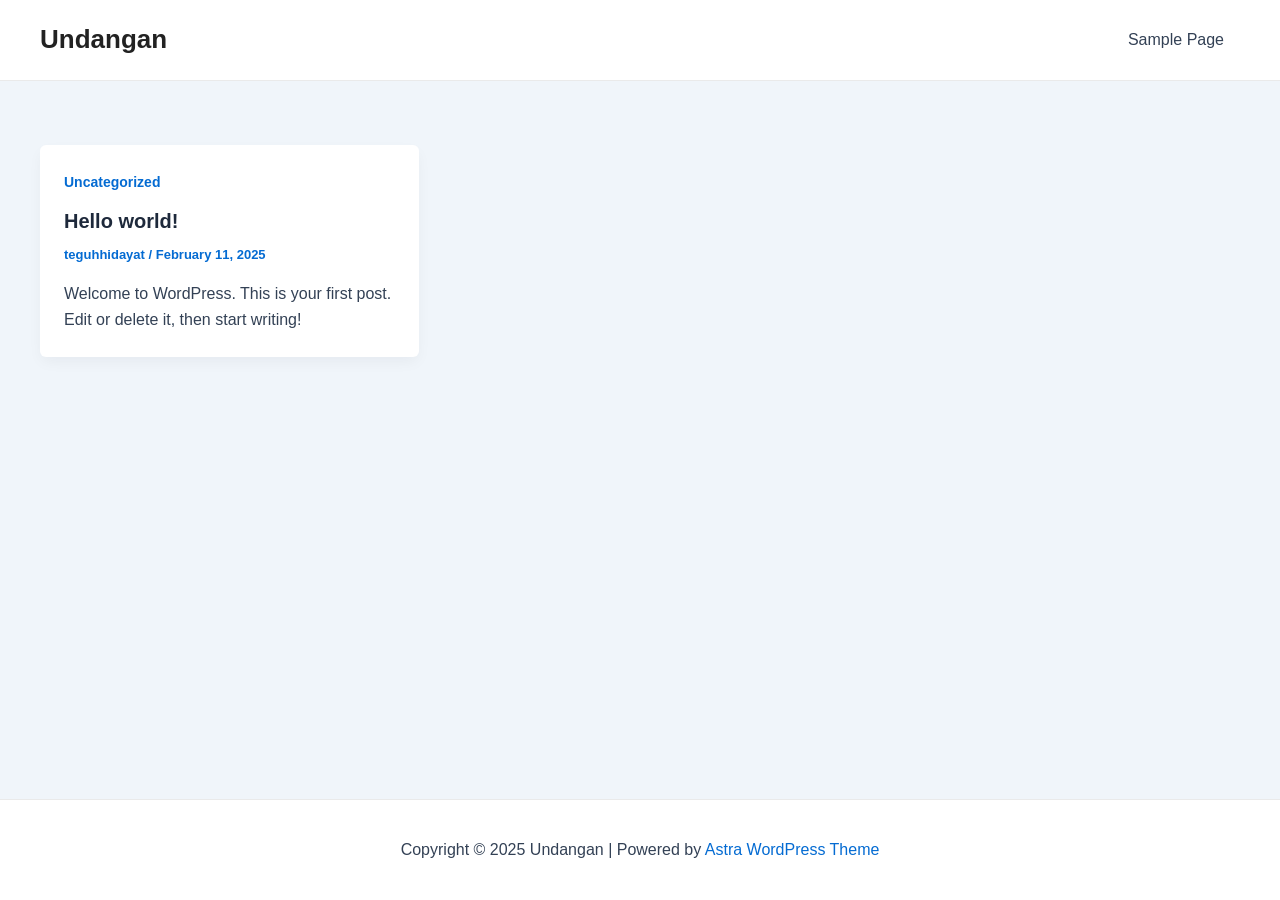
<file: index.html>
<!DOCTYPE html>
<html lang="en-US">
<head>
<meta charset="UTF-8">
<meta name="viewport" content="width=device-width, initial-scale=1">
	<link rel="profile" href="https://gmpg.org/xfn/11"> 
	<title>Undangan</title>
<meta name="robots" content="max-image-preview:large">
	<style>img:is([sizes="auto" i], [sizes^="auto," i]) { contain-intrinsic-size: 3000px 1500px }</style>
	<link rel="alternate" type="application/rss+xml" title="Undangan &raquo; Feed" href="https://teguhhhhh.github.io/undangan.github.io/feed/">
<link rel="alternate" type="application/rss+xml" title="Undangan &raquo; Comments Feed" href="https://teguhhhhh.github.io/undangan.github.io/comments/feed/">
<script>
window._wpemojiSettings = {"baseUrl":"https:\/\/s.w.org\/images\/core\/emoji\/15.0.3\/72x72\/","ext":".png","svgUrl":"https:\/\/s.w.org\/images\/core\/emoji\/15.0.3\/svg\/","svgExt":".svg","source":{"concatemoji":"https:\/\/teguhhhhh.github.io\/undangan.github.io\/wp-includes\/js\/wp-emoji-release.min.js?ver=6.7.1"}};
/*! This file is auto-generated */
!function(i,n){var o,s,e;function c(e){try{var t={supportTests:e,timestamp:(new Date).valueOf()};sessionStorage.setItem(o,JSON.stringify(t))}catch(e){}}function p(e,t,n){e.clearRect(0,0,e.canvas.width,e.canvas.height),e.fillText(t,0,0);var t=new Uint32Array(e.getImageData(0,0,e.canvas.width,e.canvas.height).data),r=(e.clearRect(0,0,e.canvas.width,e.canvas.height),e.fillText(n,0,0),new Uint32Array(e.getImageData(0,0,e.canvas.width,e.canvas.height).data));return t.every(function(e,t){return e===r[t]})}function u(e,t,n){switch(t){case"flag":return n(e,"🏳️‍⚧️","🏳️​⚧️")?!1:!n(e,"🇺🇳","🇺​🇳")&&!n(e,"🏴󠁧󠁢󠁥󠁮󠁧󠁿","🏴​󠁧​󠁢​󠁥​󠁮​󠁧​󠁿");case"emoji":return!n(e,"🐦‍⬛","🐦​⬛")}return!1}function f(e,t,n){var r="undefined"!=typeof WorkerGlobalScope&&self instanceof WorkerGlobalScope?new OffscreenCanvas(300,150):i.createElement("canvas"),a=r.getContext("2d",{willReadFrequently:!0}),o=(a.textBaseline="top",a.font="600 32px Arial",{});return e.forEach(function(e){o[e]=t(a,e,n)}),o}function t(e){var t=i.createElement("script");t.src=e,t.defer=!0,i.head.appendChild(t)}"undefined"!=typeof Promise&&(o="wpEmojiSettingsSupports",s=["flag","emoji"],n.supports={everything:!0,everythingExceptFlag:!0},e=new Promise(function(e){i.addEventListener("DOMContentLoaded",e,{once:!0})}),new Promise(function(t){var n=function(){try{var e=JSON.parse(sessionStorage.getItem(o));if("object"==typeof e&&"number"==typeof e.timestamp&&(new Date).valueOf()<e.timestamp+604800&&"object"==typeof e.supportTests)return e.supportTests}catch(e){}return null}();if(!n){if("undefined"!=typeof Worker&&"undefined"!=typeof OffscreenCanvas&&"undefined"!=typeof URL&&URL.createObjectURL&&"undefined"!=typeof Blob)try{var e="postMessage("+f.toString()+"("+[JSON.stringify(s),u.toString(),p.toString()].join(",")+"));",r=new Blob([e],{type:"text/javascript"}),a=new Worker(URL.createObjectURL(r),{name:"wpTestEmojiSupports"});return void(a.onmessage=function(e){c(n=e.data),a.terminate(),t(n)})}catch(e){}c(n=f(s,u,p))}t(n)}).then(function(e){for(var t in e)n.supports[t]=e[t],n.supports.everything=n.supports.everything&&n.supports[t],"flag"!==t&&(n.supports.everythingExceptFlag=n.supports.everythingExceptFlag&&n.supports[t]);n.supports.everythingExceptFlag=n.supports.everythingExceptFlag&&!n.supports.flag,n.DOMReady=!1,n.readyCallback=function(){n.DOMReady=!0}}).then(function(){return e}).then(function(){var e;n.supports.everything||(n.readyCallback(),(e=n.source||{}).concatemoji?t(e.concatemoji):e.wpemoji&&e.twemoji&&(t(e.twemoji),t(e.wpemoji)))}))}((window,document),window._wpemojiSettings);
</script>
<link rel="stylesheet" id="astra-theme-css-css" href="https://teguhhhhh.github.io/undangan.github.io/wp-content/themes/astra/assets/css/minified/main.min.css?ver=4.8.11" media="all">
<style id="astra-theme-css-inline-css">:root{--ast-post-nav-space:0;--ast-container-default-xlg-padding:2.5em;--ast-container-default-lg-padding:2.5em;--ast-container-default-slg-padding:2em;--ast-container-default-md-padding:2.5em;--ast-container-default-sm-padding:2.5em;--ast-container-default-xs-padding:2.4em;--ast-container-default-xxs-padding:1.8em;--ast-code-block-background:#ECEFF3;--ast-comment-inputs-background:#F9FAFB;--ast-normal-container-width:1200px;--ast-narrow-container-width:750px;--ast-blog-title-font-weight:600;--ast-blog-meta-weight:600;--ast-global-color-primary:var(--ast-global-color-4);--ast-global-color-secondary:var(--ast-global-color-5);--ast-global-color-alternate-background:var(--ast-global-color-6);--ast-global-color-subtle-background:var(--ast-global-color-7);}html{font-size:100%;}a{color:var(--ast-global-color-0);}a:hover,a:focus{color:var(--ast-global-color-1);}body,button,input,select,textarea,.ast-button,.ast-custom-button{font-family:-apple-system,BlinkMacSystemFont,Segoe UI,Roboto,Oxygen-Sans,Ubuntu,Cantarell,Helvetica Neue,sans-serif;font-weight:400;font-size:16px;font-size:1rem;line-height:var(--ast-body-line-height,1.65);}blockquote{color:var(--ast-global-color-3);}h1,.entry-content h1,h2,.entry-content h2,h3,.entry-content h3,h4,.entry-content h4,h5,.entry-content h5,h6,.entry-content h6,.site-title,.site-title a{font-weight:600;}.site-title{font-size:26px;font-size:1.625rem;display:block;}.site-header .site-description{font-size:15px;font-size:0.9375rem;display:none;}.entry-title{font-size:20px;font-size:1.25rem;}.ast-blog-single-element.ast-taxonomy-container a{font-size:14px;font-size:0.875rem;}.ast-blog-meta-container{font-size:13px;font-size:0.8125rem;}.archive .ast-article-post .ast-article-inner,.blog .ast-article-post .ast-article-inner,.archive .ast-article-post .ast-article-inner:hover,.blog .ast-article-post .ast-article-inner:hover{border-top-left-radius:6px;border-top-right-radius:6px;border-bottom-right-radius:6px;border-bottom-left-radius:6px;overflow:hidden;}h1,.entry-content h1{font-size:36px;font-size:2.25rem;font-weight:600;line-height:1.4em;}h2,.entry-content h2{font-size:30px;font-size:1.875rem;font-weight:600;line-height:1.3em;}h3,.entry-content h3{font-size:24px;font-size:1.5rem;font-weight:600;line-height:1.3em;}h4,.entry-content h4{font-size:20px;font-size:1.25rem;line-height:1.2em;font-weight:600;}h5,.entry-content h5{font-size:18px;font-size:1.125rem;line-height:1.2em;font-weight:600;}h6,.entry-content h6{font-size:16px;font-size:1rem;line-height:1.25em;font-weight:600;}::selection{background-color:var(--ast-global-color-0);color:#ffffff;}body,h1,.entry-title a,.entry-content h1,h2,.entry-content h2,h3,.entry-content h3,h4,.entry-content h4,h5,.entry-content h5,h6,.entry-content h6{color:var(--ast-global-color-3);}.tagcloud a:hover,.tagcloud a:focus,.tagcloud a.current-item{color:#ffffff;border-color:var(--ast-global-color-0);background-color:var(--ast-global-color-0);}input:focus,input[type="text"]:focus,input[type="email"]:focus,input[type="url"]:focus,input[type="password"]:focus,input[type="reset"]:focus,input[type="search"]:focus,textarea:focus{border-color:var(--ast-global-color-0);}input[type="radio"]:checked,input[type=reset],input[type="checkbox"]:checked,input[type="checkbox"]:hover:checked,input[type="checkbox"]:focus:checked,input[type=range]::-webkit-slider-thumb{border-color:var(--ast-global-color-0);background-color:var(--ast-global-color-0);box-shadow:none;}.site-footer a:hover + .post-count,.site-footer a:focus + .post-count{background:var(--ast-global-color-0);border-color:var(--ast-global-color-0);}.single .nav-links .nav-previous,.single .nav-links .nav-next{color:var(--ast-global-color-0);}.entry-meta,.entry-meta *{line-height:1.45;color:var(--ast-global-color-0);font-weight:600;}.entry-meta a:not(.ast-button):hover,.entry-meta a:not(.ast-button):hover *,.entry-meta a:not(.ast-button):focus,.entry-meta a:not(.ast-button):focus *,.page-links > .page-link,.page-links .page-link:hover,.post-navigation a:hover{color:var(--ast-global-color-1);}#cat option,.secondary .calendar_wrap thead a,.secondary .calendar_wrap thead a:visited{color:var(--ast-global-color-0);}.secondary .calendar_wrap #today,.ast-progress-val span{background:var(--ast-global-color-0);}.secondary a:hover + .post-count,.secondary a:focus + .post-count{background:var(--ast-global-color-0);border-color:var(--ast-global-color-0);}.calendar_wrap #today > a{color:#ffffff;}.page-links .page-link,.single .post-navigation a{color:var(--ast-global-color-3);}.ast-search-menu-icon .search-form button.search-submit{padding:0 4px;}.ast-search-menu-icon form.search-form{padding-right:0;}.ast-search-menu-icon.slide-search input.search-field{width:0;}.ast-header-search .ast-search-menu-icon.ast-dropdown-active .search-form,.ast-header-search .ast-search-menu-icon.ast-dropdown-active .search-field:focus{transition:all 0.2s;}.search-form input.search-field:focus{outline:none;}.ast-search-menu-icon .search-form button.search-submit:focus,.ast-theme-transparent-header .ast-header-search .ast-dropdown-active .ast-icon,.ast-theme-transparent-header .ast-inline-search .search-field:focus .ast-icon{color:var(--ast-global-color-1);}.ast-header-search .slide-search .search-form{border:2px solid var(--ast-global-color-0);}.ast-header-search .slide-search .search-field{background-color:#fff;}.ast-archive-title{color:var(--ast-global-color-2);}.widget-title{font-size:22px;font-size:1.375rem;color:var(--ast-global-color-2);}.ast-single-post .entry-content a,.ast-comment-content a:not(.ast-comment-edit-reply-wrap a){text-decoration:underline;}.ast-single-post .elementor-button-wrapper .elementor-button,.ast-single-post .entry-content .uagb-tab a,.ast-single-post .entry-content .uagb-ifb-cta a,.ast-single-post .entry-content .uabb-module-content a,.ast-single-post .entry-content .uagb-post-grid a,.ast-single-post .entry-content .uagb-timeline a,.ast-single-post .entry-content .uagb-toc__wrap a,.ast-single-post .entry-content .uagb-taxomony-box a,.ast-single-post .entry-content .woocommerce a,.entry-content .wp-block-latest-posts > li > a,.ast-single-post .entry-content .wp-block-file__button,li.ast-post-filter-single,.ast-single-post .ast-comment-content .comment-reply-link,.ast-single-post .ast-comment-content .comment-edit-link{text-decoration:none;}.ast-search-menu-icon.slide-search a:focus-visible:focus-visible,.astra-search-icon:focus-visible,#close:focus-visible,a:focus-visible,.ast-menu-toggle:focus-visible,.site .skip-link:focus-visible,.wp-block-loginout input:focus-visible,.wp-block-search.wp-block-search__button-inside .wp-block-search__inside-wrapper,.ast-header-navigation-arrow:focus-visible,.woocommerce .wc-proceed-to-checkout > .checkout-button:focus-visible,.woocommerce .woocommerce-MyAccount-navigation ul li a:focus-visible,.ast-orders-table__row .ast-orders-table__cell:focus-visible,.woocommerce .woocommerce-order-details .order-again > .button:focus-visible,.woocommerce .woocommerce-message a.button.wc-forward:focus-visible,.woocommerce #minus_qty:focus-visible,.woocommerce #plus_qty:focus-visible,a#ast-apply-coupon:focus-visible,.woocommerce .woocommerce-info a:focus-visible,.woocommerce .astra-shop-summary-wrap a:focus-visible,.woocommerce a.wc-forward:focus-visible,#ast-apply-coupon:focus-visible,.woocommerce-js .woocommerce-mini-cart-item a.remove:focus-visible,#close:focus-visible,.button.search-submit:focus-visible,#search_submit:focus,.normal-search:focus-visible,.ast-header-account-wrap:focus-visible,.woocommerce .ast-on-card-button.ast-quick-view-trigger:focus{outline-style:dotted;outline-color:inherit;outline-width:thin;}input:focus,input[type="text"]:focus,input[type="email"]:focus,input[type="url"]:focus,input[type="password"]:focus,input[type="reset"]:focus,input[type="search"]:focus,input[type="number"]:focus,textarea:focus,.wp-block-search__input:focus,[data-section="section-header-mobile-trigger"] .ast-button-wrap .ast-mobile-menu-trigger-minimal:focus,.ast-mobile-popup-drawer.active .menu-toggle-close:focus,.woocommerce-ordering select.orderby:focus,#ast-scroll-top:focus,#coupon_code:focus,.woocommerce-page #comment:focus,.woocommerce #reviews #respond input#submit:focus,.woocommerce a.add_to_cart_button:focus,.woocommerce .button.single_add_to_cart_button:focus,.woocommerce .woocommerce-cart-form button:focus,.woocommerce .woocommerce-cart-form__cart-item .quantity .qty:focus,.woocommerce .woocommerce-billing-fields .woocommerce-billing-fields__field-wrapper .woocommerce-input-wrapper > .input-text:focus,.woocommerce #order_comments:focus,.woocommerce #place_order:focus,.woocommerce .woocommerce-address-fields .woocommerce-address-fields__field-wrapper .woocommerce-input-wrapper > .input-text:focus,.woocommerce .woocommerce-MyAccount-content form button:focus,.woocommerce .woocommerce-MyAccount-content .woocommerce-EditAccountForm .woocommerce-form-row .woocommerce-Input.input-text:focus,.woocommerce .ast-woocommerce-container .woocommerce-pagination ul.page-numbers li a:focus,body #content .woocommerce form .form-row .select2-container--default .select2-selection--single:focus,#ast-coupon-code:focus,.woocommerce.woocommerce-js .quantity input[type=number]:focus,.woocommerce-js .woocommerce-mini-cart-item .quantity input[type=number]:focus,.woocommerce p#ast-coupon-trigger:focus{border-style:dotted;border-color:inherit;border-width:thin;}input{outline:none;}.ast-logo-title-inline .site-logo-img{padding-right:1em;}body .ast-oembed-container *{position:absolute;top:0;width:100%;height:100%;left:0;}body .wp-block-embed-pocket-casts .ast-oembed-container *{position:unset;}.ast-single-post-featured-section + article {margin-top: 2em;}.site-content .ast-single-post-featured-section img {width: 100%;overflow: hidden;object-fit: cover;}.ast-separate-container .site-content .ast-single-post-featured-section + article {margin-top: -80px;z-index: 9;position: relative;border-radius: 4px;}@media (min-width: 922px) {.ast-no-sidebar .site-content .ast-article-image-container--wide {margin-left: -120px;margin-right: -120px;max-width: unset;width: unset;}.ast-left-sidebar .site-content .ast-article-image-container--wide,.ast-right-sidebar .site-content .ast-article-image-container--wide {margin-left: -10px;margin-right: -10px;}.site-content .ast-article-image-container--full {margin-left: calc( -50vw + 50%);margin-right: calc( -50vw + 50%);max-width: 100vw;width: 100vw;}.ast-left-sidebar .site-content .ast-article-image-container--full,.ast-right-sidebar .site-content .ast-article-image-container--full {margin-left: -10px;margin-right: -10px;max-width: inherit;width: auto;}}.site > .ast-single-related-posts-container {margin-top: 0;}@media (min-width: 922px) {.ast-desktop .ast-container--narrow {max-width: var(--ast-narrow-container-width);margin: 0 auto;}}input[type="text"],input[type="number"],input[type="email"],input[type="url"],input[type="password"],input[type="search"],input[type=reset],input[type=tel],input[type=date],select,textarea{font-size:16px;font-style:normal;font-weight:400;line-height:24px;width:100%;padding:12px 16px;border-radius:4px;box-shadow:0px 1px 2px 0px rgba(0,0,0,0.05);color:var(--ast-form-input-text,#475569);}input[type="text"],input[type="number"],input[type="email"],input[type="url"],input[type="password"],input[type="search"],input[type=reset],input[type=tel],input[type=date],select{height:40px;}input[type="date"]{border-width:1px;border-style:solid;border-color:var(--ast-border-color);}input[type="text"]:focus,input[type="number"]:focus,input[type="email"]:focus,input[type="url"]:focus,input[type="password"]:focus,input[type="search"]:focus,input[type=reset]:focus,input[type="tel"]:focus,input[type="date"]:focus,select:focus,textarea:focus{border-color:#046BD2;box-shadow:none;outline:none;color:var(--ast-form-input-focus-text,#475569);}label,legend{color:#111827;font-size:14px;font-style:normal;font-weight:500;line-height:20px;}select{padding:6px 10px;}fieldset{padding:30px;border-radius:4px;}button,.ast-button,.button,input[type="button"],input[type="reset"],input[type="submit"]{border-radius:4px;box-shadow:0px 1px 2px 0px rgba(0,0,0,0.05);}:root{--ast-comment-inputs-background:#FFF;}::placeholder{color:var(--ast-form-field-color,#9CA3AF);}::-ms-input-placeholder{color:var(--ast-form-field-color,#9CA3AF);}@media (max-width:921.9px){#ast-desktop-header{display:none;}}@media (min-width:922px){#ast-mobile-header{display:none;}}.wp-block-buttons.aligncenter{justify-content:center;}.wp-block-button.is-style-outline .wp-block-button__link{border-color:var(--ast-global-color-0);}div.wp-block-button.is-style-outline > .wp-block-button__link:not(.has-text-color),div.wp-block-button.wp-block-button__link.is-style-outline:not(.has-text-color){color:var(--ast-global-color-0);}.wp-block-button.is-style-outline .wp-block-button__link:hover,.wp-block-buttons .wp-block-button.is-style-outline .wp-block-button__link:focus,.wp-block-buttons .wp-block-button.is-style-outline > .wp-block-button__link:not(.has-text-color):hover,.wp-block-buttons .wp-block-button.wp-block-button__link.is-style-outline:not(.has-text-color):hover{color:#ffffff;background-color:var(--ast-global-color-1);border-color:var(--ast-global-color-1);}.post-page-numbers.current .page-link,.ast-pagination .page-numbers.current{color:#ffffff;border-color:var(--ast-global-color-0);background-color:var(--ast-global-color-0);}.wp-block-buttons .wp-block-button.is-style-outline .wp-block-button__link.wp-element-button,.ast-outline-button,.wp-block-uagb-buttons-child .uagb-buttons-repeater.ast-outline-button{border-color:var(--ast-global-color-0);border-top-width:2px;border-right-width:2px;border-bottom-width:2px;border-left-width:2px;font-family:inherit;font-weight:500;font-size:16px;font-size:1rem;line-height:1em;padding-top:13px;padding-right:30px;padding-bottom:13px;padding-left:30px;}.wp-block-buttons .wp-block-button.is-style-outline > .wp-block-button__link:not(.has-text-color),.wp-block-buttons .wp-block-button.wp-block-button__link.is-style-outline:not(.has-text-color),.ast-outline-button{color:var(--ast-global-color-0);}.wp-block-button.is-style-outline .wp-block-button__link:hover,.wp-block-buttons .wp-block-button.is-style-outline .wp-block-button__link:focus,.wp-block-buttons .wp-block-button.is-style-outline > .wp-block-button__link:not(.has-text-color):hover,.wp-block-buttons .wp-block-button.wp-block-button__link.is-style-outline:not(.has-text-color):hover,.ast-outline-button:hover,.ast-outline-button:focus,.wp-block-uagb-buttons-child .uagb-buttons-repeater.ast-outline-button:hover,.wp-block-uagb-buttons-child .uagb-buttons-repeater.ast-outline-button:focus{color:#ffffff;background-color:var(--ast-global-color-1);border-color:var(--ast-global-color-1);}.ast-single-post .entry-content a.ast-outline-button,.ast-single-post .entry-content .is-style-outline>.wp-block-button__link{text-decoration:none;}.wp-block-button .wp-block-button__link.wp-element-button.is-style-outline:not(.has-background),.wp-block-button.is-style-outline>.wp-block-button__link.wp-element-button:not(.has-background),.ast-outline-button{background-color:transparent;}.uagb-buttons-repeater.ast-outline-button{border-radius:9999px;}@media (max-width:921px){.wp-block-buttons .wp-block-button.is-style-outline .wp-block-button__link.wp-element-button,.ast-outline-button,.wp-block-uagb-buttons-child .uagb-buttons-repeater.ast-outline-button{padding-top:12px;padding-right:28px;padding-bottom:12px;padding-left:28px;}}@media (max-width:544px){.wp-block-buttons .wp-block-button.is-style-outline .wp-block-button__link.wp-element-button,.ast-outline-button,.wp-block-uagb-buttons-child .uagb-buttons-repeater.ast-outline-button{padding-top:10px;padding-right:24px;padding-bottom:10px;padding-left:24px;}}.entry-content[data-ast-blocks-layout] > figure{margin-bottom:1em;}h1.widget-title{font-weight:600;}h2.widget-title{font-weight:600;}h3.widget-title{font-weight:600;}#page{display:flex;flex-direction:column;min-height:100vh;}.ast-404-layout-1 h1.page-title{color:var(--ast-global-color-2);}.single .post-navigation a{line-height:1em;height:inherit;}.error-404 .page-sub-title{font-size:1.5rem;font-weight:inherit;}.search .site-content .content-area .search-form{margin-bottom:0;}#page .site-content{flex-grow:1;}.widget{margin-bottom:1.25em;}#secondary li{line-height:1.5em;}#secondary .wp-block-group h2{margin-bottom:0.7em;}#secondary h2{font-size:1.7rem;}.ast-separate-container .ast-article-post,.ast-separate-container .ast-article-single,.ast-separate-container .comment-respond{padding:3em;}.ast-separate-container .ast-article-single .ast-article-single{padding:0;}.ast-article-single .wp-block-post-template-is-layout-grid{padding-left:0;}.ast-separate-container .comments-title,.ast-narrow-container .comments-title{padding:1.5em 2em;}.ast-page-builder-template .comment-form-textarea,.ast-comment-formwrap .ast-grid-common-col{padding:0;}.ast-comment-formwrap{padding:0;display:inline-flex;column-gap:20px;width:100%;margin-left:0;margin-right:0;}.comments-area textarea#comment:focus,.comments-area textarea#comment:active,.comments-area .ast-comment-formwrap input[type="text"]:focus,.comments-area .ast-comment-formwrap input[type="text"]:active {box-shadow:none;outline:none;}.archive.ast-page-builder-template .entry-header{margin-top:2em;}.ast-page-builder-template .ast-comment-formwrap{width:100%;}.entry-title{margin-bottom:0.6em;}.ast-archive-description p{font-size:inherit;font-weight:inherit;line-height:inherit;}.ast-separate-container .ast-comment-list li.depth-1,.hentry{margin-bottom:1.5em;}.site-content section.ast-archive-description{margin-bottom:2em;}@media (min-width:921px){.ast-left-sidebar.ast-page-builder-template #secondary,.archive.ast-right-sidebar.ast-page-builder-template .site-main{padding-left:20px;padding-right:20px;}}@media (max-width:544px){.ast-comment-formwrap.ast-row{column-gap:10px;display:inline-block;}#ast-commentform .ast-grid-common-col{position:relative;width:100%;}}@media (min-width:1201px){.ast-separate-container .ast-article-post,.ast-separate-container .ast-article-single,.ast-separate-container .ast-author-box,.ast-separate-container .ast-404-layout-1,.ast-separate-container .no-results{padding:3em;}}@media (max-width:921px){.ast-separate-container #primary,.ast-separate-container #secondary{padding:1.5em 0;}#primary,#secondary{padding:1.5em 0;margin:0;}.ast-left-sidebar #content > .ast-container{display:flex;flex-direction:column-reverse;width:100%;}}@media (min-width:922px){.ast-separate-container.ast-right-sidebar #primary,.ast-separate-container.ast-left-sidebar #primary{border:0;}.search-no-results.ast-separate-container #primary{margin-bottom:4em;}}.wp-block-button .wp-block-button__link{color:#ffffff;}.wp-block-button .wp-block-button__link:hover,.wp-block-button .wp-block-button__link:focus{color:#ffffff;background-color:var(--ast-global-color-1);border-color:var(--ast-global-color-1);}.elementor-widget-heading h1.elementor-heading-title{line-height:1.4em;}.elementor-widget-heading h2.elementor-heading-title{line-height:1.3em;}.elementor-widget-heading h3.elementor-heading-title{line-height:1.3em;}.elementor-widget-heading h4.elementor-heading-title{line-height:1.2em;}.elementor-widget-heading h5.elementor-heading-title{line-height:1.2em;}.elementor-widget-heading h6.elementor-heading-title{line-height:1.25em;}.wp-block-button .wp-block-button__link,.wp-block-search .wp-block-search__button,body .wp-block-file .wp-block-file__button{border-color:var(--ast-global-color-0);background-color:var(--ast-global-color-0);color:#ffffff;font-family:inherit;font-weight:500;line-height:1em;font-size:16px;font-size:1rem;padding-top:15px;padding-right:30px;padding-bottom:15px;padding-left:30px;}.ast-single-post .entry-content .wp-block-button .wp-block-button__link,.ast-single-post .entry-content .wp-block-search .wp-block-search__button,body .entry-content .wp-block-file .wp-block-file__button{text-decoration:none;}@media (max-width:921px){.wp-block-button .wp-block-button__link,.wp-block-search .wp-block-search__button,body .wp-block-file .wp-block-file__button{padding-top:14px;padding-right:28px;padding-bottom:14px;padding-left:28px;}}@media (max-width:544px){.wp-block-button .wp-block-button__link,.wp-block-search .wp-block-search__button,body .wp-block-file .wp-block-file__button{padding-top:12px;padding-right:24px;padding-bottom:12px;padding-left:24px;}}.menu-toggle,button,.ast-button,.ast-custom-button,.button,input#submit,input[type="button"],input[type="submit"],input[type="reset"],#comments .submit,.search .search-submit,form[CLASS*="wp-block-search__"].wp-block-search .wp-block-search__inside-wrapper .wp-block-search__button,body .wp-block-file .wp-block-file__button,.search .search-submit,.woocommerce-js a.button,.woocommerce button.button,.woocommerce .woocommerce-message a.button,.woocommerce #respond input#submit.alt,.woocommerce input.button.alt,.woocommerce input.button,.woocommerce input.button:disabled,.woocommerce input.button:disabled[disabled],.woocommerce input.button:disabled:hover,.woocommerce input.button:disabled[disabled]:hover,.woocommerce #respond input#submit,.woocommerce button.button.alt.disabled,.wc-block-grid__products .wc-block-grid__product .wp-block-button__link,.wc-block-grid__product-onsale,[CLASS*="wc-block"] button,.woocommerce-js .astra-cart-drawer .astra-cart-drawer-content .woocommerce-mini-cart__buttons .button:not(.checkout):not(.ast-continue-shopping),.woocommerce-js .astra-cart-drawer .astra-cart-drawer-content .woocommerce-mini-cart__buttons a.checkout,.woocommerce button.button.alt.disabled.wc-variation-selection-needed,[CLASS*="wc-block"] .wc-block-components-button{border-style:solid;border-top-width:0;border-right-width:0;border-left-width:0;border-bottom-width:0;color:#ffffff;border-color:var(--ast-global-color-0);background-color:var(--ast-global-color-0);padding-top:15px;padding-right:30px;padding-bottom:15px;padding-left:30px;font-family:inherit;font-weight:500;font-size:16px;font-size:1rem;line-height:1em;}button:focus,.menu-toggle:hover,button:hover,.ast-button:hover,.ast-custom-button:hover .button:hover,.ast-custom-button:hover ,input[type=reset]:hover,input[type=reset]:focus,input#submit:hover,input#submit:focus,input[type="button"]:hover,input[type="button"]:focus,input[type="submit"]:hover,input[type="submit"]:focus,form[CLASS*="wp-block-search__"].wp-block-search .wp-block-search__inside-wrapper .wp-block-search__button:hover,form[CLASS*="wp-block-search__"].wp-block-search .wp-block-search__inside-wrapper .wp-block-search__button:focus,body .wp-block-file .wp-block-file__button:hover,body .wp-block-file .wp-block-file__button:focus,.woocommerce-js a.button:hover,.woocommerce button.button:hover,.woocommerce .woocommerce-message a.button:hover,.woocommerce #respond input#submit:hover,.woocommerce #respond input#submit.alt:hover,.woocommerce input.button.alt:hover,.woocommerce input.button:hover,.woocommerce button.button.alt.disabled:hover,.wc-block-grid__products .wc-block-grid__product .wp-block-button__link:hover,[CLASS*="wc-block"] button:hover,.woocommerce-js .astra-cart-drawer .astra-cart-drawer-content .woocommerce-mini-cart__buttons .button:not(.checkout):not(.ast-continue-shopping):hover,.woocommerce-js .astra-cart-drawer .astra-cart-drawer-content .woocommerce-mini-cart__buttons a.checkout:hover,.woocommerce button.button.alt.disabled.wc-variation-selection-needed:hover,[CLASS*="wc-block"] .wc-block-components-button:hover,[CLASS*="wc-block"] .wc-block-components-button:focus{color:#ffffff;background-color:var(--ast-global-color-1);border-color:var(--ast-global-color-1);}form[CLASS*="wp-block-search__"].wp-block-search .wp-block-search__inside-wrapper .wp-block-search__button.has-icon{padding-top:calc(15px - 3px);padding-right:calc(30px - 3px);padding-bottom:calc(15px - 3px);padding-left:calc(30px - 3px);}@media (max-width:921px){.menu-toggle,button,.ast-button,.ast-custom-button,.button,input#submit,input[type="button"],input[type="submit"],input[type="reset"],#comments .submit,.search .search-submit,form[CLASS*="wp-block-search__"].wp-block-search .wp-block-search__inside-wrapper .wp-block-search__button,body .wp-block-file .wp-block-file__button,.search .search-submit,.woocommerce-js a.button,.woocommerce button.button,.woocommerce .woocommerce-message a.button,.woocommerce #respond input#submit.alt,.woocommerce input.button.alt,.woocommerce input.button,.woocommerce input.button:disabled,.woocommerce input.button:disabled[disabled],.woocommerce input.button:disabled:hover,.woocommerce input.button:disabled[disabled]:hover,.woocommerce #respond input#submit,.woocommerce button.button.alt.disabled,.wc-block-grid__products .wc-block-grid__product .wp-block-button__link,.wc-block-grid__product-onsale,[CLASS*="wc-block"] button,.woocommerce-js .astra-cart-drawer .astra-cart-drawer-content .woocommerce-mini-cart__buttons .button:not(.checkout):not(.ast-continue-shopping),.woocommerce-js .astra-cart-drawer .astra-cart-drawer-content .woocommerce-mini-cart__buttons a.checkout,.woocommerce button.button.alt.disabled.wc-variation-selection-needed,[CLASS*="wc-block"] .wc-block-components-button{padding-top:14px;padding-right:28px;padding-bottom:14px;padding-left:28px;}}@media (max-width:544px){.menu-toggle,button,.ast-button,.ast-custom-button,.button,input#submit,input[type="button"],input[type="submit"],input[type="reset"],#comments .submit,.search .search-submit,form[CLASS*="wp-block-search__"].wp-block-search .wp-block-search__inside-wrapper .wp-block-search__button,body .wp-block-file .wp-block-file__button,.search .search-submit,.woocommerce-js a.button,.woocommerce button.button,.woocommerce .woocommerce-message a.button,.woocommerce #respond input#submit.alt,.woocommerce input.button.alt,.woocommerce input.button,.woocommerce input.button:disabled,.woocommerce input.button:disabled[disabled],.woocommerce input.button:disabled:hover,.woocommerce input.button:disabled[disabled]:hover,.woocommerce #respond input#submit,.woocommerce button.button.alt.disabled,.wc-block-grid__products .wc-block-grid__product .wp-block-button__link,.wc-block-grid__product-onsale,[CLASS*="wc-block"] button,.woocommerce-js .astra-cart-drawer .astra-cart-drawer-content .woocommerce-mini-cart__buttons .button:not(.checkout):not(.ast-continue-shopping),.woocommerce-js .astra-cart-drawer .astra-cart-drawer-content .woocommerce-mini-cart__buttons a.checkout,.woocommerce button.button.alt.disabled.wc-variation-selection-needed,[CLASS*="wc-block"] .wc-block-components-button{padding-top:12px;padding-right:24px;padding-bottom:12px;padding-left:24px;}}@media (max-width:921px){.ast-mobile-header-stack .main-header-bar .ast-search-menu-icon{display:inline-block;}.ast-header-break-point.ast-header-custom-item-outside .ast-mobile-header-stack .main-header-bar .ast-search-icon{margin:0;}.ast-comment-avatar-wrap img{max-width:2.5em;}.ast-comment-meta{padding:0 1.8888em 1.3333em;}}@media (min-width:544px){.ast-container{max-width:100%;}}@media (max-width:544px){.ast-separate-container .ast-article-post,.ast-separate-container .ast-article-single,.ast-separate-container .comments-title,.ast-separate-container .ast-archive-description{padding:1.5em 1em;}.ast-separate-container #content .ast-container{padding-left:0.54em;padding-right:0.54em;}.ast-separate-container .ast-comment-list .bypostauthor{padding:.5em;}.ast-search-menu-icon.ast-dropdown-active .search-field{width:170px;}} #ast-mobile-header .ast-site-header-cart-li a{pointer-events:none;}.ast-separate-container{background-color:var(--ast-global-color-5);}@media (max-width:921px){.site-title{display:block;}.site-header .site-description{display:none;}h1,.entry-content h1{font-size:30px;font-size:1.875rem;}h2,.entry-content h2{font-size:25px;font-size:1.5625rem;}h3,.entry-content h3{font-size:20px;font-size:1.25rem;}}@media (max-width:544px){.site-title{display:block;}.site-header .site-description{display:none;}h1,.entry-content h1{font-size:30px;font-size:1.875rem;}h2,.entry-content h2{font-size:25px;font-size:1.5625rem;}h3,.entry-content h3{font-size:20px;font-size:1.25rem;}}@media (max-width:921px){html{font-size:91.2%;}}@media (max-width:544px){html{font-size:91.2%;}}@media (min-width:922px){.ast-container{max-width:1240px;}}@media (min-width:922px){.site-content .ast-container{display:flex;}}@media (max-width:921px){.site-content .ast-container{flex-direction:column;}}.ast-blog-layout-4-grid .ast-article-post{width:33.33%;margin-bottom:2em;border-bottom:0;background-color:transparent;}.ast-blog-layout-4-grid .ast-article-inner .wp-post-image{width:100%;}.ast-article-inner{padding:1.5em;}.ast-blog-layout-4-grid .ast-row{display:flex;flex-wrap:wrap;flex-flow:row wrap;align-items:stretch;}.ast-separate-container .ast-blog-layout-4-grid .ast-article-post{padding:0 1em 0;}.ast-separate-container.ast-desktop .ast-blog-layout-4-grid .ast-row{margin-left:-1em;margin-right:-1em;}.ast-blog-layout-4-grid .ast-article-inner{box-shadow:0px 6px 15px -2px rgba(16,24,40,0.05);}.ast-separate-container .ast-blog-layout-4-grid .ast-article-inner,.ast-plain-container .ast-blog-layout-4-grid .ast-article-inner{height:100%;}.ast-row .blog-layout-4 .post-content,.blog-layout-4 .post-thumb{padding-left:0;padding-right:0;}.ast-article-post.remove-featured-img-padding .blog-layout-4 .post-content .ast-blog-featured-section:first-child .post-thumb-img-content{margin-top:-1.5em;}.ast-article-post.remove-featured-img-padding .blog-layout-4 .post-content .ast-blog-featured-section .post-thumb-img-content{margin-left:-1.5em;margin-right:-1.5em;}@media (max-width:921px){.ast-blog-layout-4-grid .ast-article-post{width:100%;}}.ast-blog-layout-6-grid .ast-blog-featured-section:before {content: "";}.ast-article-post .post-thumb-img-content img{aspect-ratio:16/9;width:100%;}.ast-article-post .post-thumb-img-content{overflow:hidden;}.ast-article-post .post-thumb-img-content img{transform:scale(1);transition:transform .5s ease;}.ast-article-post:hover .post-thumb-img-content img{transform:scale(1.1);}.cat-links.badge a,.tags-links.badge a {padding: 4px 8px;border-radius: 3px;font-weight: 400;}.cat-links.underline a,.tags-links.underline a{text-decoration: underline;}@media (min-width:922px){.main-header-menu .sub-menu .menu-item.ast-left-align-sub-menu:hover > .sub-menu,.main-header-menu .sub-menu .menu-item.ast-left-align-sub-menu.focus > .sub-menu{margin-left:-0px;}}.entry-content li > p{margin-bottom:0;}.site .comments-area{padding-bottom:2em;margin-top:2em;}.wp-block-file {display: flex;align-items: center;flex-wrap: wrap;justify-content: space-between;}.wp-block-pullquote {border: none;}.wp-block-pullquote blockquote::before {content: "\201D";font-family: "Helvetica",sans-serif;display: flex;transform: rotate( 180deg );font-size: 6rem;font-style: normal;line-height: 1;font-weight: bold;align-items: center;justify-content: center;}.has-text-align-right > blockquote::before {justify-content: flex-start;}.has-text-align-left > blockquote::before {justify-content: flex-end;}figure.wp-block-pullquote.is-style-solid-color blockquote {max-width: 100%;text-align: inherit;}:root {--wp--custom--ast-default-block-top-padding: 3em;--wp--custom--ast-default-block-right-padding: 3em;--wp--custom--ast-default-block-bottom-padding: 3em;--wp--custom--ast-default-block-left-padding: 3em;--wp--custom--ast-container-width: 1200px;--wp--custom--ast-content-width-size: 1200px;--wp--custom--ast-wide-width-size: calc(1200px + var(--wp--custom--ast-default-block-left-padding) + var(--wp--custom--ast-default-block-right-padding));--ast-scrollbar-width: 0;}.ast-narrow-container {--wp--custom--ast-content-width-size: 750px;--wp--custom--ast-wide-width-size: 750px;}@media(max-width: 921px) {:root {--wp--custom--ast-default-block-top-padding: 3em;--wp--custom--ast-default-block-right-padding: 2em;--wp--custom--ast-default-block-bottom-padding: 3em;--wp--custom--ast-default-block-left-padding: 2em;}}@media(max-width: 544px) {:root {--wp--custom--ast-default-block-top-padding: 3em;--wp--custom--ast-default-block-right-padding: 1.5em;--wp--custom--ast-default-block-bottom-padding: 3em;--wp--custom--ast-default-block-left-padding: 1.5em;}}.entry-content > .wp-block-group,.entry-content > .wp-block-cover,.entry-content > .wp-block-columns {padding-top: var(--wp--custom--ast-default-block-top-padding);padding-right: var(--wp--custom--ast-default-block-right-padding);padding-bottom: var(--wp--custom--ast-default-block-bottom-padding);padding-left: var(--wp--custom--ast-default-block-left-padding);}.ast-plain-container.ast-no-sidebar .entry-content > .alignfull,.ast-page-builder-template .ast-no-sidebar .entry-content > .alignfull {margin-left: calc( -50vw + 50% + var( --ast-scrollbar-width ) / 2 );margin-right: calc( -50vw + 50% + var( --ast-scrollbar-width ) / 2 );max-width: calc( 100vw - var( --ast-scrollbar-width ) );width: calc( 100vw - var( --ast-scrollbar-width ) );}.ast-plain-container.ast-no-sidebar .entry-content .alignfull .alignfull,.ast-page-builder-template.ast-no-sidebar .entry-content .alignfull .alignfull,.ast-plain-container.ast-no-sidebar .entry-content .alignfull .alignwide,.ast-page-builder-template.ast-no-sidebar .entry-content .alignfull .alignwide,.ast-plain-container.ast-no-sidebar .entry-content .alignwide .alignfull,.ast-page-builder-template.ast-no-sidebar .entry-content .alignwide .alignfull,.ast-plain-container.ast-no-sidebar .entry-content .alignwide .alignwide,.ast-page-builder-template.ast-no-sidebar .entry-content .alignwide .alignwide,.ast-plain-container.ast-no-sidebar .entry-content .wp-block-column .alignfull,.ast-page-builder-template.ast-no-sidebar .entry-content .wp-block-column .alignfull,.ast-plain-container.ast-no-sidebar .entry-content .wp-block-column .alignwide,.ast-page-builder-template.ast-no-sidebar .entry-content .wp-block-column .alignwide {margin-left: auto;margin-right: auto;width: 100%;}[data-ast-blocks-layout] .wp-block-separator:not(.is-style-dots) {height: 0;}[data-ast-blocks-layout] .wp-block-separator {margin: 20px auto;}[data-ast-blocks-layout] .wp-block-separator:not(.is-style-wide):not(.is-style-dots) {max-width: 100px;}[data-ast-blocks-layout] .wp-block-separator.has-background {padding: 0;}.entry-content[data-ast-blocks-layout] > * {max-width: var(--wp--custom--ast-content-width-size);margin-left: auto;margin-right: auto;}.entry-content[data-ast-blocks-layout] > .alignwide {max-width: var(--wp--custom--ast-wide-width-size);}.entry-content[data-ast-blocks-layout] .alignfull {max-width: none;}.entry-content .wp-block-columns {margin-bottom: 0;}blockquote {margin: 1.5em;border-color: rgba(0,0,0,0.05);}.wp-block-quote:not(.has-text-align-right):not(.has-text-align-center) {border-left: 5px solid rgba(0,0,0,0.05);}.has-text-align-right > blockquote,blockquote.has-text-align-right {border-right: 5px solid rgba(0,0,0,0.05);}.has-text-align-left > blockquote,blockquote.has-text-align-left {border-left: 5px solid rgba(0,0,0,0.05);}.wp-block-site-tagline,.wp-block-latest-posts .read-more {margin-top: 15px;}.wp-block-loginout p label {display: block;}.wp-block-loginout p:not(.login-remember):not(.login-submit) input {width: 100%;}.wp-block-loginout input:focus {border-color: transparent;}.wp-block-loginout input:focus {outline: thin dotted;}.entry-content .wp-block-media-text .wp-block-media-text__content {padding: 0 0 0 8%;}.entry-content .wp-block-media-text.has-media-on-the-right .wp-block-media-text__content {padding: 0 8% 0 0;}.entry-content .wp-block-media-text.has-background .wp-block-media-text__content {padding: 8%;}.entry-content .wp-block-cover:not([class*="background-color"]):not(.has-text-color.has-link-color) .wp-block-cover__inner-container,.entry-content .wp-block-cover:not([class*="background-color"]) .wp-block-cover-image-text,.entry-content .wp-block-cover:not([class*="background-color"]) .wp-block-cover-text,.entry-content .wp-block-cover-image:not([class*="background-color"]) .wp-block-cover__inner-container,.entry-content .wp-block-cover-image:not([class*="background-color"]) .wp-block-cover-image-text,.entry-content .wp-block-cover-image:not([class*="background-color"]) .wp-block-cover-text {color: var(--ast-global-color-primary,var(--ast-global-color-5));}.wp-block-loginout .login-remember input {width: 1.1rem;height: 1.1rem;margin: 0 5px 4px 0;vertical-align: middle;}.wp-block-latest-posts > li > *:first-child,.wp-block-latest-posts:not(.is-grid) > li:first-child {margin-top: 0;}.entry-content > .wp-block-buttons,.entry-content > .wp-block-uagb-buttons {margin-bottom: 1.5em;}.wp-block-search__inside-wrapper .wp-block-search__input {padding: 0 10px;color: var(--ast-global-color-3);background: var(--ast-global-color-primary,var(--ast-global-color-5));border-color: var(--ast-border-color);}.wp-block-latest-posts .read-more {margin-bottom: 1.5em;}.wp-block-search__no-button .wp-block-search__inside-wrapper .wp-block-search__input {padding-top: 5px;padding-bottom: 5px;}.wp-block-latest-posts .wp-block-latest-posts__post-date,.wp-block-latest-posts .wp-block-latest-posts__post-author {font-size: 1rem;}.wp-block-latest-posts > li > *,.wp-block-latest-posts:not(.is-grid) > li {margin-top: 12px;margin-bottom: 12px;}.ast-page-builder-template .entry-content[data-ast-blocks-layout] > *,.ast-page-builder-template .entry-content[data-ast-blocks-layout] > .alignfull:not(.wp-block-group):not(.uagb-is-root-container) > * {max-width: none;}.ast-page-builder-template .entry-content[data-ast-blocks-layout] > .alignwide:not(.uagb-is-root-container) > * {max-width: var(--wp--custom--ast-wide-width-size);}.ast-page-builder-template .entry-content[data-ast-blocks-layout] > .inherit-container-width > *,.ast-page-builder-template .entry-content[data-ast-blocks-layout] > *:not(.wp-block-group):not(.uagb-is-root-container) > *,.entry-content[data-ast-blocks-layout] > .wp-block-cover .wp-block-cover__inner-container {max-width: none ;margin-left: auto;margin-right: auto;}.entry-content[data-ast-blocks-layout] .wp-block-cover:not(.alignleft):not(.alignright) {width: auto;}@media(max-width: 1200px) {.ast-separate-container .entry-content > .alignfull,.ast-separate-container .entry-content[data-ast-blocks-layout] > .alignwide,.ast-plain-container .entry-content[data-ast-blocks-layout] > .alignwide,.ast-plain-container .entry-content .alignfull {margin-left: calc(-1 * min(var(--ast-container-default-xlg-padding),20px)) ;margin-right: calc(-1 * min(var(--ast-container-default-xlg-padding),20px));}}@media(min-width: 1201px) {.ast-separate-container .entry-content > .alignfull {margin-left: calc(-1 * var(--ast-container-default-xlg-padding) );margin-right: calc(-1 * var(--ast-container-default-xlg-padding) );}.ast-separate-container .entry-content[data-ast-blocks-layout] > .alignwide,.ast-plain-container .entry-content[data-ast-blocks-layout] > .alignwide {margin-left: auto;margin-right: auto;}}@media(min-width: 921px) {.ast-separate-container .entry-content .wp-block-group.alignwide:not(.inherit-container-width) > :where(:not(.alignleft):not(.alignright)),.ast-plain-container .entry-content .wp-block-group.alignwide:not(.inherit-container-width) > :where(:not(.alignleft):not(.alignright)) {max-width: calc( var(--wp--custom--ast-content-width-size) + 80px );}.ast-plain-container.ast-right-sidebar .entry-content[data-ast-blocks-layout] .alignfull,.ast-plain-container.ast-left-sidebar .entry-content[data-ast-blocks-layout] .alignfull {margin-left: -60px;margin-right: -60px;}}@media(min-width: 544px) {.entry-content > .alignleft {margin-right: 20px;}.entry-content > .alignright {margin-left: 20px;}}@media (max-width:544px){.wp-block-columns .wp-block-column:not(:last-child){margin-bottom:20px;}.wp-block-latest-posts{margin:0;}}@media( max-width: 600px ) {.entry-content .wp-block-media-text .wp-block-media-text__content,.entry-content .wp-block-media-text.has-media-on-the-right .wp-block-media-text__content {padding: 8% 0 0;}.entry-content .wp-block-media-text.has-background .wp-block-media-text__content {padding: 8%;}}.ast-page-builder-template .entry-header {padding-left: 0;}.ast-narrow-container .site-content .wp-block-uagb-image--align-full .wp-block-uagb-image__figure {max-width: 100%;margin-left: auto;margin-right: auto;}.entry-content ul,.entry-content ol {padding: revert;margin: revert;padding-left: 20px;}:root .has-ast-global-color-0-color{color:var(--ast-global-color-0);}:root .has-ast-global-color-0-background-color{background-color:var(--ast-global-color-0);}:root .wp-block-button .has-ast-global-color-0-color{color:var(--ast-global-color-0);}:root .wp-block-button .has-ast-global-color-0-background-color{background-color:var(--ast-global-color-0);}:root .has-ast-global-color-1-color{color:var(--ast-global-color-1);}:root .has-ast-global-color-1-background-color{background-color:var(--ast-global-color-1);}:root .wp-block-button .has-ast-global-color-1-color{color:var(--ast-global-color-1);}:root .wp-block-button .has-ast-global-color-1-background-color{background-color:var(--ast-global-color-1);}:root .has-ast-global-color-2-color{color:var(--ast-global-color-2);}:root .has-ast-global-color-2-background-color{background-color:var(--ast-global-color-2);}:root .wp-block-button .has-ast-global-color-2-color{color:var(--ast-global-color-2);}:root .wp-block-button .has-ast-global-color-2-background-color{background-color:var(--ast-global-color-2);}:root .has-ast-global-color-3-color{color:var(--ast-global-color-3);}:root .has-ast-global-color-3-background-color{background-color:var(--ast-global-color-3);}:root .wp-block-button .has-ast-global-color-3-color{color:var(--ast-global-color-3);}:root .wp-block-button .has-ast-global-color-3-background-color{background-color:var(--ast-global-color-3);}:root .has-ast-global-color-4-color{color:var(--ast-global-color-4);}:root .has-ast-global-color-4-background-color{background-color:var(--ast-global-color-4);}:root .wp-block-button .has-ast-global-color-4-color{color:var(--ast-global-color-4);}:root .wp-block-button .has-ast-global-color-4-background-color{background-color:var(--ast-global-color-4);}:root .has-ast-global-color-5-color{color:var(--ast-global-color-5);}:root .has-ast-global-color-5-background-color{background-color:var(--ast-global-color-5);}:root .wp-block-button .has-ast-global-color-5-color{color:var(--ast-global-color-5);}:root .wp-block-button .has-ast-global-color-5-background-color{background-color:var(--ast-global-color-5);}:root .has-ast-global-color-6-color{color:var(--ast-global-color-6);}:root .has-ast-global-color-6-background-color{background-color:var(--ast-global-color-6);}:root .wp-block-button .has-ast-global-color-6-color{color:var(--ast-global-color-6);}:root .wp-block-button .has-ast-global-color-6-background-color{background-color:var(--ast-global-color-6);}:root .has-ast-global-color-7-color{color:var(--ast-global-color-7);}:root .has-ast-global-color-7-background-color{background-color:var(--ast-global-color-7);}:root .wp-block-button .has-ast-global-color-7-color{color:var(--ast-global-color-7);}:root .wp-block-button .has-ast-global-color-7-background-color{background-color:var(--ast-global-color-7);}:root .has-ast-global-color-8-color{color:var(--ast-global-color-8);}:root .has-ast-global-color-8-background-color{background-color:var(--ast-global-color-8);}:root .wp-block-button .has-ast-global-color-8-color{color:var(--ast-global-color-8);}:root .wp-block-button .has-ast-global-color-8-background-color{background-color:var(--ast-global-color-8);}:root{--ast-global-color-0:#046bd2;--ast-global-color-1:#045cb4;--ast-global-color-2:#1e293b;--ast-global-color-3:#334155;--ast-global-color-4:#FFFFFF;--ast-global-color-5:#F0F5FA;--ast-global-color-6:#111111;--ast-global-color-7:#D1D5DB;--ast-global-color-8:#111111;}:root {--ast-border-color : var(--ast-global-color-7);}.ast-archive-entry-banner {-js-display: flex;display: flex;flex-direction: column;justify-content: center;text-align: center;position: relative;background: #eeeeee;}.ast-archive-entry-banner[data-banner-width-type="custom"] {margin: 0 auto;width: 100%;}.ast-archive-entry-banner[data-banner-layout="layout-1"] {background: inherit;padding: 20px 0;text-align: left;}body.archive .ast-archive-description{max-width:1200px;width:100%;text-align:left;padding-top:3em;padding-right:3em;padding-bottom:3em;padding-left:3em;}body.archive .ast-archive-description .ast-archive-title,body.archive .ast-archive-description .ast-archive-title *{font-weight:600;font-size:32px;font-size:2rem;}body.archive .ast-archive-description > *:not(:last-child){margin-bottom:10px;}@media (max-width:921px){body.archive .ast-archive-description{text-align:left;}}@media (max-width:544px){body.archive .ast-archive-description{text-align:left;}}.ast-breadcrumbs .trail-browse,.ast-breadcrumbs .trail-items,.ast-breadcrumbs .trail-items li{display:inline-block;margin:0;padding:0;border:none;background:inherit;text-indent:0;text-decoration:none;}.ast-breadcrumbs .trail-browse{font-size:inherit;font-style:inherit;font-weight:inherit;color:inherit;}.ast-breadcrumbs .trail-items{list-style:none;}.trail-items li::after{padding:0 0.3em;content:"\00bb";}.trail-items li:last-of-type::after{display:none;}h1,.entry-content h1,h2,.entry-content h2,h3,.entry-content h3,h4,.entry-content h4,h5,.entry-content h5,h6,.entry-content h6{color:var(--ast-global-color-2);}.entry-title a{color:var(--ast-global-color-2);}@media (max-width:921px){.ast-builder-grid-row-container.ast-builder-grid-row-tablet-3-firstrow .ast-builder-grid-row > *:first-child,.ast-builder-grid-row-container.ast-builder-grid-row-tablet-3-lastrow .ast-builder-grid-row > *:last-child{grid-column:1 / -1;}}@media (max-width:544px){.ast-builder-grid-row-container.ast-builder-grid-row-mobile-3-firstrow .ast-builder-grid-row > *:first-child,.ast-builder-grid-row-container.ast-builder-grid-row-mobile-3-lastrow .ast-builder-grid-row > *:last-child{grid-column:1 / -1;}}.ast-builder-layout-element[data-section="title_tagline"]{display:flex;}@media (max-width:921px){.ast-header-break-point .ast-builder-layout-element[data-section="title_tagline"]{display:flex;}}@media (max-width:544px){.ast-header-break-point .ast-builder-layout-element[data-section="title_tagline"]{display:flex;}}.ast-builder-menu-1{font-family:inherit;font-weight:inherit;}.ast-builder-menu-1 .menu-item > .menu-link{color:var(--ast-global-color-3);}.ast-builder-menu-1 .menu-item > .ast-menu-toggle{color:var(--ast-global-color-3);}.ast-builder-menu-1 .menu-item:hover > .menu-link,.ast-builder-menu-1 .inline-on-mobile .menu-item:hover > .ast-menu-toggle{color:var(--ast-global-color-1);}.ast-builder-menu-1 .menu-item:hover > .ast-menu-toggle{color:var(--ast-global-color-1);}.ast-builder-menu-1 .menu-item.current-menu-item > .menu-link,.ast-builder-menu-1 .inline-on-mobile .menu-item.current-menu-item > .ast-menu-toggle,.ast-builder-menu-1 .current-menu-ancestor > .menu-link{color:var(--ast-global-color-1);}.ast-builder-menu-1 .menu-item.current-menu-item > .ast-menu-toggle{color:var(--ast-global-color-1);}.ast-builder-menu-1 .sub-menu,.ast-builder-menu-1 .inline-on-mobile .sub-menu{border-top-width:2px;border-bottom-width:0px;border-right-width:0px;border-left-width:0px;border-color:var(--ast-global-color-0);border-style:solid;}.ast-builder-menu-1 .sub-menu .sub-menu{top:-2px;}.ast-builder-menu-1 .main-header-menu > .menu-item > .sub-menu,.ast-builder-menu-1 .main-header-menu > .menu-item > .astra-full-megamenu-wrapper{margin-top:0px;}.ast-desktop .ast-builder-menu-1 .main-header-menu > .menu-item > .sub-menu:before,.ast-desktop .ast-builder-menu-1 .main-header-menu > .menu-item > .astra-full-megamenu-wrapper:before{height:calc( 0px + 2px + 5px );}.ast-desktop .ast-builder-menu-1 .menu-item .sub-menu .menu-link{border-style:none;}@media (max-width:921px){.ast-header-break-point .ast-builder-menu-1 .menu-item.menu-item-has-children > .ast-menu-toggle{top:0;}.ast-builder-menu-1 .inline-on-mobile .menu-item.menu-item-has-children > .ast-menu-toggle{right:-15px;}.ast-builder-menu-1 .menu-item-has-children > .menu-link:after{content:unset;}.ast-builder-menu-1 .main-header-menu > .menu-item > .sub-menu,.ast-builder-menu-1 .main-header-menu > .menu-item > .astra-full-megamenu-wrapper{margin-top:0;}}@media (max-width:544px){.ast-header-break-point .ast-builder-menu-1 .menu-item.menu-item-has-children > .ast-menu-toggle{top:0;}.ast-builder-menu-1 .main-header-menu > .menu-item > .sub-menu,.ast-builder-menu-1 .main-header-menu > .menu-item > .astra-full-megamenu-wrapper{margin-top:0;}}.ast-builder-menu-1{display:flex;}@media (max-width:921px){.ast-header-break-point .ast-builder-menu-1{display:flex;}}@media (max-width:544px){.ast-header-break-point .ast-builder-menu-1{display:flex;}}.site-below-footer-wrap{padding-top:20px;padding-bottom:20px;}.site-below-footer-wrap[data-section="section-below-footer-builder"]{background-color:var(--ast-global-color-4);min-height:60px;border-style:solid;border-width:0px;border-top-width:1px;border-top-color:#eaeaea;}.site-below-footer-wrap[data-section="section-below-footer-builder"] .ast-builder-grid-row{max-width:1200px;min-height:60px;margin-left:auto;margin-right:auto;}.site-below-footer-wrap[data-section="section-below-footer-builder"] .ast-builder-grid-row,.site-below-footer-wrap[data-section="section-below-footer-builder"] .site-footer-section{align-items:center;}.site-below-footer-wrap[data-section="section-below-footer-builder"].ast-footer-row-inline .site-footer-section{display:flex;margin-bottom:0;}.ast-builder-grid-row-full .ast-builder-grid-row{grid-template-columns:1fr;}@media (max-width:921px){.site-below-footer-wrap[data-section="section-below-footer-builder"].ast-footer-row-tablet-inline .site-footer-section{display:flex;margin-bottom:0;}.site-below-footer-wrap[data-section="section-below-footer-builder"].ast-footer-row-tablet-stack .site-footer-section{display:block;margin-bottom:10px;}.ast-builder-grid-row-container.ast-builder-grid-row-tablet-full .ast-builder-grid-row{grid-template-columns:1fr;}}@media (max-width:544px){.site-below-footer-wrap[data-section="section-below-footer-builder"].ast-footer-row-mobile-inline .site-footer-section{display:flex;margin-bottom:0;}.site-below-footer-wrap[data-section="section-below-footer-builder"].ast-footer-row-mobile-stack .site-footer-section{display:block;margin-bottom:10px;}.ast-builder-grid-row-container.ast-builder-grid-row-mobile-full .ast-builder-grid-row{grid-template-columns:1fr;}}.site-below-footer-wrap[data-section="section-below-footer-builder"]{display:grid;}@media (max-width:921px){.ast-header-break-point .site-below-footer-wrap[data-section="section-below-footer-builder"]{display:grid;}}@media (max-width:544px){.ast-header-break-point .site-below-footer-wrap[data-section="section-below-footer-builder"]{display:grid;}}.ast-footer-copyright{text-align:center;}.ast-footer-copyright {color:var(--ast-global-color-3);}@media (max-width:921px){.ast-footer-copyright{text-align:center;}}@media (max-width:544px){.ast-footer-copyright{text-align:center;}}.ast-footer-copyright {font-size:16px;font-size:1rem;}.ast-footer-copyright.ast-builder-layout-element{display:flex;}@media (max-width:921px){.ast-header-break-point .ast-footer-copyright.ast-builder-layout-element{display:flex;}}@media (max-width:544px){.ast-header-break-point .ast-footer-copyright.ast-builder-layout-element{display:flex;}}.footer-widget-area.widget-area.site-footer-focus-item{width:auto;}.ast-footer-row-inline .footer-widget-area.widget-area.site-footer-focus-item{width:100%;}.elementor-posts-container [CLASS*="ast-width-"]{width:100%;}.elementor-template-full-width .ast-container{display:block;}.elementor-screen-only,.screen-reader-text,.screen-reader-text span,.ui-helper-hidden-accessible{top:0 !important;}@media (max-width:544px){.elementor-element .elementor-wc-products .woocommerce[class*="columns-"] ul.products li.product{width:auto;margin:0;}.elementor-element .woocommerce .woocommerce-result-count{float:none;}}.ast-header-break-point .main-header-bar{border-bottom-width:1px;}@media (min-width:922px){.main-header-bar{border-bottom-width:1px;}}.main-header-menu .menu-item, #astra-footer-menu .menu-item, .main-header-bar .ast-masthead-custom-menu-items{-js-display:flex;display:flex;-webkit-box-pack:center;-webkit-justify-content:center;-moz-box-pack:center;-ms-flex-pack:center;justify-content:center;-webkit-box-orient:vertical;-webkit-box-direction:normal;-webkit-flex-direction:column;-moz-box-orient:vertical;-moz-box-direction:normal;-ms-flex-direction:column;flex-direction:column;}.main-header-menu > .menu-item > .menu-link, #astra-footer-menu > .menu-item > .menu-link{height:100%;-webkit-box-align:center;-webkit-align-items:center;-moz-box-align:center;-ms-flex-align:center;align-items:center;-js-display:flex;display:flex;}.ast-header-break-point .main-navigation ul .menu-item .menu-link .icon-arrow:first-of-type svg{top:.2em;margin-top:0px;margin-left:0px;width:.65em;transform:translate(0, -2px) rotateZ(270deg);}.ast-mobile-popup-content .ast-submenu-expanded > .ast-menu-toggle{transform:rotateX(180deg);overflow-y:auto;}@media (min-width:922px){.ast-builder-menu .main-navigation > ul > li:last-child a{margin-right:0;}}.ast-separate-container .ast-article-inner{background-color:var(--ast-global-color-4);}@media (max-width:921px){.ast-separate-container .ast-article-inner{background-color:var(--ast-global-color-4);}}@media (max-width:544px){.ast-separate-container .ast-article-inner{background-color:var(--ast-global-color-4);}}.ast-separate-container .ast-article-single:not(.ast-related-post), .woocommerce.ast-separate-container .ast-woocommerce-container, .ast-separate-container .error-404, .ast-separate-container .no-results, .single.ast-separate-container .site-main .ast-author-meta, .ast-separate-container .related-posts-title-wrapper,.ast-separate-container .comments-count-wrapper, .ast-box-layout.ast-plain-container .site-content,.ast-padded-layout.ast-plain-container .site-content, .ast-separate-container .ast-archive-description, .ast-separate-container .comments-area{background-color:var(--ast-global-color-4);}@media (max-width:921px){.ast-separate-container .ast-article-single:not(.ast-related-post), .woocommerce.ast-separate-container .ast-woocommerce-container, .ast-separate-container .error-404, .ast-separate-container .no-results, .single.ast-separate-container .site-main .ast-author-meta, .ast-separate-container .related-posts-title-wrapper,.ast-separate-container .comments-count-wrapper, .ast-box-layout.ast-plain-container .site-content,.ast-padded-layout.ast-plain-container .site-content, .ast-separate-container .ast-archive-description{background-color:var(--ast-global-color-4);}}@media (max-width:544px){.ast-separate-container .ast-article-single:not(.ast-related-post), .woocommerce.ast-separate-container .ast-woocommerce-container, .ast-separate-container .error-404, .ast-separate-container .no-results, .single.ast-separate-container .site-main .ast-author-meta, .ast-separate-container .related-posts-title-wrapper,.ast-separate-container .comments-count-wrapper, .ast-box-layout.ast-plain-container .site-content,.ast-padded-layout.ast-plain-container .site-content, .ast-separate-container .ast-archive-description{background-color:var(--ast-global-color-4);}}.ast-separate-container.ast-two-container #secondary .widget{background-color:var(--ast-global-color-4);}@media (max-width:921px){.ast-separate-container.ast-two-container #secondary .widget{background-color:var(--ast-global-color-4);}}@media (max-width:544px){.ast-separate-container.ast-two-container #secondary .widget{background-color:var(--ast-global-color-4);}}.ast-plain-container, .ast-page-builder-template{background-color:var(--ast-global-color-4);}@media (max-width:921px){.ast-plain-container, .ast-page-builder-template{background-color:var(--ast-global-color-4);}}@media (max-width:544px){.ast-plain-container, .ast-page-builder-template{background-color:var(--ast-global-color-4);}}
		#ast-scroll-top {
			display: none;
			position: fixed;
			text-align: center;
			cursor: pointer;
			z-index: 99;
			width: 2.1em;
			height: 2.1em;
			line-height: 2.1;
			color: #ffffff;
			border-radius: 2px;
			content: "";
			outline: inherit;
		}
		@media (min-width: 769px) {
			#ast-scroll-top {
				content: "769";
			}
		}
		#ast-scroll-top .ast-icon.icon-arrow svg {
			margin-left: 0px;
			vertical-align: middle;
			transform: translate(0, -20%) rotate(180deg);
			width: 1.6em;
		}
		.ast-scroll-to-top-right {
			right: 30px;
			bottom: 30px;
		}
		.ast-scroll-to-top-left {
			left: 30px;
			bottom: 30px;
		}
	#ast-scroll-top{background-color:var(--ast-global-color-0);font-size:15px;}@media (max-width:921px){#ast-scroll-top .ast-icon.icon-arrow svg{width:1em;}}.ast-mobile-header-content > *,.ast-desktop-header-content > * {padding: 10px 0;height: auto;}.ast-mobile-header-content > *:first-child,.ast-desktop-header-content > *:first-child {padding-top: 10px;}.ast-mobile-header-content > .ast-builder-menu,.ast-desktop-header-content > .ast-builder-menu {padding-top: 0;}.ast-mobile-header-content > *:last-child,.ast-desktop-header-content > *:last-child {padding-bottom: 0;}.ast-mobile-header-content .ast-search-menu-icon.ast-inline-search label,.ast-desktop-header-content .ast-search-menu-icon.ast-inline-search label {width: 100%;}.ast-desktop-header-content .main-header-bar-navigation .ast-submenu-expanded > .ast-menu-toggle::before {transform: rotateX(180deg);}#ast-desktop-header .ast-desktop-header-content,.ast-mobile-header-content .ast-search-icon,.ast-desktop-header-content .ast-search-icon,.ast-mobile-header-wrap .ast-mobile-header-content,.ast-main-header-nav-open.ast-popup-nav-open .ast-mobile-header-wrap .ast-mobile-header-content,.ast-main-header-nav-open.ast-popup-nav-open .ast-desktop-header-content {display: none;}.ast-main-header-nav-open.ast-header-break-point #ast-desktop-header .ast-desktop-header-content,.ast-main-header-nav-open.ast-header-break-point .ast-mobile-header-wrap .ast-mobile-header-content {display: block;}.ast-desktop .ast-desktop-header-content .astra-menu-animation-slide-up > .menu-item > .sub-menu,.ast-desktop .ast-desktop-header-content .astra-menu-animation-slide-up > .menu-item .menu-item > .sub-menu,.ast-desktop .ast-desktop-header-content .astra-menu-animation-slide-down > .menu-item > .sub-menu,.ast-desktop .ast-desktop-header-content .astra-menu-animation-slide-down > .menu-item .menu-item > .sub-menu,.ast-desktop .ast-desktop-header-content .astra-menu-animation-fade > .menu-item > .sub-menu,.ast-desktop .ast-desktop-header-content .astra-menu-animation-fade > .menu-item .menu-item > .sub-menu {opacity: 1;visibility: visible;}.ast-hfb-header.ast-default-menu-enable.ast-header-break-point .ast-mobile-header-wrap .ast-mobile-header-content .main-header-bar-navigation {width: unset;margin: unset;}.ast-mobile-header-content.content-align-flex-end .main-header-bar-navigation .menu-item-has-children > .ast-menu-toggle,.ast-desktop-header-content.content-align-flex-end .main-header-bar-navigation .menu-item-has-children > .ast-menu-toggle {left: calc( 20px - 0.907em);right: auto;}.ast-mobile-header-content .ast-search-menu-icon,.ast-mobile-header-content .ast-search-menu-icon.slide-search,.ast-desktop-header-content .ast-search-menu-icon,.ast-desktop-header-content .ast-search-menu-icon.slide-search {width: 100%;position: relative;display: block;right: auto;transform: none;}.ast-mobile-header-content .ast-search-menu-icon.slide-search .search-form,.ast-mobile-header-content .ast-search-menu-icon .search-form,.ast-desktop-header-content .ast-search-menu-icon.slide-search .search-form,.ast-desktop-header-content .ast-search-menu-icon .search-form {right: 0;visibility: visible;opacity: 1;position: relative;top: auto;transform: none;padding: 0;display: block;overflow: hidden;}.ast-mobile-header-content .ast-search-menu-icon.ast-inline-search .search-field,.ast-mobile-header-content .ast-search-menu-icon .search-field,.ast-desktop-header-content .ast-search-menu-icon.ast-inline-search .search-field,.ast-desktop-header-content .ast-search-menu-icon .search-field {width: 100%;padding-right: 5.5em;}.ast-mobile-header-content .ast-search-menu-icon .search-submit,.ast-desktop-header-content .ast-search-menu-icon .search-submit {display: block;position: absolute;height: 100%;top: 0;right: 0;padding: 0 1em;border-radius: 0;}.ast-hfb-header.ast-default-menu-enable.ast-header-break-point .ast-mobile-header-wrap .ast-mobile-header-content .main-header-bar-navigation ul .sub-menu .menu-link {padding-left: 30px;}.ast-hfb-header.ast-default-menu-enable.ast-header-break-point .ast-mobile-header-wrap .ast-mobile-header-content .main-header-bar-navigation .sub-menu .menu-item .menu-item .menu-link {padding-left: 40px;}.ast-mobile-popup-drawer.active .ast-mobile-popup-inner{background-color:#ffffff;;}.ast-mobile-header-wrap .ast-mobile-header-content, .ast-desktop-header-content{background-color:#ffffff;;}.ast-mobile-popup-content > *, .ast-mobile-header-content > *, .ast-desktop-popup-content > *, .ast-desktop-header-content > *{padding-top:0px;padding-bottom:0px;}.content-align-flex-start .ast-builder-layout-element{justify-content:flex-start;}.content-align-flex-start .main-header-menu{text-align:left;}.ast-desktop-header-content, .ast-mobile-header-content{position:absolute;width:100%;}.ast-mobile-popup-drawer.active .menu-toggle-close{color:#3a3a3a;}.ast-mobile-header-wrap .ast-primary-header-bar,.ast-primary-header-bar .site-primary-header-wrap{min-height:80px;}.ast-desktop .ast-primary-header-bar .main-header-menu > .menu-item{line-height:80px;}.ast-header-break-point #masthead .ast-mobile-header-wrap .ast-primary-header-bar,.ast-header-break-point #masthead .ast-mobile-header-wrap .ast-below-header-bar,.ast-header-break-point #masthead .ast-mobile-header-wrap .ast-above-header-bar{padding-left:20px;padding-right:20px;}.ast-header-break-point .ast-primary-header-bar{border-bottom-width:1px;border-bottom-color:#eaeaea;border-bottom-style:solid;}@media (min-width:922px){.ast-primary-header-bar{border-bottom-width:1px;border-bottom-color:#eaeaea;border-bottom-style:solid;}}.ast-primary-header-bar{background-color:#ffffff;}.ast-primary-header-bar{display:block;}@media (max-width:921px){.ast-header-break-point .ast-primary-header-bar{display:grid;}}@media (max-width:544px){.ast-header-break-point .ast-primary-header-bar{display:grid;}}[data-section="section-header-mobile-trigger"] .ast-button-wrap .ast-mobile-menu-trigger-minimal{color:var(--ast-global-color-0);border:none;background:transparent;}[data-section="section-header-mobile-trigger"] .ast-button-wrap .mobile-menu-toggle-icon .ast-mobile-svg{width:20px;height:20px;fill:var(--ast-global-color-0);}[data-section="section-header-mobile-trigger"] .ast-button-wrap .mobile-menu-wrap .mobile-menu{color:var(--ast-global-color-0);}.ast-builder-menu-mobile .main-navigation .main-header-menu .menu-item > .menu-link{color:var(--ast-global-color-3);}.ast-builder-menu-mobile .main-navigation .main-header-menu .menu-item > .ast-menu-toggle{color:var(--ast-global-color-3);}.ast-builder-menu-mobile .main-navigation .main-header-menu .menu-item:hover > .menu-link, .ast-builder-menu-mobile .main-navigation .inline-on-mobile .menu-item:hover > .ast-menu-toggle{color:var(--ast-global-color-1);}.ast-builder-menu-mobile .menu-item:hover > .menu-link, .ast-builder-menu-mobile .main-navigation .inline-on-mobile .menu-item:hover > .ast-menu-toggle{color:var(--ast-global-color-1);}.ast-builder-menu-mobile .main-navigation .menu-item:hover > .ast-menu-toggle{color:var(--ast-global-color-1);}.ast-builder-menu-mobile .main-navigation .menu-item.current-menu-item > .menu-link, .ast-builder-menu-mobile .main-navigation .inline-on-mobile .menu-item.current-menu-item > .ast-menu-toggle, .ast-builder-menu-mobile .main-navigation .menu-item.current-menu-ancestor > .menu-link, .ast-builder-menu-mobile .main-navigation .menu-item.current-menu-ancestor > .ast-menu-toggle{color:var(--ast-global-color-1);}.ast-builder-menu-mobile .main-navigation .menu-item.current-menu-item > .ast-menu-toggle{color:var(--ast-global-color-1);}.ast-builder-menu-mobile .main-navigation .menu-item.menu-item-has-children > .ast-menu-toggle{top:0;}.ast-builder-menu-mobile .main-navigation .menu-item-has-children > .menu-link:after{content:unset;}.ast-hfb-header .ast-builder-menu-mobile .main-header-menu, .ast-hfb-header .ast-builder-menu-mobile .main-navigation .menu-item .menu-link, .ast-hfb-header .ast-builder-menu-mobile .main-navigation .menu-item .sub-menu .menu-link{border-style:none;}.ast-builder-menu-mobile .main-navigation .menu-item.menu-item-has-children > .ast-menu-toggle{top:0;}@media (max-width:921px){.ast-builder-menu-mobile .main-navigation .main-header-menu .menu-item > .menu-link{color:var(--ast-global-color-3);}.ast-builder-menu-mobile .main-navigation .main-header-menu .menu-item > .ast-menu-toggle{color:var(--ast-global-color-3);}.ast-builder-menu-mobile .main-navigation .main-header-menu .menu-item:hover > .menu-link, .ast-builder-menu-mobile .main-navigation .inline-on-mobile .menu-item:hover > .ast-menu-toggle{color:var(--ast-global-color-1);background:var(--ast-global-color-5);}.ast-builder-menu-mobile .main-navigation .menu-item:hover > .ast-menu-toggle{color:var(--ast-global-color-1);}.ast-builder-menu-mobile .main-navigation .menu-item.current-menu-item > .menu-link, .ast-builder-menu-mobile .main-navigation .inline-on-mobile .menu-item.current-menu-item > .ast-menu-toggle, .ast-builder-menu-mobile .main-navigation .menu-item.current-menu-ancestor > .menu-link, .ast-builder-menu-mobile .main-navigation .menu-item.current-menu-ancestor > .ast-menu-toggle{color:var(--ast-global-color-1);background:var(--ast-global-color-5);}.ast-builder-menu-mobile .main-navigation .menu-item.current-menu-item > .ast-menu-toggle{color:var(--ast-global-color-1);}.ast-builder-menu-mobile .main-navigation .menu-item.menu-item-has-children > .ast-menu-toggle{top:0;}.ast-builder-menu-mobile .main-navigation .menu-item-has-children > .menu-link:after{content:unset;}.ast-builder-menu-mobile .main-navigation .main-header-menu , .ast-builder-menu-mobile .main-navigation .main-header-menu .menu-link, .ast-builder-menu-mobile .main-navigation .main-header-menu .sub-menu{background-color:var(--ast-global-color-4);}}@media (max-width:544px){.ast-builder-menu-mobile .main-navigation .menu-item.menu-item-has-children > .ast-menu-toggle{top:0;}}.ast-builder-menu-mobile .main-navigation{display:block;}@media (max-width:921px){.ast-header-break-point .ast-builder-menu-mobile .main-navigation{display:block;}}@media (max-width:544px){.ast-header-break-point .ast-builder-menu-mobile .main-navigation{display:block;}}:root{--e-global-color-astglobalcolor0:#046bd2;--e-global-color-astglobalcolor1:#045cb4;--e-global-color-astglobalcolor2:#1e293b;--e-global-color-astglobalcolor3:#334155;--e-global-color-astglobalcolor4:#FFFFFF;--e-global-color-astglobalcolor5:#F0F5FA;--e-global-color-astglobalcolor6:#111111;--e-global-color-astglobalcolor7:#D1D5DB;--e-global-color-astglobalcolor8:#111111;}.comment-reply-title{font-size:20px;font-size:1.25rem;}.ast-comment-meta{line-height:1.666666667;color:var(--ast-global-color-0);font-size:13px;font-size:0.8125rem;}.ast-comment-list #cancel-comment-reply-link{font-size:16px;font-size:1rem;}.comments-title {padding: 1em 0 0;}.comments-title {word-wrap: break-word;font-weight: 600; padding-bottom: 1em;}.ast-comment-list {margin: 0;word-wrap: break-word;padding-bottom: 0;list-style: none;}.ast-comment-list li {list-style: none;}.ast-comment-list .ast-comment-edit-reply-wrap {-js-display: flex;display: flex;justify-content: flex-end;}.ast-comment-list .comment-awaiting-moderation {margin-bottom: 0;}.ast-comment {padding: 0 ;}.ast-comment-info img {border-radius: 50%;}.ast-comment-cite-wrap cite {font-style: normal;}.comment-reply-title {font-weight: 600;line-height: 1.65;}.ast-comment-meta {margin-bottom: 0.5em;}.comments-area .comment-form-comment {width: 100%;border: none;margin: 0;padding: 0;}.comments-area .comment-notes,.comments-area .comment-textarea,.comments-area .form-allowed-tags {margin-bottom: 1.5em;}.comments-area .form-submit {margin-bottom: 0;}.comments-area textarea#comment,.comments-area .ast-comment-formwrap input[type="text"] {width: 100%;border-radius: 0;vertical-align: middle;margin-bottom: 10px;}.comments-area .no-comments {margin-top: 0.5em;margin-bottom: 0.5em;}.comments-area p.logged-in-as {margin-bottom: 1em;}.ast-separate-container .ast-comment-list {padding-bottom: 0;}.ast-separate-container .ast-comment-list li.depth-1 .children li,.ast-narrow-container .ast-comment-list li.depth-1 .children li {padding-bottom: 0;padding-top: 0;margin-bottom: 0;}.ast-separate-container .ast-comment-list .comment-respond {padding-top: 0;padding-bottom: 1em;background-color: transparent;}.ast-comment-list .comment .comment-respond {padding-bottom: 2em;border-bottom: none;}.ast-separate-container .ast-comment-list .bypostauthor,.ast-narrow-container .ast-comment-list .bypostauthor {padding: 2em;margin-bottom: 1em;}.ast-separate-container .ast-comment-list .bypostauthor li,.ast-narrow-container .ast-comment-list .bypostauthor li {background: transparent;margin-bottom: 0;padding: 0 0 0 2em;}.comment-content a {word-wrap: break-word;}.comment-form-legend {margin-bottom: unset;padding: 0 0.5em;}.comment-reply-title {padding-top: 0;margin-bottom: 1em;}.ast-comment {padding-top: 2.5em;padding-bottom: 2.5em;border-top: 1px solid var(--ast-single-post-border,var(--ast-border-color));}.ast-separate-container .ast-comment-list .comment + .comment,.ast-narrow-container .ast-comment-list .comment + .comment {padding-top: 0;padding-bottom: 0;}.ast-separate-container .ast-comment-list li.depth-1,.ast-narrow-container .ast-comment-list li.depth-1 {padding-left: 2.5em;padding-right: 2.5em;}.ast-plain-container .ast-comment,.ast-page-builder-template .ast-comment {padding: 2em 0;}.page.ast-page-builder-template .comments-area {margin-top: 2em;}.ast-comment-list .children {margin-left: 2em;}@media (max-width: 992px) {.ast-comment-list .children {margin-left: 1em;}}.ast-comment-list #cancel-comment-reply-link {white-space: nowrap;font-size: 13px;font-weight: normal;margin-left: 1em;}.ast-comment-info {display: flex;position: relative;}.ast-comment-meta {justify-content: right;padding: 0 3.4em 1.60em;}.comments-area #wp-comment-cookies-consent {margin-right: 10px;}.ast-page-builder-template .comments-area {padding-left: 20px;padding-right: 20px;margin-top: 0;margin-bottom: 2em;}.ast-separate-container .ast-comment-list .bypostauthor .bypostauthor {background: transparent;margin-bottom: 0;padding-right: 0;padding-bottom: 0;padding-top: 0;}@media (min-width:922px){.ast-separate-container .ast-comment-list li .comment-respond{padding-left:2.66666em;padding-right:2.66666em;}}@media (max-width:544px){.ast-separate-container .ast-comment-list li.depth-1{margin-bottom:0;}.ast-separate-container .ast-comment-list .bypostauthor{padding:.5em;}.ast-separate-container .ast-comment-list .bypostauthor li{padding:0 0 0 .5em;}.ast-comment-list .children{margin-left:0.66666em;}}
				.ast-comment-cite-wrap cite {
					font-weight: 600;
					font-size: 1.2em;
				}
				.ast-comment-info img {
					box-shadow: 0 0 5px 0 rgba(0,0,0,.15);
					border: 1px solid var(--ast-single-post-border, var(--ast-border-color));
				}
				.ast-comment-info {
					margin-bottom: 1em;
				}
				.logged-in span.ast-reply-link {
					margin-right: 16px;
				}
				a.comment-edit-link, a.comment-reply-link {
					font-size: 13px;
					transition: all 0.2s;
				}
				header.ast-comment-meta {
					text-transform: inherit;
				}
				.ast-page-builder-template .ast-comment-list .children {
					margin-top: 0em;
				}
				.ast-page-builder-template .ast-comment-meta {
					padding: 0 22px;
				}
				.ast-comment-content.comment p {
					margin-bottom: 16px;
				}
				.ast-comment-list .ast-comment-edit-reply-wrap {
					justify-content: flex-start;
					align-items: center;
				}
				.comment-awaiting-moderation {
					margin-top: 20px;
				}
				.entry-content ul li, .entry-content ol li {
					margin-bottom: 10px;
				}
				.comment-respond {
					padding-top: 2em;
					padding-bottom: 2em;
				}
				.ast-comment-list + .comment-respond {
					border-top: 1px solid var(--ast-single-post-border, var(--ast-border-color));
					padding-bottom: 0;
				}
				.comment .comment-reply-title {
					display: flex;
					align-items: center;
					justify-content: space-between;
				}
				@media(min-width: 545px) {
					header.ast-comment-meta {
						display: flex;
						width: 100%;
						margin-bottom: 0;
						padding-bottom: 0;
						align-items: center;
					}
					a.comment-reply-link {
						padding: 1px 10px;
						display: block;
						border-radius: 3px;
						border: none;
					}
					.ast-separate-container .ast-comment-list li.depth-1, .ast-narrow-container .ast-comment-list li.depth-1 {
						margin-bottom: 0;
					}
					.ast-comment-time {
						display: flex;
						margin-left: auto;
						font-weight: 500;
					}
					section.ast-comment-content.comment {
						padding-left: 50px;
					}
					.ast-comment .comment-reply-link:hover {
						background: var(--ast-global-color-0);
						color: #fff;
					}
					.ast-comment .comment-edit-link:hover {
						text-decoration: underline;
					}
					svg.ast-reply-icon {
						fill: currentColor;
						margin-right: 5px;
						padding-top: 2px;
						transition: none;
					}
					.comment-reply-link:hover .ast-reply-icon {
						fill: #fff;
					}
				}
				@media(min-width: 921px) {
					.ast-comment-cite-wrap {
						margin-left: -7px;
					}
					section.ast-comment-content.comment {
						padding-left: 70px;
					}
				}
			@media (max-width:921px){.ast-comment-avatar-wrap img{max-width:2.5em;}.comments-area{margin-top:1.5em;}.ast-comment-meta{padding:0 1.8888em 1.3333em;}.ast-comment-avatar-wrap{margin-right:0.5em;}}</style>
<style id="wp-emoji-styles-inline-css">img.wp-smiley, img.emoji {
		display: inline !important;
		border: none !important;
		box-shadow: none !important;
		height: 1em !important;
		width: 1em !important;
		margin: 0 0.07em !important;
		vertical-align: -0.1em !important;
		background: none !important;
		padding: 0 !important;
	}</style>
<link rel="stylesheet" id="wp-block-library-css" href="https://teguhhhhh.github.io/undangan.github.io/wp-includes/css/dist/block-library/style.min.css?ver=6.7.1" media="all">
<style id="global-styles-inline-css">:root{--wp--preset--aspect-ratio--square: 1;--wp--preset--aspect-ratio--4-3: 4/3;--wp--preset--aspect-ratio--3-4: 3/4;--wp--preset--aspect-ratio--3-2: 3/2;--wp--preset--aspect-ratio--2-3: 2/3;--wp--preset--aspect-ratio--16-9: 16/9;--wp--preset--aspect-ratio--9-16: 9/16;--wp--preset--color--black: #000000;--wp--preset--color--cyan-bluish-gray: #abb8c3;--wp--preset--color--white: #ffffff;--wp--preset--color--pale-pink: #f78da7;--wp--preset--color--vivid-red: #cf2e2e;--wp--preset--color--luminous-vivid-orange: #ff6900;--wp--preset--color--luminous-vivid-amber: #fcb900;--wp--preset--color--light-green-cyan: #7bdcb5;--wp--preset--color--vivid-green-cyan: #00d084;--wp--preset--color--pale-cyan-blue: #8ed1fc;--wp--preset--color--vivid-cyan-blue: #0693e3;--wp--preset--color--vivid-purple: #9b51e0;--wp--preset--color--ast-global-color-0: var(--ast-global-color-0);--wp--preset--color--ast-global-color-1: var(--ast-global-color-1);--wp--preset--color--ast-global-color-2: var(--ast-global-color-2);--wp--preset--color--ast-global-color-3: var(--ast-global-color-3);--wp--preset--color--ast-global-color-4: var(--ast-global-color-4);--wp--preset--color--ast-global-color-5: var(--ast-global-color-5);--wp--preset--color--ast-global-color-6: var(--ast-global-color-6);--wp--preset--color--ast-global-color-7: var(--ast-global-color-7);--wp--preset--color--ast-global-color-8: var(--ast-global-color-8);--wp--preset--gradient--vivid-cyan-blue-to-vivid-purple: linear-gradient(135deg,rgba(6,147,227,1) 0%,rgb(155,81,224) 100%);--wp--preset--gradient--light-green-cyan-to-vivid-green-cyan: linear-gradient(135deg,rgb(122,220,180) 0%,rgb(0,208,130) 100%);--wp--preset--gradient--luminous-vivid-amber-to-luminous-vivid-orange: linear-gradient(135deg,rgba(252,185,0,1) 0%,rgba(255,105,0,1) 100%);--wp--preset--gradient--luminous-vivid-orange-to-vivid-red: linear-gradient(135deg,rgba(255,105,0,1) 0%,rgb(207,46,46) 100%);--wp--preset--gradient--very-light-gray-to-cyan-bluish-gray: linear-gradient(135deg,rgb(238,238,238) 0%,rgb(169,184,195) 100%);--wp--preset--gradient--cool-to-warm-spectrum: linear-gradient(135deg,rgb(74,234,220) 0%,rgb(151,120,209) 20%,rgb(207,42,186) 40%,rgb(238,44,130) 60%,rgb(251,105,98) 80%,rgb(254,248,76) 100%);--wp--preset--gradient--blush-light-purple: linear-gradient(135deg,rgb(255,206,236) 0%,rgb(152,150,240) 100%);--wp--preset--gradient--blush-bordeaux: linear-gradient(135deg,rgb(254,205,165) 0%,rgb(254,45,45) 50%,rgb(107,0,62) 100%);--wp--preset--gradient--luminous-dusk: linear-gradient(135deg,rgb(255,203,112) 0%,rgb(199,81,192) 50%,rgb(65,88,208) 100%);--wp--preset--gradient--pale-ocean: linear-gradient(135deg,rgb(255,245,203) 0%,rgb(182,227,212) 50%,rgb(51,167,181) 100%);--wp--preset--gradient--electric-grass: linear-gradient(135deg,rgb(202,248,128) 0%,rgb(113,206,126) 100%);--wp--preset--gradient--midnight: linear-gradient(135deg,rgb(2,3,129) 0%,rgb(40,116,252) 100%);--wp--preset--font-size--small: 13px;--wp--preset--font-size--medium: 20px;--wp--preset--font-size--large: 36px;--wp--preset--font-size--x-large: 42px;--wp--preset--spacing--20: 0.44rem;--wp--preset--spacing--30: 0.67rem;--wp--preset--spacing--40: 1rem;--wp--preset--spacing--50: 1.5rem;--wp--preset--spacing--60: 2.25rem;--wp--preset--spacing--70: 3.38rem;--wp--preset--spacing--80: 5.06rem;--wp--preset--shadow--natural: 6px 6px 9px rgba(0, 0, 0, 0.2);--wp--preset--shadow--deep: 12px 12px 50px rgba(0, 0, 0, 0.4);--wp--preset--shadow--sharp: 6px 6px 0px rgba(0, 0, 0, 0.2);--wp--preset--shadow--outlined: 6px 6px 0px -3px rgba(255, 255, 255, 1), 6px 6px rgba(0, 0, 0, 1);--wp--preset--shadow--crisp: 6px 6px 0px rgba(0, 0, 0, 1);}:root { --wp--style--global--content-size: var(--wp--custom--ast-content-width-size);--wp--style--global--wide-size: var(--wp--custom--ast-wide-width-size); }:where(body) { margin: 0; }.wp-site-blocks > .alignleft { float: left; margin-right: 2em; }.wp-site-blocks > .alignright { float: right; margin-left: 2em; }.wp-site-blocks > .aligncenter { justify-content: center; margin-left: auto; margin-right: auto; }:where(.wp-site-blocks) > * { margin-block-start: 24px; margin-block-end: 0; }:where(.wp-site-blocks) > :first-child { margin-block-start: 0; }:where(.wp-site-blocks) > :last-child { margin-block-end: 0; }:root { --wp--style--block-gap: 24px; }:root :where(.is-layout-flow) > :first-child{margin-block-start: 0;}:root :where(.is-layout-flow) > :last-child{margin-block-end: 0;}:root :where(.is-layout-flow) > *{margin-block-start: 24px;margin-block-end: 0;}:root :where(.is-layout-constrained) > :first-child{margin-block-start: 0;}:root :where(.is-layout-constrained) > :last-child{margin-block-end: 0;}:root :where(.is-layout-constrained) > *{margin-block-start: 24px;margin-block-end: 0;}:root :where(.is-layout-flex){gap: 24px;}:root :where(.is-layout-grid){gap: 24px;}.is-layout-flow > .alignleft{float: left;margin-inline-start: 0;margin-inline-end: 2em;}.is-layout-flow > .alignright{float: right;margin-inline-start: 2em;margin-inline-end: 0;}.is-layout-flow > .aligncenter{margin-left: auto !important;margin-right: auto !important;}.is-layout-constrained > .alignleft{float: left;margin-inline-start: 0;margin-inline-end: 2em;}.is-layout-constrained > .alignright{float: right;margin-inline-start: 2em;margin-inline-end: 0;}.is-layout-constrained > .aligncenter{margin-left: auto !important;margin-right: auto !important;}.is-layout-constrained > :where(:not(.alignleft):not(.alignright):not(.alignfull)){max-width: var(--wp--style--global--content-size);margin-left: auto !important;margin-right: auto !important;}.is-layout-constrained > .alignwide{max-width: var(--wp--style--global--wide-size);}body .is-layout-flex{display: flex;}.is-layout-flex{flex-wrap: wrap;align-items: center;}.is-layout-flex > :is(*, div){margin: 0;}body .is-layout-grid{display: grid;}.is-layout-grid > :is(*, div){margin: 0;}body{padding-top: 0px;padding-right: 0px;padding-bottom: 0px;padding-left: 0px;}a:where(:not(.wp-element-button)){text-decoration: none;}:root :where(.wp-element-button, .wp-block-button__link){background-color: #32373c;border-width: 0;color: #fff;font-family: inherit;font-size: inherit;line-height: inherit;padding: calc(0.667em + 2px) calc(1.333em + 2px);text-decoration: none;}.has-black-color{color: var(--wp--preset--color--black) !important;}.has-cyan-bluish-gray-color{color: var(--wp--preset--color--cyan-bluish-gray) !important;}.has-white-color{color: var(--wp--preset--color--white) !important;}.has-pale-pink-color{color: var(--wp--preset--color--pale-pink) !important;}.has-vivid-red-color{color: var(--wp--preset--color--vivid-red) !important;}.has-luminous-vivid-orange-color{color: var(--wp--preset--color--luminous-vivid-orange) !important;}.has-luminous-vivid-amber-color{color: var(--wp--preset--color--luminous-vivid-amber) !important;}.has-light-green-cyan-color{color: var(--wp--preset--color--light-green-cyan) !important;}.has-vivid-green-cyan-color{color: var(--wp--preset--color--vivid-green-cyan) !important;}.has-pale-cyan-blue-color{color: var(--wp--preset--color--pale-cyan-blue) !important;}.has-vivid-cyan-blue-color{color: var(--wp--preset--color--vivid-cyan-blue) !important;}.has-vivid-purple-color{color: var(--wp--preset--color--vivid-purple) !important;}.has-ast-global-color-0-color{color: var(--wp--preset--color--ast-global-color-0) !important;}.has-ast-global-color-1-color{color: var(--wp--preset--color--ast-global-color-1) !important;}.has-ast-global-color-2-color{color: var(--wp--preset--color--ast-global-color-2) !important;}.has-ast-global-color-3-color{color: var(--wp--preset--color--ast-global-color-3) !important;}.has-ast-global-color-4-color{color: var(--wp--preset--color--ast-global-color-4) !important;}.has-ast-global-color-5-color{color: var(--wp--preset--color--ast-global-color-5) !important;}.has-ast-global-color-6-color{color: var(--wp--preset--color--ast-global-color-6) !important;}.has-ast-global-color-7-color{color: var(--wp--preset--color--ast-global-color-7) !important;}.has-ast-global-color-8-color{color: var(--wp--preset--color--ast-global-color-8) !important;}.has-black-background-color{background-color: var(--wp--preset--color--black) !important;}.has-cyan-bluish-gray-background-color{background-color: var(--wp--preset--color--cyan-bluish-gray) !important;}.has-white-background-color{background-color: var(--wp--preset--color--white) !important;}.has-pale-pink-background-color{background-color: var(--wp--preset--color--pale-pink) !important;}.has-vivid-red-background-color{background-color: var(--wp--preset--color--vivid-red) !important;}.has-luminous-vivid-orange-background-color{background-color: var(--wp--preset--color--luminous-vivid-orange) !important;}.has-luminous-vivid-amber-background-color{background-color: var(--wp--preset--color--luminous-vivid-amber) !important;}.has-light-green-cyan-background-color{background-color: var(--wp--preset--color--light-green-cyan) !important;}.has-vivid-green-cyan-background-color{background-color: var(--wp--preset--color--vivid-green-cyan) !important;}.has-pale-cyan-blue-background-color{background-color: var(--wp--preset--color--pale-cyan-blue) !important;}.has-vivid-cyan-blue-background-color{background-color: var(--wp--preset--color--vivid-cyan-blue) !important;}.has-vivid-purple-background-color{background-color: var(--wp--preset--color--vivid-purple) !important;}.has-ast-global-color-0-background-color{background-color: var(--wp--preset--color--ast-global-color-0) !important;}.has-ast-global-color-1-background-color{background-color: var(--wp--preset--color--ast-global-color-1) !important;}.has-ast-global-color-2-background-color{background-color: var(--wp--preset--color--ast-global-color-2) !important;}.has-ast-global-color-3-background-color{background-color: var(--wp--preset--color--ast-global-color-3) !important;}.has-ast-global-color-4-background-color{background-color: var(--wp--preset--color--ast-global-color-4) !important;}.has-ast-global-color-5-background-color{background-color: var(--wp--preset--color--ast-global-color-5) !important;}.has-ast-global-color-6-background-color{background-color: var(--wp--preset--color--ast-global-color-6) !important;}.has-ast-global-color-7-background-color{background-color: var(--wp--preset--color--ast-global-color-7) !important;}.has-ast-global-color-8-background-color{background-color: var(--wp--preset--color--ast-global-color-8) !important;}.has-black-border-color{border-color: var(--wp--preset--color--black) !important;}.has-cyan-bluish-gray-border-color{border-color: var(--wp--preset--color--cyan-bluish-gray) !important;}.has-white-border-color{border-color: var(--wp--preset--color--white) !important;}.has-pale-pink-border-color{border-color: var(--wp--preset--color--pale-pink) !important;}.has-vivid-red-border-color{border-color: var(--wp--preset--color--vivid-red) !important;}.has-luminous-vivid-orange-border-color{border-color: var(--wp--preset--color--luminous-vivid-orange) !important;}.has-luminous-vivid-amber-border-color{border-color: var(--wp--preset--color--luminous-vivid-amber) !important;}.has-light-green-cyan-border-color{border-color: var(--wp--preset--color--light-green-cyan) !important;}.has-vivid-green-cyan-border-color{border-color: var(--wp--preset--color--vivid-green-cyan) !important;}.has-pale-cyan-blue-border-color{border-color: var(--wp--preset--color--pale-cyan-blue) !important;}.has-vivid-cyan-blue-border-color{border-color: var(--wp--preset--color--vivid-cyan-blue) !important;}.has-vivid-purple-border-color{border-color: var(--wp--preset--color--vivid-purple) !important;}.has-ast-global-color-0-border-color{border-color: var(--wp--preset--color--ast-global-color-0) !important;}.has-ast-global-color-1-border-color{border-color: var(--wp--preset--color--ast-global-color-1) !important;}.has-ast-global-color-2-border-color{border-color: var(--wp--preset--color--ast-global-color-2) !important;}.has-ast-global-color-3-border-color{border-color: var(--wp--preset--color--ast-global-color-3) !important;}.has-ast-global-color-4-border-color{border-color: var(--wp--preset--color--ast-global-color-4) !important;}.has-ast-global-color-5-border-color{border-color: var(--wp--preset--color--ast-global-color-5) !important;}.has-ast-global-color-6-border-color{border-color: var(--wp--preset--color--ast-global-color-6) !important;}.has-ast-global-color-7-border-color{border-color: var(--wp--preset--color--ast-global-color-7) !important;}.has-ast-global-color-8-border-color{border-color: var(--wp--preset--color--ast-global-color-8) !important;}.has-vivid-cyan-blue-to-vivid-purple-gradient-background{background: var(--wp--preset--gradient--vivid-cyan-blue-to-vivid-purple) !important;}.has-light-green-cyan-to-vivid-green-cyan-gradient-background{background: var(--wp--preset--gradient--light-green-cyan-to-vivid-green-cyan) !important;}.has-luminous-vivid-amber-to-luminous-vivid-orange-gradient-background{background: var(--wp--preset--gradient--luminous-vivid-amber-to-luminous-vivid-orange) !important;}.has-luminous-vivid-orange-to-vivid-red-gradient-background{background: var(--wp--preset--gradient--luminous-vivid-orange-to-vivid-red) !important;}.has-very-light-gray-to-cyan-bluish-gray-gradient-background{background: var(--wp--preset--gradient--very-light-gray-to-cyan-bluish-gray) !important;}.has-cool-to-warm-spectrum-gradient-background{background: var(--wp--preset--gradient--cool-to-warm-spectrum) !important;}.has-blush-light-purple-gradient-background{background: var(--wp--preset--gradient--blush-light-purple) !important;}.has-blush-bordeaux-gradient-background{background: var(--wp--preset--gradient--blush-bordeaux) !important;}.has-luminous-dusk-gradient-background{background: var(--wp--preset--gradient--luminous-dusk) !important;}.has-pale-ocean-gradient-background{background: var(--wp--preset--gradient--pale-ocean) !important;}.has-electric-grass-gradient-background{background: var(--wp--preset--gradient--electric-grass) !important;}.has-midnight-gradient-background{background: var(--wp--preset--gradient--midnight) !important;}.has-small-font-size{font-size: var(--wp--preset--font-size--small) !important;}.has-medium-font-size{font-size: var(--wp--preset--font-size--medium) !important;}.has-large-font-size{font-size: var(--wp--preset--font-size--large) !important;}.has-x-large-font-size{font-size: var(--wp--preset--font-size--x-large) !important;}
:root :where(.wp-block-pullquote){font-size: 1.5em;line-height: 1.6;}</style>
<!--[if IE]>
<script src="https://teguhhhhh.github.io/undangan.github.io/wp-content/themes/astra/assets/js/minified/flexibility.min.js?ver=4.8.11" id="astra-flexibility-js"></script>
<script id="astra-flexibility-js-after">
flexibility(document.documentElement);
</script>
<![endif]-->
<link rel="https://api.w.org/" href="https://teguhhhhh.github.io/undangan.github.io/wp-json/">
<link rel="EditURI" type="application/rsd+xml" title="RSD" href="https://teguhhhhh.github.io/undangan.github.io/xmlrpc.php?rsd">
<meta name="generator" content="WordPress 6.7.1">
<meta name="generator" content="Elementor 3.27.3; features: e_font_icon_svg, additional_custom_breakpoints, e_element_cache; settings: css_print_method-external, google_font-enabled, font_display-swap">
			<style>.e-con.e-parent:nth-of-type(n+4):not(.e-lazyloaded):not(.e-no-lazyload),
				.e-con.e-parent:nth-of-type(n+4):not(.e-lazyloaded):not(.e-no-lazyload) * {
					background-image: none !important;
				}
				@media screen and (max-height: 1024px) {
					.e-con.e-parent:nth-of-type(n+3):not(.e-lazyloaded):not(.e-no-lazyload),
					.e-con.e-parent:nth-of-type(n+3):not(.e-lazyloaded):not(.e-no-lazyload) * {
						background-image: none !important;
					}
				}
				@media screen and (max-height: 640px) {
					.e-con.e-parent:nth-of-type(n+2):not(.e-lazyloaded):not(.e-no-lazyload),
					.e-con.e-parent:nth-of-type(n+2):not(.e-lazyloaded):not(.e-no-lazyload) * {
						background-image: none !important;
					}
				}</style>
			</head>

<body itemtype="https://schema.org/Blog" itemscope="itemscope" class="home blog ast-desktop ast-separate-container ast-two-container ast-no-sidebar astra-4.8.11 ast-inherit-site-logo-transparent ast-hfb-header elementor-default elementor-kit-7">

<a class="skip-link screen-reader-text" href="#content" title="Skip to content">
		Skip to content</a>

<div class="hfeed site" id="page">
			<header class="site-header header-main-layout-1 ast-primary-menu-enabled ast-logo-title-inline ast-hide-custom-menu-mobile ast-builder-menu-toggle-icon ast-mobile-header-inline" id="masthead" itemtype="https://schema.org/WPHeader" itemscope="itemscope" itemid="#masthead">
			<div id="ast-desktop-header" data-toggle-type="dropdown">
		<div class="ast-main-header-wrap main-header-bar-wrap ">
		<div class="ast-primary-header-bar ast-primary-header main-header-bar site-header-focus-item" data-section="section-primary-header-builder">
						<div class="site-primary-header-wrap ast-builder-grid-row-container site-header-focus-item ast-container" data-section="section-primary-header-builder">
				<div class="ast-builder-grid-row ast-builder-grid-row-has-sides ast-builder-grid-row-no-center">
											<div class="site-header-primary-section-left site-header-section ast-flex site-header-section-left">
									<div class="ast-builder-layout-element ast-flex site-header-focus-item" data-section="title_tagline">
							<div class="site-branding ast-site-identity" itemtype="https://schema.org/Organization" itemscope="itemscope">
					<div class="ast-site-title-wrap">
						<span class="site-title" itemprop="name">
				<a href="https://teguhhhhh.github.io/undangan.github.io/" rel="home" itemprop="url">
					Undangan
				</a>
			</span>
						
				</div>				</div>
			<!-- .site-branding -->
					</div>
								</div>
																									<div class="site-header-primary-section-right site-header-section ast-flex ast-grid-right-section">
										<div class="ast-builder-menu-1 ast-builder-menu ast-flex ast-builder-menu-1-focus-item ast-builder-layout-element site-header-focus-item" data-section="section-hb-menu-1">
			<div class="ast-main-header-bar-alignment"><div class="main-header-bar-navigation ast-flex-1"><nav class="site-navigation ast-flex-grow-1 navigation-accessibility" id="primary-site-navigation" aria-label="Site Navigation" itemtype="https://schema.org/SiteNavigationElement" itemscope="itemscope"><div id="ast-hf-menu-1" class="main-navigation ast-inline-flex"><ul class="main-header-menu ast-menu-shadow ast-nav-menu ast-flex  submenu-with-border stack-on-mobile"><li class="page_item page-item-2 menu-item"><a href="https://teguhhhhh.github.io/undangan.github.io/sample-page/" class="menu-link">Sample Page</a></li></ul></div></nav></div></div>		</div>
									</div>
												</div>
					</div>
								</div>
			</div>
	</div> <!-- Main Header Bar Wrap -->
<div id="ast-mobile-header" class="ast-mobile-header-wrap " data-type="dropdown">
		<div class="ast-main-header-wrap main-header-bar-wrap">
		<div class="ast-primary-header-bar ast-primary-header main-header-bar site-primary-header-wrap site-header-focus-item ast-builder-grid-row-layout-default ast-builder-grid-row-tablet-layout-default ast-builder-grid-row-mobile-layout-default" data-section="section-primary-header-builder">
									<div class="ast-builder-grid-row ast-builder-grid-row-has-sides ast-builder-grid-row-no-center">
													<div class="site-header-primary-section-left site-header-section ast-flex site-header-section-left">
										<div class="ast-builder-layout-element ast-flex site-header-focus-item" data-section="title_tagline">
							<div class="site-branding ast-site-identity" itemtype="https://schema.org/Organization" itemscope="itemscope">
					<div class="ast-site-title-wrap">
						<span class="site-title" itemprop="name">
				<a href="https://teguhhhhh.github.io/undangan.github.io/" rel="home" itemprop="url">
					Undangan
				</a>
			</span>
						
				</div>				</div>
			<!-- .site-branding -->
					</div>
									</div>
																									<div class="site-header-primary-section-right site-header-section ast-flex ast-grid-right-section">
										<div class="ast-builder-layout-element ast-flex site-header-focus-item" data-section="section-header-mobile-trigger">
						<div class="ast-button-wrap">
				<button type="button" class="menu-toggle main-header-menu-toggle ast-mobile-menu-trigger-minimal" aria-expanded="false">
					<span class="screen-reader-text">Main Menu</span>
					<span class="mobile-menu-toggle-icon">
						<span aria-hidden="true" class="ahfb-svg-iconset ast-inline-flex svg-baseline"><svg class="ast-mobile-svg ast-menu-svg" fill="currentColor" version="1.1" xmlns="http://www.w3.org/2000/svg" width="24" height="24" viewbox="0 0 24 24"><path d="M3 13h18c0.552 0 1-0.448 1-1s-0.448-1-1-1h-18c-0.552 0-1 0.448-1 1s0.448 1 1 1zM3 7h18c0.552 0 1-0.448 1-1s-0.448-1-1-1h-18c-0.552 0-1 0.448-1 1s0.448 1 1 1zM3 19h18c0.552 0 1-0.448 1-1s-0.448-1-1-1h-18c-0.552 0-1 0.448-1 1s0.448 1 1 1z"></path></svg></span><span aria-hidden="true" class="ahfb-svg-iconset ast-inline-flex svg-baseline"><svg class="ast-mobile-svg ast-close-svg" fill="currentColor" version="1.1" xmlns="http://www.w3.org/2000/svg" width="24" height="24" viewbox="0 0 24 24"><path d="M5.293 6.707l5.293 5.293-5.293 5.293c-0.391 0.391-0.391 1.024 0 1.414s1.024 0.391 1.414 0l5.293-5.293 5.293 5.293c0.391 0.391 1.024 0.391 1.414 0s0.391-1.024 0-1.414l-5.293-5.293 5.293-5.293c0.391-0.391 0.391-1.024 0-1.414s-1.024-0.391-1.414 0l-5.293 5.293-5.293-5.293c-0.391-0.391-1.024-0.391-1.414 0s-0.391 1.024 0 1.414z"></path></svg></span>					</span>
									</button>
			</div>
					</div>
									</div>
											</div>
						</div>
	</div>
				<div class="ast-mobile-header-content content-align-flex-start ">
						<div class="ast-builder-menu-mobile ast-builder-menu ast-builder-menu-mobile-focus-item ast-builder-layout-element site-header-focus-item" data-section="section-header-mobile-menu">
			<div class="ast-main-header-bar-alignment"><div class="main-header-bar-navigation"><nav class="site-navigation ast-flex-grow-1 navigation-accessibility" id="ast-mobile-site-navigation" aria-label="Site Navigation" itemtype="https://schema.org/SiteNavigationElement" itemscope="itemscope"><div id="ast-hf-mobile-menu" class="main-navigation"><ul class="main-header-menu ast-nav-menu ast-flex  submenu-with-border astra-menu-animation-fade  stack-on-mobile"><li class="page_item page-item-2 menu-item"><a href="https://teguhhhhh.github.io/undangan.github.io/sample-page/" class="menu-link">Sample Page</a></li></ul></div></nav></div></div>		</div>
					</div>
			</div>
		</header><!-- #masthead -->
			<div id="content" class="site-content">
		<div class="ast-container">
			<div id="primary" class="content-area primary ast-grid-3 ast-blog-layout-4-grid">
					<main id="main" class="site-main">
				<div class="ast-row">
<article class="post-1 post type-post status-publish format-standard hentry category-uncategorized ast-grid-common-col ast-full-width ast-article-post remove-featured-img-padding" id="post-1" itemtype="https://schema.org/CreativeWork" itemscope="itemscope">
		<div class="ast-post-format- ast-no-thumb blog-layout-4 ast-article-inner">
	<div class="post-content ast-grid-common-col">
		<div class="ast-blog-featured-section post-thumb ast-blog-single-element"></div>
<span class="ast-blog-single-element ast-taxonomy-container cat-links default"><a href="https://teguhhhhh.github.io/undangan.github.io/category/uncategorized/" rel="category tag">Uncategorized</a></span><h2 class="entry-title ast-blog-single-element" itemprop="headline"><a href="https://teguhhhhh.github.io/undangan.github.io/2025/02/11/hello-world/" rel="bookmark">Hello world!</a></h2>		<header class="entry-header ast-blog-single-element ast-blog-meta-container">
			<div class="entry-meta">
<span class="posted-by vcard author" itemtype="https://schema.org/Person" itemscope="itemscope" itemprop="author">			<a title="View all posts by teguhhidayat" href="https://teguhhhhh.github.io/undangan.github.io/author/teguhhidayat/" rel="author" class="url fn n" itemprop="url">
				<span class="author-name" itemprop="name">
				teguhhidayat			</span>
			</a>
		</span>

		 / <span class="posted-on"><span class="published" itemprop="datePublished"> February 11, 2025 </span></span>
</div>		</header><!-- .entry-header -->
					<div class="ast-excerpt-container ast-blog-single-element">
				<p>Welcome to WordPress. This is your first post. Edit or delete it, then start writing!</p>
			</div>
				<div class="entry-content clear" itemprop="text">
					</div>
<!-- .entry-content .clear -->
	</div>
<!-- .post-content -->
</div> <!-- .blog-layout-4 -->
	</article><!-- #post-## -->
</div>			</main><!-- #main -->
				</div>
<!-- #primary -->
	</div> <!-- ast-container -->
	</div>
<!-- #content -->
<footer class="site-footer" id="colophon" itemtype="https://schema.org/WPFooter" itemscope="itemscope" itemid="#colophon">
			<div class="site-below-footer-wrap ast-builder-grid-row-container site-footer-focus-item ast-builder-grid-row-full ast-builder-grid-row-tablet-full ast-builder-grid-row-mobile-full ast-footer-row-stack ast-footer-row-tablet-stack ast-footer-row-mobile-stack" data-section="section-below-footer-builder">
	<div class="ast-builder-grid-row-container-inner">
					<div class="ast-builder-footer-grid-columns site-below-footer-inner-wrap ast-builder-grid-row">
											<div class="site-footer-below-section-1 site-footer-section site-footer-section-1">
								<div class="ast-builder-layout-element ast-flex site-footer-focus-item ast-footer-copyright" data-section="section-footer-builder">
				<div class="ast-footer-copyright">
<p>Copyright &copy; 2025 Undangan | Powered by <a href="https://wpastra.com/" rel="nofollow noopener" target="_blank">Astra WordPress Theme</a></p>
</div>			</div>
						</div>
										</div>
			</div>

</div>
	</footer><!-- #colophon -->
	</div>
<!-- #page -->

<div id="ast-scroll-top" tabindex="0" class="ast-scroll-top-icon ast-scroll-to-top-right" data-on-devices="both">
	<span class="ast-icon icon-arrow"><svg class="ast-arrow-svg" xmlns="http://www.w3.org/2000/svg" xmlns:xlink="http://www.w3.org/1999/xlink" version="1.1" x="0px" y="0px" width="26px" height="16.043px" viewbox="57 35.171 26 16.043" enable-background="new 57 35.171 26 16.043" xml:space="preserve">
                <path d="M57.5,38.193l12.5,12.5l12.5-12.5l-2.5-2.5l-10,10l-10-10L57.5,38.193z"></path>
                </svg></span>	<span class="screen-reader-text">Scroll to Top</span>
</div>
			<script>const lazyloadRunObserver = () => {
					const lazyloadBackgrounds = document.querySelectorAll( `.e-con.e-parent:not(.e-lazyloaded)` );
					const lazyloadBackgroundObserver = new IntersectionObserver( ( entries ) => {
						entries.forEach( ( entry ) => {
							if ( entry.isIntersecting ) {
								let lazyloadBackground = entry.target;
								if( lazyloadBackground ) {
									lazyloadBackground.classList.add( 'e-lazyloaded' );
								}
								lazyloadBackgroundObserver.unobserve( entry.target );
							}
						});
					}, { rootMargin: '200px 0px 200px 0px' } );
					lazyloadBackgrounds.forEach( ( lazyloadBackground ) => {
						lazyloadBackgroundObserver.observe( lazyloadBackground );
					} );
				};
				const events = [
					'DOMContentLoaded',
					'elementor/lazyload/observe',
				];
				events.forEach( ( event ) => {
					document.addEventListener( event, lazyloadRunObserver );
				} );</script>
			<script id="astra-theme-js-js-extra">var astra = {"break_point":"921","isRtl":"","is_scroll_to_id":"1","is_scroll_to_top":"1","is_header_footer_builder_active":"1","responsive_cart_click":"flyout"};</script>
<script src="https://teguhhhhh.github.io/undangan.github.io/wp-content/themes/astra/assets/js/minified/frontend.min.js?ver=4.8.11" id="astra-theme-js-js"></script>
			<script>/(trident|msie)/i.test(navigator.userAgent)&&document.getElementById&&window.addEventListener&&window.addEventListener("hashchange",function(){var t,e=location.hash.substring(1);/^[A-z0-9_-]+$/.test(e)&&(t=document.getElementById(e))&&(/^(?:a|select|input|button|textarea)$/i.test(t.tagName)||(t.tabIndex=-1),t.focus())},!1);</script>
				</body>
</html>
</file>
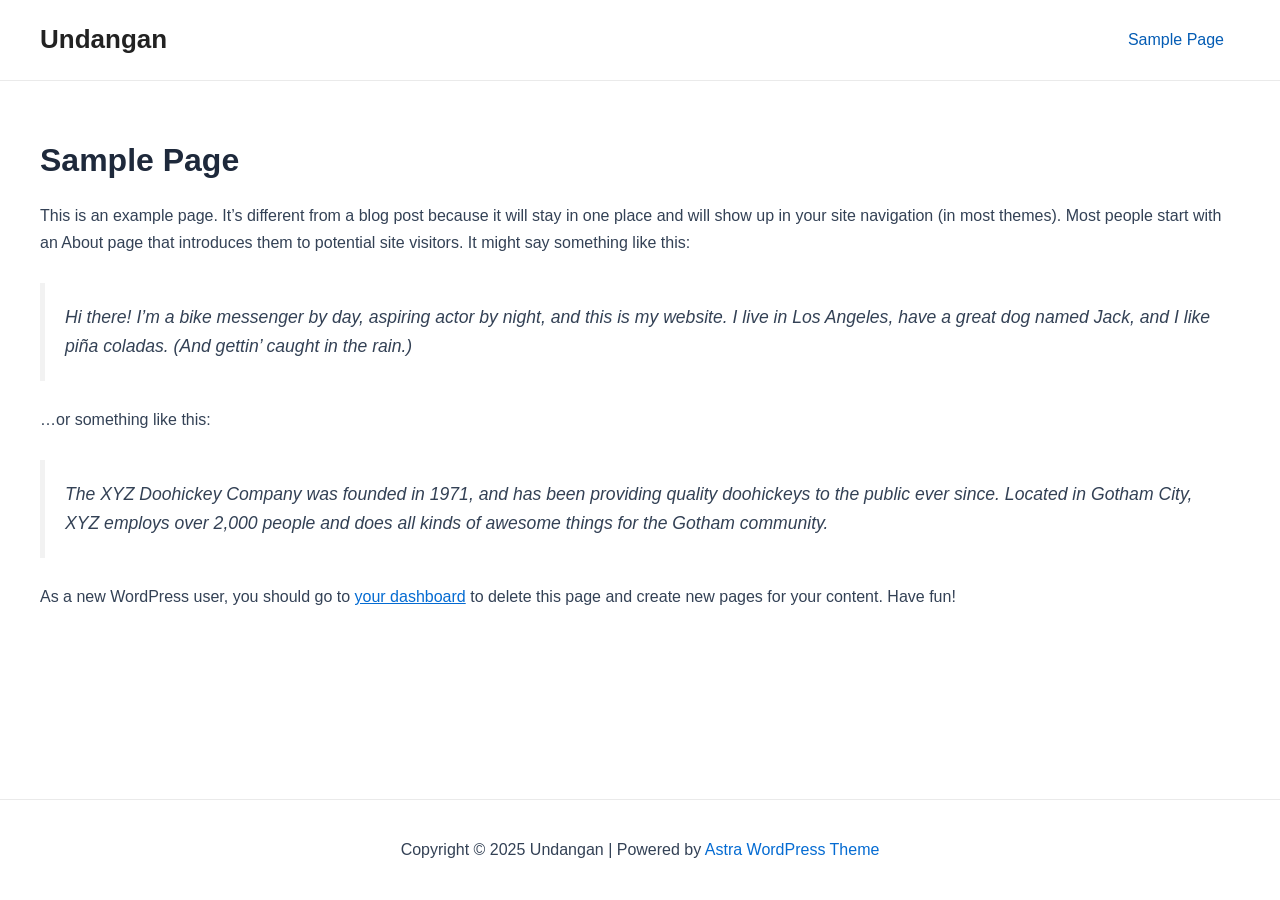
<file: sample-page/index.html>
<!DOCTYPE html>
<html lang="en-US">
<head>
<meta charset="UTF-8">
<meta name="viewport" content="width=device-width, initial-scale=1">
	<link rel="profile" href="https://gmpg.org/xfn/11"> 
	<title>Sample Page &#8211; Undangan</title>
<meta name="robots" content="max-image-preview:large">
	<style>img:is([sizes="auto" i], [sizes^="auto," i]) { contain-intrinsic-size: 3000px 1500px }</style>
	<link rel="alternate" type="application/rss+xml" title="Undangan &raquo; Feed" href="https://teguhhhhh.github.io/undangan.github.io/feed/">
<link rel="alternate" type="application/rss+xml" title="Undangan &raquo; Comments Feed" href="https://teguhhhhh.github.io/undangan.github.io/comments/feed/">
<link rel="alternate" type="application/rss+xml" title="Undangan &raquo; Sample Page Comments Feed" href="https://teguhhhhh.github.io/undangan.github.io/sample-page/feed/">
<script>
window._wpemojiSettings = {"baseUrl":"https:\/\/s.w.org\/images\/core\/emoji\/15.0.3\/72x72\/","ext":".png","svgUrl":"https:\/\/s.w.org\/images\/core\/emoji\/15.0.3\/svg\/","svgExt":".svg","source":{"concatemoji":"https:\/\/teguhhhhh.github.io\/undangan.github.io\/wp-includes\/js\/wp-emoji-release.min.js?ver=6.7.1"}};
/*! This file is auto-generated */
!function(i,n){var o,s,e;function c(e){try{var t={supportTests:e,timestamp:(new Date).valueOf()};sessionStorage.setItem(o,JSON.stringify(t))}catch(e){}}function p(e,t,n){e.clearRect(0,0,e.canvas.width,e.canvas.height),e.fillText(t,0,0);var t=new Uint32Array(e.getImageData(0,0,e.canvas.width,e.canvas.height).data),r=(e.clearRect(0,0,e.canvas.width,e.canvas.height),e.fillText(n,0,0),new Uint32Array(e.getImageData(0,0,e.canvas.width,e.canvas.height).data));return t.every(function(e,t){return e===r[t]})}function u(e,t,n){switch(t){case"flag":return n(e,"🏳️‍⚧️","🏳️​⚧️")?!1:!n(e,"🇺🇳","🇺​🇳")&&!n(e,"🏴󠁧󠁢󠁥󠁮󠁧󠁿","🏴​󠁧​󠁢​󠁥​󠁮​󠁧​󠁿");case"emoji":return!n(e,"🐦‍⬛","🐦​⬛")}return!1}function f(e,t,n){var r="undefined"!=typeof WorkerGlobalScope&&self instanceof WorkerGlobalScope?new OffscreenCanvas(300,150):i.createElement("canvas"),a=r.getContext("2d",{willReadFrequently:!0}),o=(a.textBaseline="top",a.font="600 32px Arial",{});return e.forEach(function(e){o[e]=t(a,e,n)}),o}function t(e){var t=i.createElement("script");t.src=e,t.defer=!0,i.head.appendChild(t)}"undefined"!=typeof Promise&&(o="wpEmojiSettingsSupports",s=["flag","emoji"],n.supports={everything:!0,everythingExceptFlag:!0},e=new Promise(function(e){i.addEventListener("DOMContentLoaded",e,{once:!0})}),new Promise(function(t){var n=function(){try{var e=JSON.parse(sessionStorage.getItem(o));if("object"==typeof e&&"number"==typeof e.timestamp&&(new Date).valueOf()<e.timestamp+604800&&"object"==typeof e.supportTests)return e.supportTests}catch(e){}return null}();if(!n){if("undefined"!=typeof Worker&&"undefined"!=typeof OffscreenCanvas&&"undefined"!=typeof URL&&URL.createObjectURL&&"undefined"!=typeof Blob)try{var e="postMessage("+f.toString()+"("+[JSON.stringify(s),u.toString(),p.toString()].join(",")+"));",r=new Blob([e],{type:"text/javascript"}),a=new Worker(URL.createObjectURL(r),{name:"wpTestEmojiSupports"});return void(a.onmessage=function(e){c(n=e.data),a.terminate(),t(n)})}catch(e){}c(n=f(s,u,p))}t(n)}).then(function(e){for(var t in e)n.supports[t]=e[t],n.supports.everything=n.supports.everything&&n.supports[t],"flag"!==t&&(n.supports.everythingExceptFlag=n.supports.everythingExceptFlag&&n.supports[t]);n.supports.everythingExceptFlag=n.supports.everythingExceptFlag&&!n.supports.flag,n.DOMReady=!1,n.readyCallback=function(){n.DOMReady=!0}}).then(function(){return e}).then(function(){var e;n.supports.everything||(n.readyCallback(),(e=n.source||{}).concatemoji?t(e.concatemoji):e.wpemoji&&e.twemoji&&(t(e.twemoji),t(e.wpemoji)))}))}((window,document),window._wpemojiSettings);
</script>
<link rel="stylesheet" id="astra-theme-css-css" href="https://teguhhhhh.github.io/undangan.github.io/wp-content/themes/astra/assets/css/minified/main.min.css?ver=4.8.11" media="all">
<style id="astra-theme-css-inline-css">:root{--ast-post-nav-space:0;--ast-container-default-xlg-padding:2.5em;--ast-container-default-lg-padding:2.5em;--ast-container-default-slg-padding:2em;--ast-container-default-md-padding:2.5em;--ast-container-default-sm-padding:2.5em;--ast-container-default-xs-padding:2.4em;--ast-container-default-xxs-padding:1.8em;--ast-code-block-background:#ECEFF3;--ast-comment-inputs-background:#F9FAFB;--ast-normal-container-width:1200px;--ast-narrow-container-width:750px;--ast-blog-title-font-weight:600;--ast-blog-meta-weight:600;--ast-global-color-primary:var(--ast-global-color-4);--ast-global-color-secondary:var(--ast-global-color-5);--ast-global-color-alternate-background:var(--ast-global-color-6);--ast-global-color-subtle-background:var(--ast-global-color-7);}html{font-size:100%;}a{color:var(--ast-global-color-0);}a:hover,a:focus{color:var(--ast-global-color-1);}body,button,input,select,textarea,.ast-button,.ast-custom-button{font-family:-apple-system,BlinkMacSystemFont,Segoe UI,Roboto,Oxygen-Sans,Ubuntu,Cantarell,Helvetica Neue,sans-serif;font-weight:400;font-size:16px;font-size:1rem;line-height:var(--ast-body-line-height,1.65);}blockquote{color:var(--ast-global-color-3);}h1,.entry-content h1,h2,.entry-content h2,h3,.entry-content h3,h4,.entry-content h4,h5,.entry-content h5,h6,.entry-content h6,.site-title,.site-title a{font-weight:600;}.site-title{font-size:26px;font-size:1.625rem;display:block;}.site-header .site-description{font-size:15px;font-size:0.9375rem;display:none;}.entry-title{font-size:20px;font-size:1.25rem;}.ast-blog-single-element.ast-taxonomy-container a{font-size:14px;font-size:0.875rem;}.ast-blog-meta-container{font-size:13px;font-size:0.8125rem;}.archive .ast-article-post .ast-article-inner,.blog .ast-article-post .ast-article-inner,.archive .ast-article-post .ast-article-inner:hover,.blog .ast-article-post .ast-article-inner:hover{border-top-left-radius:6px;border-top-right-radius:6px;border-bottom-right-radius:6px;border-bottom-left-radius:6px;overflow:hidden;}h1,.entry-content h1{font-size:36px;font-size:2.25rem;font-weight:600;line-height:1.4em;}h2,.entry-content h2{font-size:30px;font-size:1.875rem;font-weight:600;line-height:1.3em;}h3,.entry-content h3{font-size:24px;font-size:1.5rem;font-weight:600;line-height:1.3em;}h4,.entry-content h4{font-size:20px;font-size:1.25rem;line-height:1.2em;font-weight:600;}h5,.entry-content h5{font-size:18px;font-size:1.125rem;line-height:1.2em;font-weight:600;}h6,.entry-content h6{font-size:16px;font-size:1rem;line-height:1.25em;font-weight:600;}::selection{background-color:var(--ast-global-color-0);color:#ffffff;}body,h1,.entry-title a,.entry-content h1,h2,.entry-content h2,h3,.entry-content h3,h4,.entry-content h4,h5,.entry-content h5,h6,.entry-content h6{color:var(--ast-global-color-3);}.tagcloud a:hover,.tagcloud a:focus,.tagcloud a.current-item{color:#ffffff;border-color:var(--ast-global-color-0);background-color:var(--ast-global-color-0);}input:focus,input[type="text"]:focus,input[type="email"]:focus,input[type="url"]:focus,input[type="password"]:focus,input[type="reset"]:focus,input[type="search"]:focus,textarea:focus{border-color:var(--ast-global-color-0);}input[type="radio"]:checked,input[type=reset],input[type="checkbox"]:checked,input[type="checkbox"]:hover:checked,input[type="checkbox"]:focus:checked,input[type=range]::-webkit-slider-thumb{border-color:var(--ast-global-color-0);background-color:var(--ast-global-color-0);box-shadow:none;}.site-footer a:hover + .post-count,.site-footer a:focus + .post-count{background:var(--ast-global-color-0);border-color:var(--ast-global-color-0);}.single .nav-links .nav-previous,.single .nav-links .nav-next{color:var(--ast-global-color-0);}.entry-meta,.entry-meta *{line-height:1.45;color:var(--ast-global-color-0);font-weight:600;}.entry-meta a:not(.ast-button):hover,.entry-meta a:not(.ast-button):hover *,.entry-meta a:not(.ast-button):focus,.entry-meta a:not(.ast-button):focus *,.page-links > .page-link,.page-links .page-link:hover,.post-navigation a:hover{color:var(--ast-global-color-1);}#cat option,.secondary .calendar_wrap thead a,.secondary .calendar_wrap thead a:visited{color:var(--ast-global-color-0);}.secondary .calendar_wrap #today,.ast-progress-val span{background:var(--ast-global-color-0);}.secondary a:hover + .post-count,.secondary a:focus + .post-count{background:var(--ast-global-color-0);border-color:var(--ast-global-color-0);}.calendar_wrap #today > a{color:#ffffff;}.page-links .page-link,.single .post-navigation a{color:var(--ast-global-color-3);}.ast-search-menu-icon .search-form button.search-submit{padding:0 4px;}.ast-search-menu-icon form.search-form{padding-right:0;}.ast-search-menu-icon.slide-search input.search-field{width:0;}.ast-header-search .ast-search-menu-icon.ast-dropdown-active .search-form,.ast-header-search .ast-search-menu-icon.ast-dropdown-active .search-field:focus{transition:all 0.2s;}.search-form input.search-field:focus{outline:none;}.ast-search-menu-icon .search-form button.search-submit:focus,.ast-theme-transparent-header .ast-header-search .ast-dropdown-active .ast-icon,.ast-theme-transparent-header .ast-inline-search .search-field:focus .ast-icon{color:var(--ast-global-color-1);}.ast-header-search .slide-search .search-form{border:2px solid var(--ast-global-color-0);}.ast-header-search .slide-search .search-field{background-color:#fff;}.ast-archive-title{color:var(--ast-global-color-2);}.widget-title{font-size:22px;font-size:1.375rem;color:var(--ast-global-color-2);}.ast-single-post .entry-content a,.ast-comment-content a:not(.ast-comment-edit-reply-wrap a){text-decoration:underline;}.ast-single-post .elementor-button-wrapper .elementor-button,.ast-single-post .entry-content .uagb-tab a,.ast-single-post .entry-content .uagb-ifb-cta a,.ast-single-post .entry-content .uabb-module-content a,.ast-single-post .entry-content .uagb-post-grid a,.ast-single-post .entry-content .uagb-timeline a,.ast-single-post .entry-content .uagb-toc__wrap a,.ast-single-post .entry-content .uagb-taxomony-box a,.ast-single-post .entry-content .woocommerce a,.entry-content .wp-block-latest-posts > li > a,.ast-single-post .entry-content .wp-block-file__button,li.ast-post-filter-single,.ast-single-post .ast-comment-content .comment-reply-link,.ast-single-post .ast-comment-content .comment-edit-link{text-decoration:none;}.ast-search-menu-icon.slide-search a:focus-visible:focus-visible,.astra-search-icon:focus-visible,#close:focus-visible,a:focus-visible,.ast-menu-toggle:focus-visible,.site .skip-link:focus-visible,.wp-block-loginout input:focus-visible,.wp-block-search.wp-block-search__button-inside .wp-block-search__inside-wrapper,.ast-header-navigation-arrow:focus-visible,.woocommerce .wc-proceed-to-checkout > .checkout-button:focus-visible,.woocommerce .woocommerce-MyAccount-navigation ul li a:focus-visible,.ast-orders-table__row .ast-orders-table__cell:focus-visible,.woocommerce .woocommerce-order-details .order-again > .button:focus-visible,.woocommerce .woocommerce-message a.button.wc-forward:focus-visible,.woocommerce #minus_qty:focus-visible,.woocommerce #plus_qty:focus-visible,a#ast-apply-coupon:focus-visible,.woocommerce .woocommerce-info a:focus-visible,.woocommerce .astra-shop-summary-wrap a:focus-visible,.woocommerce a.wc-forward:focus-visible,#ast-apply-coupon:focus-visible,.woocommerce-js .woocommerce-mini-cart-item a.remove:focus-visible,#close:focus-visible,.button.search-submit:focus-visible,#search_submit:focus,.normal-search:focus-visible,.ast-header-account-wrap:focus-visible,.woocommerce .ast-on-card-button.ast-quick-view-trigger:focus{outline-style:dotted;outline-color:inherit;outline-width:thin;}input:focus,input[type="text"]:focus,input[type="email"]:focus,input[type="url"]:focus,input[type="password"]:focus,input[type="reset"]:focus,input[type="search"]:focus,input[type="number"]:focus,textarea:focus,.wp-block-search__input:focus,[data-section="section-header-mobile-trigger"] .ast-button-wrap .ast-mobile-menu-trigger-minimal:focus,.ast-mobile-popup-drawer.active .menu-toggle-close:focus,.woocommerce-ordering select.orderby:focus,#ast-scroll-top:focus,#coupon_code:focus,.woocommerce-page #comment:focus,.woocommerce #reviews #respond input#submit:focus,.woocommerce a.add_to_cart_button:focus,.woocommerce .button.single_add_to_cart_button:focus,.woocommerce .woocommerce-cart-form button:focus,.woocommerce .woocommerce-cart-form__cart-item .quantity .qty:focus,.woocommerce .woocommerce-billing-fields .woocommerce-billing-fields__field-wrapper .woocommerce-input-wrapper > .input-text:focus,.woocommerce #order_comments:focus,.woocommerce #place_order:focus,.woocommerce .woocommerce-address-fields .woocommerce-address-fields__field-wrapper .woocommerce-input-wrapper > .input-text:focus,.woocommerce .woocommerce-MyAccount-content form button:focus,.woocommerce .woocommerce-MyAccount-content .woocommerce-EditAccountForm .woocommerce-form-row .woocommerce-Input.input-text:focus,.woocommerce .ast-woocommerce-container .woocommerce-pagination ul.page-numbers li a:focus,body #content .woocommerce form .form-row .select2-container--default .select2-selection--single:focus,#ast-coupon-code:focus,.woocommerce.woocommerce-js .quantity input[type=number]:focus,.woocommerce-js .woocommerce-mini-cart-item .quantity input[type=number]:focus,.woocommerce p#ast-coupon-trigger:focus{border-style:dotted;border-color:inherit;border-width:thin;}input{outline:none;}.ast-logo-title-inline .site-logo-img{padding-right:1em;}body .ast-oembed-container *{position:absolute;top:0;width:100%;height:100%;left:0;}body .wp-block-embed-pocket-casts .ast-oembed-container *{position:unset;}.ast-single-post-featured-section + article {margin-top: 2em;}.site-content .ast-single-post-featured-section img {width: 100%;overflow: hidden;object-fit: cover;}.ast-separate-container .site-content .ast-single-post-featured-section + article {margin-top: -80px;z-index: 9;position: relative;border-radius: 4px;}@media (min-width: 922px) {.ast-no-sidebar .site-content .ast-article-image-container--wide {margin-left: -120px;margin-right: -120px;max-width: unset;width: unset;}.ast-left-sidebar .site-content .ast-article-image-container--wide,.ast-right-sidebar .site-content .ast-article-image-container--wide {margin-left: -10px;margin-right: -10px;}.site-content .ast-article-image-container--full {margin-left: calc( -50vw + 50%);margin-right: calc( -50vw + 50%);max-width: 100vw;width: 100vw;}.ast-left-sidebar .site-content .ast-article-image-container--full,.ast-right-sidebar .site-content .ast-article-image-container--full {margin-left: -10px;margin-right: -10px;max-width: inherit;width: auto;}}.site > .ast-single-related-posts-container {margin-top: 0;}@media (min-width: 922px) {.ast-desktop .ast-container--narrow {max-width: var(--ast-narrow-container-width);margin: 0 auto;}}input[type="text"],input[type="number"],input[type="email"],input[type="url"],input[type="password"],input[type="search"],input[type=reset],input[type=tel],input[type=date],select,textarea{font-size:16px;font-style:normal;font-weight:400;line-height:24px;width:100%;padding:12px 16px;border-radius:4px;box-shadow:0px 1px 2px 0px rgba(0,0,0,0.05);color:var(--ast-form-input-text,#475569);}input[type="text"],input[type="number"],input[type="email"],input[type="url"],input[type="password"],input[type="search"],input[type=reset],input[type=tel],input[type=date],select{height:40px;}input[type="date"]{border-width:1px;border-style:solid;border-color:var(--ast-border-color);}input[type="text"]:focus,input[type="number"]:focus,input[type="email"]:focus,input[type="url"]:focus,input[type="password"]:focus,input[type="search"]:focus,input[type=reset]:focus,input[type="tel"]:focus,input[type="date"]:focus,select:focus,textarea:focus{border-color:#046BD2;box-shadow:none;outline:none;color:var(--ast-form-input-focus-text,#475569);}label,legend{color:#111827;font-size:14px;font-style:normal;font-weight:500;line-height:20px;}select{padding:6px 10px;}fieldset{padding:30px;border-radius:4px;}button,.ast-button,.button,input[type="button"],input[type="reset"],input[type="submit"]{border-radius:4px;box-shadow:0px 1px 2px 0px rgba(0,0,0,0.05);}:root{--ast-comment-inputs-background:#FFF;}::placeholder{color:var(--ast-form-field-color,#9CA3AF);}::-ms-input-placeholder{color:var(--ast-form-field-color,#9CA3AF);}@media (max-width:921.9px){#ast-desktop-header{display:none;}}@media (min-width:922px){#ast-mobile-header{display:none;}}.wp-block-buttons.aligncenter{justify-content:center;}@media (max-width:921px){.ast-theme-transparent-header #primary,.ast-theme-transparent-header #secondary{padding:0;}}@media (max-width:921px){.ast-plain-container.ast-no-sidebar #primary{padding:0;}}.ast-plain-container.ast-no-sidebar #primary{margin-top:0;margin-bottom:0;}@media (min-width:1200px){.ast-plain-container.ast-no-sidebar #primary{margin-top:60px;margin-bottom:60px;}}.wp-block-button.is-style-outline .wp-block-button__link{border-color:var(--ast-global-color-0);}div.wp-block-button.is-style-outline > .wp-block-button__link:not(.has-text-color),div.wp-block-button.wp-block-button__link.is-style-outline:not(.has-text-color){color:var(--ast-global-color-0);}.wp-block-button.is-style-outline .wp-block-button__link:hover,.wp-block-buttons .wp-block-button.is-style-outline .wp-block-button__link:focus,.wp-block-buttons .wp-block-button.is-style-outline > .wp-block-button__link:not(.has-text-color):hover,.wp-block-buttons .wp-block-button.wp-block-button__link.is-style-outline:not(.has-text-color):hover{color:#ffffff;background-color:var(--ast-global-color-1);border-color:var(--ast-global-color-1);}.post-page-numbers.current .page-link,.ast-pagination .page-numbers.current{color:#ffffff;border-color:var(--ast-global-color-0);background-color:var(--ast-global-color-0);}.wp-block-buttons .wp-block-button.is-style-outline .wp-block-button__link.wp-element-button,.ast-outline-button,.wp-block-uagb-buttons-child .uagb-buttons-repeater.ast-outline-button{border-color:var(--ast-global-color-0);border-top-width:2px;border-right-width:2px;border-bottom-width:2px;border-left-width:2px;font-family:inherit;font-weight:500;font-size:16px;font-size:1rem;line-height:1em;padding-top:13px;padding-right:30px;padding-bottom:13px;padding-left:30px;}.wp-block-buttons .wp-block-button.is-style-outline > .wp-block-button__link:not(.has-text-color),.wp-block-buttons .wp-block-button.wp-block-button__link.is-style-outline:not(.has-text-color),.ast-outline-button{color:var(--ast-global-color-0);}.wp-block-button.is-style-outline .wp-block-button__link:hover,.wp-block-buttons .wp-block-button.is-style-outline .wp-block-button__link:focus,.wp-block-buttons .wp-block-button.is-style-outline > .wp-block-button__link:not(.has-text-color):hover,.wp-block-buttons .wp-block-button.wp-block-button__link.is-style-outline:not(.has-text-color):hover,.ast-outline-button:hover,.ast-outline-button:focus,.wp-block-uagb-buttons-child .uagb-buttons-repeater.ast-outline-button:hover,.wp-block-uagb-buttons-child .uagb-buttons-repeater.ast-outline-button:focus{color:#ffffff;background-color:var(--ast-global-color-1);border-color:var(--ast-global-color-1);}.ast-single-post .entry-content a.ast-outline-button,.ast-single-post .entry-content .is-style-outline>.wp-block-button__link{text-decoration:none;}.wp-block-button .wp-block-button__link.wp-element-button.is-style-outline:not(.has-background),.wp-block-button.is-style-outline>.wp-block-button__link.wp-element-button:not(.has-background),.ast-outline-button{background-color:transparent;}.uagb-buttons-repeater.ast-outline-button{border-radius:9999px;}@media (max-width:921px){.wp-block-buttons .wp-block-button.is-style-outline .wp-block-button__link.wp-element-button,.ast-outline-button,.wp-block-uagb-buttons-child .uagb-buttons-repeater.ast-outline-button{padding-top:12px;padding-right:28px;padding-bottom:12px;padding-left:28px;}}@media (max-width:544px){.wp-block-buttons .wp-block-button.is-style-outline .wp-block-button__link.wp-element-button,.ast-outline-button,.wp-block-uagb-buttons-child .uagb-buttons-repeater.ast-outline-button{padding-top:10px;padding-right:24px;padding-bottom:10px;padding-left:24px;}}.entry-content[data-ast-blocks-layout] > figure{margin-bottom:1em;}h1.widget-title{font-weight:600;}h2.widget-title{font-weight:600;}h3.widget-title{font-weight:600;}#page{display:flex;flex-direction:column;min-height:100vh;}.ast-404-layout-1 h1.page-title{color:var(--ast-global-color-2);}.single .post-navigation a{line-height:1em;height:inherit;}.error-404 .page-sub-title{font-size:1.5rem;font-weight:inherit;}.search .site-content .content-area .search-form{margin-bottom:0;}#page .site-content{flex-grow:1;}.widget{margin-bottom:1.25em;}#secondary li{line-height:1.5em;}#secondary .wp-block-group h2{margin-bottom:0.7em;}#secondary h2{font-size:1.7rem;}.ast-separate-container .ast-article-post,.ast-separate-container .ast-article-single,.ast-separate-container .comment-respond{padding:3em;}.ast-separate-container .ast-article-single .ast-article-single{padding:0;}.ast-article-single .wp-block-post-template-is-layout-grid{padding-left:0;}.ast-separate-container .comments-title,.ast-narrow-container .comments-title{padding:1.5em 2em;}.ast-page-builder-template .comment-form-textarea,.ast-comment-formwrap .ast-grid-common-col{padding:0;}.ast-comment-formwrap{padding:0;display:inline-flex;column-gap:20px;width:100%;margin-left:0;margin-right:0;}.comments-area textarea#comment:focus,.comments-area textarea#comment:active,.comments-area .ast-comment-formwrap input[type="text"]:focus,.comments-area .ast-comment-formwrap input[type="text"]:active {box-shadow:none;outline:none;}.archive.ast-page-builder-template .entry-header{margin-top:2em;}.ast-page-builder-template .ast-comment-formwrap{width:100%;}.entry-title{margin-bottom:0.6em;}.ast-archive-description p{font-size:inherit;font-weight:inherit;line-height:inherit;}.ast-separate-container .ast-comment-list li.depth-1,.hentry{margin-bottom:1.5em;}.site-content section.ast-archive-description{margin-bottom:2em;}@media (min-width:921px){.ast-left-sidebar.ast-page-builder-template #secondary,.archive.ast-right-sidebar.ast-page-builder-template .site-main{padding-left:20px;padding-right:20px;}}@media (max-width:544px){.ast-comment-formwrap.ast-row{column-gap:10px;display:inline-block;}#ast-commentform .ast-grid-common-col{position:relative;width:100%;}}@media (min-width:1201px){.ast-separate-container .ast-article-post,.ast-separate-container .ast-article-single,.ast-separate-container .ast-author-box,.ast-separate-container .ast-404-layout-1,.ast-separate-container .no-results{padding:3em;}}@media (max-width:921px){.ast-separate-container #primary,.ast-separate-container #secondary{padding:1.5em 0;}#primary,#secondary{padding:1.5em 0;margin:0;}.ast-left-sidebar #content > .ast-container{display:flex;flex-direction:column-reverse;width:100%;}}@media (min-width:922px){.ast-separate-container.ast-right-sidebar #primary,.ast-separate-container.ast-left-sidebar #primary{border:0;}.search-no-results.ast-separate-container #primary{margin-bottom:4em;}}.wp-block-button .wp-block-button__link{color:#ffffff;}.wp-block-button .wp-block-button__link:hover,.wp-block-button .wp-block-button__link:focus{color:#ffffff;background-color:var(--ast-global-color-1);border-color:var(--ast-global-color-1);}.elementor-widget-heading h1.elementor-heading-title{line-height:1.4em;}.elementor-widget-heading h2.elementor-heading-title{line-height:1.3em;}.elementor-widget-heading h3.elementor-heading-title{line-height:1.3em;}.elementor-widget-heading h4.elementor-heading-title{line-height:1.2em;}.elementor-widget-heading h5.elementor-heading-title{line-height:1.2em;}.elementor-widget-heading h6.elementor-heading-title{line-height:1.25em;}.wp-block-button .wp-block-button__link,.wp-block-search .wp-block-search__button,body .wp-block-file .wp-block-file__button{border-color:var(--ast-global-color-0);background-color:var(--ast-global-color-0);color:#ffffff;font-family:inherit;font-weight:500;line-height:1em;font-size:16px;font-size:1rem;padding-top:15px;padding-right:30px;padding-bottom:15px;padding-left:30px;}.ast-single-post .entry-content .wp-block-button .wp-block-button__link,.ast-single-post .entry-content .wp-block-search .wp-block-search__button,body .entry-content .wp-block-file .wp-block-file__button{text-decoration:none;}@media (max-width:921px){.wp-block-button .wp-block-button__link,.wp-block-search .wp-block-search__button,body .wp-block-file .wp-block-file__button{padding-top:14px;padding-right:28px;padding-bottom:14px;padding-left:28px;}}@media (max-width:544px){.wp-block-button .wp-block-button__link,.wp-block-search .wp-block-search__button,body .wp-block-file .wp-block-file__button{padding-top:12px;padding-right:24px;padding-bottom:12px;padding-left:24px;}}.menu-toggle,button,.ast-button,.ast-custom-button,.button,input#submit,input[type="button"],input[type="submit"],input[type="reset"],#comments .submit,.search .search-submit,form[CLASS*="wp-block-search__"].wp-block-search .wp-block-search__inside-wrapper .wp-block-search__button,body .wp-block-file .wp-block-file__button,.search .search-submit,.woocommerce-js a.button,.woocommerce button.button,.woocommerce .woocommerce-message a.button,.woocommerce #respond input#submit.alt,.woocommerce input.button.alt,.woocommerce input.button,.woocommerce input.button:disabled,.woocommerce input.button:disabled[disabled],.woocommerce input.button:disabled:hover,.woocommerce input.button:disabled[disabled]:hover,.woocommerce #respond input#submit,.woocommerce button.button.alt.disabled,.wc-block-grid__products .wc-block-grid__product .wp-block-button__link,.wc-block-grid__product-onsale,[CLASS*="wc-block"] button,.woocommerce-js .astra-cart-drawer .astra-cart-drawer-content .woocommerce-mini-cart__buttons .button:not(.checkout):not(.ast-continue-shopping),.woocommerce-js .astra-cart-drawer .astra-cart-drawer-content .woocommerce-mini-cart__buttons a.checkout,.woocommerce button.button.alt.disabled.wc-variation-selection-needed,[CLASS*="wc-block"] .wc-block-components-button{border-style:solid;border-top-width:0;border-right-width:0;border-left-width:0;border-bottom-width:0;color:#ffffff;border-color:var(--ast-global-color-0);background-color:var(--ast-global-color-0);padding-top:15px;padding-right:30px;padding-bottom:15px;padding-left:30px;font-family:inherit;font-weight:500;font-size:16px;font-size:1rem;line-height:1em;}button:focus,.menu-toggle:hover,button:hover,.ast-button:hover,.ast-custom-button:hover .button:hover,.ast-custom-button:hover ,input[type=reset]:hover,input[type=reset]:focus,input#submit:hover,input#submit:focus,input[type="button"]:hover,input[type="button"]:focus,input[type="submit"]:hover,input[type="submit"]:focus,form[CLASS*="wp-block-search__"].wp-block-search .wp-block-search__inside-wrapper .wp-block-search__button:hover,form[CLASS*="wp-block-search__"].wp-block-search .wp-block-search__inside-wrapper .wp-block-search__button:focus,body .wp-block-file .wp-block-file__button:hover,body .wp-block-file .wp-block-file__button:focus,.woocommerce-js a.button:hover,.woocommerce button.button:hover,.woocommerce .woocommerce-message a.button:hover,.woocommerce #respond input#submit:hover,.woocommerce #respond input#submit.alt:hover,.woocommerce input.button.alt:hover,.woocommerce input.button:hover,.woocommerce button.button.alt.disabled:hover,.wc-block-grid__products .wc-block-grid__product .wp-block-button__link:hover,[CLASS*="wc-block"] button:hover,.woocommerce-js .astra-cart-drawer .astra-cart-drawer-content .woocommerce-mini-cart__buttons .button:not(.checkout):not(.ast-continue-shopping):hover,.woocommerce-js .astra-cart-drawer .astra-cart-drawer-content .woocommerce-mini-cart__buttons a.checkout:hover,.woocommerce button.button.alt.disabled.wc-variation-selection-needed:hover,[CLASS*="wc-block"] .wc-block-components-button:hover,[CLASS*="wc-block"] .wc-block-components-button:focus{color:#ffffff;background-color:var(--ast-global-color-1);border-color:var(--ast-global-color-1);}form[CLASS*="wp-block-search__"].wp-block-search .wp-block-search__inside-wrapper .wp-block-search__button.has-icon{padding-top:calc(15px - 3px);padding-right:calc(30px - 3px);padding-bottom:calc(15px - 3px);padding-left:calc(30px - 3px);}@media (max-width:921px){.menu-toggle,button,.ast-button,.ast-custom-button,.button,input#submit,input[type="button"],input[type="submit"],input[type="reset"],#comments .submit,.search .search-submit,form[CLASS*="wp-block-search__"].wp-block-search .wp-block-search__inside-wrapper .wp-block-search__button,body .wp-block-file .wp-block-file__button,.search .search-submit,.woocommerce-js a.button,.woocommerce button.button,.woocommerce .woocommerce-message a.button,.woocommerce #respond input#submit.alt,.woocommerce input.button.alt,.woocommerce input.button,.woocommerce input.button:disabled,.woocommerce input.button:disabled[disabled],.woocommerce input.button:disabled:hover,.woocommerce input.button:disabled[disabled]:hover,.woocommerce #respond input#submit,.woocommerce button.button.alt.disabled,.wc-block-grid__products .wc-block-grid__product .wp-block-button__link,.wc-block-grid__product-onsale,[CLASS*="wc-block"] button,.woocommerce-js .astra-cart-drawer .astra-cart-drawer-content .woocommerce-mini-cart__buttons .button:not(.checkout):not(.ast-continue-shopping),.woocommerce-js .astra-cart-drawer .astra-cart-drawer-content .woocommerce-mini-cart__buttons a.checkout,.woocommerce button.button.alt.disabled.wc-variation-selection-needed,[CLASS*="wc-block"] .wc-block-components-button{padding-top:14px;padding-right:28px;padding-bottom:14px;padding-left:28px;}}@media (max-width:544px){.menu-toggle,button,.ast-button,.ast-custom-button,.button,input#submit,input[type="button"],input[type="submit"],input[type="reset"],#comments .submit,.search .search-submit,form[CLASS*="wp-block-search__"].wp-block-search .wp-block-search__inside-wrapper .wp-block-search__button,body .wp-block-file .wp-block-file__button,.search .search-submit,.woocommerce-js a.button,.woocommerce button.button,.woocommerce .woocommerce-message a.button,.woocommerce #respond input#submit.alt,.woocommerce input.button.alt,.woocommerce input.button,.woocommerce input.button:disabled,.woocommerce input.button:disabled[disabled],.woocommerce input.button:disabled:hover,.woocommerce input.button:disabled[disabled]:hover,.woocommerce #respond input#submit,.woocommerce button.button.alt.disabled,.wc-block-grid__products .wc-block-grid__product .wp-block-button__link,.wc-block-grid__product-onsale,[CLASS*="wc-block"] button,.woocommerce-js .astra-cart-drawer .astra-cart-drawer-content .woocommerce-mini-cart__buttons .button:not(.checkout):not(.ast-continue-shopping),.woocommerce-js .astra-cart-drawer .astra-cart-drawer-content .woocommerce-mini-cart__buttons a.checkout,.woocommerce button.button.alt.disabled.wc-variation-selection-needed,[CLASS*="wc-block"] .wc-block-components-button{padding-top:12px;padding-right:24px;padding-bottom:12px;padding-left:24px;}}@media (max-width:921px){.ast-mobile-header-stack .main-header-bar .ast-search-menu-icon{display:inline-block;}.ast-header-break-point.ast-header-custom-item-outside .ast-mobile-header-stack .main-header-bar .ast-search-icon{margin:0;}.ast-comment-avatar-wrap img{max-width:2.5em;}.ast-comment-meta{padding:0 1.8888em 1.3333em;}}@media (min-width:544px){.ast-container{max-width:100%;}}@media (max-width:544px){.ast-separate-container .ast-article-post,.ast-separate-container .ast-article-single,.ast-separate-container .comments-title,.ast-separate-container .ast-archive-description{padding:1.5em 1em;}.ast-separate-container #content .ast-container{padding-left:0.54em;padding-right:0.54em;}.ast-separate-container .ast-comment-list .bypostauthor{padding:.5em;}.ast-search-menu-icon.ast-dropdown-active .search-field{width:170px;}} #ast-mobile-header .ast-site-header-cart-li a{pointer-events:none;}.ast-separate-container{background-color:var(--ast-global-color-5);}@media (max-width:921px){.site-title{display:block;}.site-header .site-description{display:none;}h1,.entry-content h1{font-size:30px;font-size:1.875rem;}h2,.entry-content h2{font-size:25px;font-size:1.5625rem;}h3,.entry-content h3{font-size:20px;font-size:1.25rem;}}@media (max-width:544px){.site-title{display:block;}.site-header .site-description{display:none;}h1,.entry-content h1{font-size:30px;font-size:1.875rem;}h2,.entry-content h2{font-size:25px;font-size:1.5625rem;}h3,.entry-content h3{font-size:20px;font-size:1.25rem;}}@media (max-width:921px){html{font-size:91.2%;}}@media (max-width:544px){html{font-size:91.2%;}}@media (min-width:922px){.ast-container{max-width:1240px;}}@media (min-width:922px){.site-content .ast-container{display:flex;}}@media (max-width:921px){.site-content .ast-container{flex-direction:column;}}.entry-content h1,.entry-content h2,.entry-content h3,.entry-content h4,.entry-content h5,.entry-content h6{clear:none;}@media (min-width:922px){.main-header-menu .sub-menu .menu-item.ast-left-align-sub-menu:hover > .sub-menu,.main-header-menu .sub-menu .menu-item.ast-left-align-sub-menu.focus > .sub-menu{margin-left:-0px;}}.entry-content li > p{margin-bottom:0;}.site .comments-area{padding-bottom:2em;margin-top:2em;}.wp-block-file {display: flex;align-items: center;flex-wrap: wrap;justify-content: space-between;}.wp-block-pullquote {border: none;}.wp-block-pullquote blockquote::before {content: "\201D";font-family: "Helvetica",sans-serif;display: flex;transform: rotate( 180deg );font-size: 6rem;font-style: normal;line-height: 1;font-weight: bold;align-items: center;justify-content: center;}.has-text-align-right > blockquote::before {justify-content: flex-start;}.has-text-align-left > blockquote::before {justify-content: flex-end;}figure.wp-block-pullquote.is-style-solid-color blockquote {max-width: 100%;text-align: inherit;}:root {--wp--custom--ast-default-block-top-padding: 3em;--wp--custom--ast-default-block-right-padding: 3em;--wp--custom--ast-default-block-bottom-padding: 3em;--wp--custom--ast-default-block-left-padding: 3em;--wp--custom--ast-container-width: 1200px;--wp--custom--ast-content-width-size: 1200px;--wp--custom--ast-wide-width-size: calc(1200px + var(--wp--custom--ast-default-block-left-padding) + var(--wp--custom--ast-default-block-right-padding));--ast-scrollbar-width: 0;}.ast-narrow-container {--wp--custom--ast-content-width-size: 750px;--wp--custom--ast-wide-width-size: 750px;}@media(max-width: 921px) {:root {--wp--custom--ast-default-block-top-padding: 3em;--wp--custom--ast-default-block-right-padding: 2em;--wp--custom--ast-default-block-bottom-padding: 3em;--wp--custom--ast-default-block-left-padding: 2em;}}@media(max-width: 544px) {:root {--wp--custom--ast-default-block-top-padding: 3em;--wp--custom--ast-default-block-right-padding: 1.5em;--wp--custom--ast-default-block-bottom-padding: 3em;--wp--custom--ast-default-block-left-padding: 1.5em;}}.entry-content > .wp-block-group,.entry-content > .wp-block-cover,.entry-content > .wp-block-columns {padding-top: var(--wp--custom--ast-default-block-top-padding);padding-right: var(--wp--custom--ast-default-block-right-padding);padding-bottom: var(--wp--custom--ast-default-block-bottom-padding);padding-left: var(--wp--custom--ast-default-block-left-padding);}.ast-plain-container.ast-no-sidebar .entry-content > .alignfull,.ast-page-builder-template .ast-no-sidebar .entry-content > .alignfull {margin-left: calc( -50vw + 50% + var( --ast-scrollbar-width ) / 2 );margin-right: calc( -50vw + 50% + var( --ast-scrollbar-width ) / 2 );max-width: calc( 100vw - var( --ast-scrollbar-width ) );width: calc( 100vw - var( --ast-scrollbar-width ) );}.ast-plain-container.ast-no-sidebar .entry-content .alignfull .alignfull,.ast-page-builder-template.ast-no-sidebar .entry-content .alignfull .alignfull,.ast-plain-container.ast-no-sidebar .entry-content .alignfull .alignwide,.ast-page-builder-template.ast-no-sidebar .entry-content .alignfull .alignwide,.ast-plain-container.ast-no-sidebar .entry-content .alignwide .alignfull,.ast-page-builder-template.ast-no-sidebar .entry-content .alignwide .alignfull,.ast-plain-container.ast-no-sidebar .entry-content .alignwide .alignwide,.ast-page-builder-template.ast-no-sidebar .entry-content .alignwide .alignwide,.ast-plain-container.ast-no-sidebar .entry-content .wp-block-column .alignfull,.ast-page-builder-template.ast-no-sidebar .entry-content .wp-block-column .alignfull,.ast-plain-container.ast-no-sidebar .entry-content .wp-block-column .alignwide,.ast-page-builder-template.ast-no-sidebar .entry-content .wp-block-column .alignwide {margin-left: auto;margin-right: auto;width: 100%;}[data-ast-blocks-layout] .wp-block-separator:not(.is-style-dots) {height: 0;}[data-ast-blocks-layout] .wp-block-separator {margin: 20px auto;}[data-ast-blocks-layout] .wp-block-separator:not(.is-style-wide):not(.is-style-dots) {max-width: 100px;}[data-ast-blocks-layout] .wp-block-separator.has-background {padding: 0;}.entry-content[data-ast-blocks-layout] > * {max-width: var(--wp--custom--ast-content-width-size);margin-left: auto;margin-right: auto;}.entry-content[data-ast-blocks-layout] > .alignwide {max-width: var(--wp--custom--ast-wide-width-size);}.entry-content[data-ast-blocks-layout] .alignfull {max-width: none;}.entry-content .wp-block-columns {margin-bottom: 0;}blockquote {margin: 1.5em;border-color: rgba(0,0,0,0.05);}.wp-block-quote:not(.has-text-align-right):not(.has-text-align-center) {border-left: 5px solid rgba(0,0,0,0.05);}.has-text-align-right > blockquote,blockquote.has-text-align-right {border-right: 5px solid rgba(0,0,0,0.05);}.has-text-align-left > blockquote,blockquote.has-text-align-left {border-left: 5px solid rgba(0,0,0,0.05);}.wp-block-site-tagline,.wp-block-latest-posts .read-more {margin-top: 15px;}.wp-block-loginout p label {display: block;}.wp-block-loginout p:not(.login-remember):not(.login-submit) input {width: 100%;}.wp-block-loginout input:focus {border-color: transparent;}.wp-block-loginout input:focus {outline: thin dotted;}.entry-content .wp-block-media-text .wp-block-media-text__content {padding: 0 0 0 8%;}.entry-content .wp-block-media-text.has-media-on-the-right .wp-block-media-text__content {padding: 0 8% 0 0;}.entry-content .wp-block-media-text.has-background .wp-block-media-text__content {padding: 8%;}.entry-content .wp-block-cover:not([class*="background-color"]):not(.has-text-color.has-link-color) .wp-block-cover__inner-container,.entry-content .wp-block-cover:not([class*="background-color"]) .wp-block-cover-image-text,.entry-content .wp-block-cover:not([class*="background-color"]) .wp-block-cover-text,.entry-content .wp-block-cover-image:not([class*="background-color"]) .wp-block-cover__inner-container,.entry-content .wp-block-cover-image:not([class*="background-color"]) .wp-block-cover-image-text,.entry-content .wp-block-cover-image:not([class*="background-color"]) .wp-block-cover-text {color: var(--ast-global-color-primary,var(--ast-global-color-5));}.wp-block-loginout .login-remember input {width: 1.1rem;height: 1.1rem;margin: 0 5px 4px 0;vertical-align: middle;}.wp-block-latest-posts > li > *:first-child,.wp-block-latest-posts:not(.is-grid) > li:first-child {margin-top: 0;}.entry-content > .wp-block-buttons,.entry-content > .wp-block-uagb-buttons {margin-bottom: 1.5em;}.wp-block-search__inside-wrapper .wp-block-search__input {padding: 0 10px;color: var(--ast-global-color-3);background: var(--ast-global-color-primary,var(--ast-global-color-5));border-color: var(--ast-border-color);}.wp-block-latest-posts .read-more {margin-bottom: 1.5em;}.wp-block-search__no-button .wp-block-search__inside-wrapper .wp-block-search__input {padding-top: 5px;padding-bottom: 5px;}.wp-block-latest-posts .wp-block-latest-posts__post-date,.wp-block-latest-posts .wp-block-latest-posts__post-author {font-size: 1rem;}.wp-block-latest-posts > li > *,.wp-block-latest-posts:not(.is-grid) > li {margin-top: 12px;margin-bottom: 12px;}.ast-page-builder-template .entry-content[data-ast-blocks-layout] > *,.ast-page-builder-template .entry-content[data-ast-blocks-layout] > .alignfull:not(.wp-block-group):not(.uagb-is-root-container) > * {max-width: none;}.ast-page-builder-template .entry-content[data-ast-blocks-layout] > .alignwide:not(.uagb-is-root-container) > * {max-width: var(--wp--custom--ast-wide-width-size);}.ast-page-builder-template .entry-content[data-ast-blocks-layout] > .inherit-container-width > *,.ast-page-builder-template .entry-content[data-ast-blocks-layout] > *:not(.wp-block-group):not(.uagb-is-root-container) > *,.entry-content[data-ast-blocks-layout] > .wp-block-cover .wp-block-cover__inner-container {max-width: none ;margin-left: auto;margin-right: auto;}.entry-content[data-ast-blocks-layout] .wp-block-cover:not(.alignleft):not(.alignright) {width: auto;}@media(max-width: 1200px) {.ast-separate-container .entry-content > .alignfull,.ast-separate-container .entry-content[data-ast-blocks-layout] > .alignwide,.ast-plain-container .entry-content[data-ast-blocks-layout] > .alignwide,.ast-plain-container .entry-content .alignfull {margin-left: calc(-1 * min(var(--ast-container-default-xlg-padding),20px)) ;margin-right: calc(-1 * min(var(--ast-container-default-xlg-padding),20px));}}@media(min-width: 1201px) {.ast-separate-container .entry-content > .alignfull {margin-left: calc(-1 * var(--ast-container-default-xlg-padding) );margin-right: calc(-1 * var(--ast-container-default-xlg-padding) );}.ast-separate-container .entry-content[data-ast-blocks-layout] > .alignwide,.ast-plain-container .entry-content[data-ast-blocks-layout] > .alignwide {margin-left: auto;margin-right: auto;}}@media(min-width: 921px) {.ast-separate-container .entry-content .wp-block-group.alignwide:not(.inherit-container-width) > :where(:not(.alignleft):not(.alignright)),.ast-plain-container .entry-content .wp-block-group.alignwide:not(.inherit-container-width) > :where(:not(.alignleft):not(.alignright)) {max-width: calc( var(--wp--custom--ast-content-width-size) + 80px );}.ast-plain-container.ast-right-sidebar .entry-content[data-ast-blocks-layout] .alignfull,.ast-plain-container.ast-left-sidebar .entry-content[data-ast-blocks-layout] .alignfull {margin-left: -60px;margin-right: -60px;}}@media(min-width: 544px) {.entry-content > .alignleft {margin-right: 20px;}.entry-content > .alignright {margin-left: 20px;}}@media (max-width:544px){.wp-block-columns .wp-block-column:not(:last-child){margin-bottom:20px;}.wp-block-latest-posts{margin:0;}}@media( max-width: 600px ) {.entry-content .wp-block-media-text .wp-block-media-text__content,.entry-content .wp-block-media-text.has-media-on-the-right .wp-block-media-text__content {padding: 8% 0 0;}.entry-content .wp-block-media-text.has-background .wp-block-media-text__content {padding: 8%;}}.ast-page-builder-template .entry-header {padding-left: 0;}.ast-narrow-container .site-content .wp-block-uagb-image--align-full .wp-block-uagb-image__figure {max-width: 100%;margin-left: auto;margin-right: auto;}.entry-content ul,.entry-content ol {padding: revert;margin: revert;padding-left: 20px;}:root .has-ast-global-color-0-color{color:var(--ast-global-color-0);}:root .has-ast-global-color-0-background-color{background-color:var(--ast-global-color-0);}:root .wp-block-button .has-ast-global-color-0-color{color:var(--ast-global-color-0);}:root .wp-block-button .has-ast-global-color-0-background-color{background-color:var(--ast-global-color-0);}:root .has-ast-global-color-1-color{color:var(--ast-global-color-1);}:root .has-ast-global-color-1-background-color{background-color:var(--ast-global-color-1);}:root .wp-block-button .has-ast-global-color-1-color{color:var(--ast-global-color-1);}:root .wp-block-button .has-ast-global-color-1-background-color{background-color:var(--ast-global-color-1);}:root .has-ast-global-color-2-color{color:var(--ast-global-color-2);}:root .has-ast-global-color-2-background-color{background-color:var(--ast-global-color-2);}:root .wp-block-button .has-ast-global-color-2-color{color:var(--ast-global-color-2);}:root .wp-block-button .has-ast-global-color-2-background-color{background-color:var(--ast-global-color-2);}:root .has-ast-global-color-3-color{color:var(--ast-global-color-3);}:root .has-ast-global-color-3-background-color{background-color:var(--ast-global-color-3);}:root .wp-block-button .has-ast-global-color-3-color{color:var(--ast-global-color-3);}:root .wp-block-button .has-ast-global-color-3-background-color{background-color:var(--ast-global-color-3);}:root .has-ast-global-color-4-color{color:var(--ast-global-color-4);}:root .has-ast-global-color-4-background-color{background-color:var(--ast-global-color-4);}:root .wp-block-button .has-ast-global-color-4-color{color:var(--ast-global-color-4);}:root .wp-block-button .has-ast-global-color-4-background-color{background-color:var(--ast-global-color-4);}:root .has-ast-global-color-5-color{color:var(--ast-global-color-5);}:root .has-ast-global-color-5-background-color{background-color:var(--ast-global-color-5);}:root .wp-block-button .has-ast-global-color-5-color{color:var(--ast-global-color-5);}:root .wp-block-button .has-ast-global-color-5-background-color{background-color:var(--ast-global-color-5);}:root .has-ast-global-color-6-color{color:var(--ast-global-color-6);}:root .has-ast-global-color-6-background-color{background-color:var(--ast-global-color-6);}:root .wp-block-button .has-ast-global-color-6-color{color:var(--ast-global-color-6);}:root .wp-block-button .has-ast-global-color-6-background-color{background-color:var(--ast-global-color-6);}:root .has-ast-global-color-7-color{color:var(--ast-global-color-7);}:root .has-ast-global-color-7-background-color{background-color:var(--ast-global-color-7);}:root .wp-block-button .has-ast-global-color-7-color{color:var(--ast-global-color-7);}:root .wp-block-button .has-ast-global-color-7-background-color{background-color:var(--ast-global-color-7);}:root .has-ast-global-color-8-color{color:var(--ast-global-color-8);}:root .has-ast-global-color-8-background-color{background-color:var(--ast-global-color-8);}:root .wp-block-button .has-ast-global-color-8-color{color:var(--ast-global-color-8);}:root .wp-block-button .has-ast-global-color-8-background-color{background-color:var(--ast-global-color-8);}:root{--ast-global-color-0:#046bd2;--ast-global-color-1:#045cb4;--ast-global-color-2:#1e293b;--ast-global-color-3:#334155;--ast-global-color-4:#FFFFFF;--ast-global-color-5:#F0F5FA;--ast-global-color-6:#111111;--ast-global-color-7:#D1D5DB;--ast-global-color-8:#111111;}:root {--ast-border-color : var(--ast-global-color-7);}.ast-single-entry-banner {-js-display: flex;display: flex;flex-direction: column;justify-content: center;text-align: center;position: relative;background: #eeeeee;}.ast-single-entry-banner[data-banner-layout="layout-1"] {max-width: 1200px;background: inherit;padding: 20px 0;}.ast-single-entry-banner[data-banner-width-type="custom"] {margin: 0 auto;width: 100%;}.ast-single-entry-banner + .site-content .entry-header {margin-bottom: 0;}.site .ast-author-avatar {--ast-author-avatar-size: ;}a.ast-underline-text {text-decoration: underline;}.ast-container > .ast-terms-link {position: relative;display: block;}a.ast-button.ast-badge-tax {padding: 4px 8px;border-radius: 3px;font-size: inherit;}header.entry-header .entry-title{font-weight:600;font-size:32px;font-size:2rem;}header.entry-header > *:not(:last-child){margin-bottom:10px;}header.entry-header .post-thumb-img-content{text-align:center;}header.entry-header .post-thumb img,.ast-single-post-featured-section.post-thumb img{aspect-ratio:16/9;width:100%;height:100%;}.ast-archive-entry-banner {-js-display: flex;display: flex;flex-direction: column;justify-content: center;text-align: center;position: relative;background: #eeeeee;}.ast-archive-entry-banner[data-banner-width-type="custom"] {margin: 0 auto;width: 100%;}.ast-archive-entry-banner[data-banner-layout="layout-1"] {background: inherit;padding: 20px 0;text-align: left;}body.archive .ast-archive-description{max-width:1200px;width:100%;text-align:left;padding-top:3em;padding-right:3em;padding-bottom:3em;padding-left:3em;}body.archive .ast-archive-description .ast-archive-title,body.archive .ast-archive-description .ast-archive-title *{font-weight:600;font-size:32px;font-size:2rem;}body.archive .ast-archive-description > *:not(:last-child){margin-bottom:10px;}@media (max-width:921px){body.archive .ast-archive-description{text-align:left;}}@media (max-width:544px){body.archive .ast-archive-description{text-align:left;}}.ast-breadcrumbs .trail-browse,.ast-breadcrumbs .trail-items,.ast-breadcrumbs .trail-items li{display:inline-block;margin:0;padding:0;border:none;background:inherit;text-indent:0;text-decoration:none;}.ast-breadcrumbs .trail-browse{font-size:inherit;font-style:inherit;font-weight:inherit;color:inherit;}.ast-breadcrumbs .trail-items{list-style:none;}.trail-items li::after{padding:0 0.3em;content:"\00bb";}.trail-items li:last-of-type::after{display:none;}h1,.entry-content h1,h2,.entry-content h2,h3,.entry-content h3,h4,.entry-content h4,h5,.entry-content h5,h6,.entry-content h6{color:var(--ast-global-color-2);}.entry-title a{color:var(--ast-global-color-2);}@media (max-width:921px){.ast-builder-grid-row-container.ast-builder-grid-row-tablet-3-firstrow .ast-builder-grid-row > *:first-child,.ast-builder-grid-row-container.ast-builder-grid-row-tablet-3-lastrow .ast-builder-grid-row > *:last-child{grid-column:1 / -1;}}@media (max-width:544px){.ast-builder-grid-row-container.ast-builder-grid-row-mobile-3-firstrow .ast-builder-grid-row > *:first-child,.ast-builder-grid-row-container.ast-builder-grid-row-mobile-3-lastrow .ast-builder-grid-row > *:last-child{grid-column:1 / -1;}}.ast-builder-layout-element[data-section="title_tagline"]{display:flex;}@media (max-width:921px){.ast-header-break-point .ast-builder-layout-element[data-section="title_tagline"]{display:flex;}}@media (max-width:544px){.ast-header-break-point .ast-builder-layout-element[data-section="title_tagline"]{display:flex;}}.ast-builder-menu-1{font-family:inherit;font-weight:inherit;}.ast-builder-menu-1 .menu-item > .menu-link{color:var(--ast-global-color-3);}.ast-builder-menu-1 .menu-item > .ast-menu-toggle{color:var(--ast-global-color-3);}.ast-builder-menu-1 .menu-item:hover > .menu-link,.ast-builder-menu-1 .inline-on-mobile .menu-item:hover > .ast-menu-toggle{color:var(--ast-global-color-1);}.ast-builder-menu-1 .menu-item:hover > .ast-menu-toggle{color:var(--ast-global-color-1);}.ast-builder-menu-1 .menu-item.current-menu-item > .menu-link,.ast-builder-menu-1 .inline-on-mobile .menu-item.current-menu-item > .ast-menu-toggle,.ast-builder-menu-1 .current-menu-ancestor > .menu-link{color:var(--ast-global-color-1);}.ast-builder-menu-1 .menu-item.current-menu-item > .ast-menu-toggle{color:var(--ast-global-color-1);}.ast-builder-menu-1 .sub-menu,.ast-builder-menu-1 .inline-on-mobile .sub-menu{border-top-width:2px;border-bottom-width:0px;border-right-width:0px;border-left-width:0px;border-color:var(--ast-global-color-0);border-style:solid;}.ast-builder-menu-1 .sub-menu .sub-menu{top:-2px;}.ast-builder-menu-1 .main-header-menu > .menu-item > .sub-menu,.ast-builder-menu-1 .main-header-menu > .menu-item > .astra-full-megamenu-wrapper{margin-top:0px;}.ast-desktop .ast-builder-menu-1 .main-header-menu > .menu-item > .sub-menu:before,.ast-desktop .ast-builder-menu-1 .main-header-menu > .menu-item > .astra-full-megamenu-wrapper:before{height:calc( 0px + 2px + 5px );}.ast-desktop .ast-builder-menu-1 .menu-item .sub-menu .menu-link{border-style:none;}@media (max-width:921px){.ast-header-break-point .ast-builder-menu-1 .menu-item.menu-item-has-children > .ast-menu-toggle{top:0;}.ast-builder-menu-1 .inline-on-mobile .menu-item.menu-item-has-children > .ast-menu-toggle{right:-15px;}.ast-builder-menu-1 .menu-item-has-children > .menu-link:after{content:unset;}.ast-builder-menu-1 .main-header-menu > .menu-item > .sub-menu,.ast-builder-menu-1 .main-header-menu > .menu-item > .astra-full-megamenu-wrapper{margin-top:0;}}@media (max-width:544px){.ast-header-break-point .ast-builder-menu-1 .menu-item.menu-item-has-children > .ast-menu-toggle{top:0;}.ast-builder-menu-1 .main-header-menu > .menu-item > .sub-menu,.ast-builder-menu-1 .main-header-menu > .menu-item > .astra-full-megamenu-wrapper{margin-top:0;}}.ast-builder-menu-1{display:flex;}@media (max-width:921px){.ast-header-break-point .ast-builder-menu-1{display:flex;}}@media (max-width:544px){.ast-header-break-point .ast-builder-menu-1{display:flex;}}.site-below-footer-wrap{padding-top:20px;padding-bottom:20px;}.site-below-footer-wrap[data-section="section-below-footer-builder"]{background-color:var(--ast-global-color-4);min-height:60px;border-style:solid;border-width:0px;border-top-width:1px;border-top-color:#eaeaea;}.site-below-footer-wrap[data-section="section-below-footer-builder"] .ast-builder-grid-row{max-width:1200px;min-height:60px;margin-left:auto;margin-right:auto;}.site-below-footer-wrap[data-section="section-below-footer-builder"] .ast-builder-grid-row,.site-below-footer-wrap[data-section="section-below-footer-builder"] .site-footer-section{align-items:center;}.site-below-footer-wrap[data-section="section-below-footer-builder"].ast-footer-row-inline .site-footer-section{display:flex;margin-bottom:0;}.ast-builder-grid-row-full .ast-builder-grid-row{grid-template-columns:1fr;}@media (max-width:921px){.site-below-footer-wrap[data-section="section-below-footer-builder"].ast-footer-row-tablet-inline .site-footer-section{display:flex;margin-bottom:0;}.site-below-footer-wrap[data-section="section-below-footer-builder"].ast-footer-row-tablet-stack .site-footer-section{display:block;margin-bottom:10px;}.ast-builder-grid-row-container.ast-builder-grid-row-tablet-full .ast-builder-grid-row{grid-template-columns:1fr;}}@media (max-width:544px){.site-below-footer-wrap[data-section="section-below-footer-builder"].ast-footer-row-mobile-inline .site-footer-section{display:flex;margin-bottom:0;}.site-below-footer-wrap[data-section="section-below-footer-builder"].ast-footer-row-mobile-stack .site-footer-section{display:block;margin-bottom:10px;}.ast-builder-grid-row-container.ast-builder-grid-row-mobile-full .ast-builder-grid-row{grid-template-columns:1fr;}}.site-below-footer-wrap[data-section="section-below-footer-builder"]{display:grid;}@media (max-width:921px){.ast-header-break-point .site-below-footer-wrap[data-section="section-below-footer-builder"]{display:grid;}}@media (max-width:544px){.ast-header-break-point .site-below-footer-wrap[data-section="section-below-footer-builder"]{display:grid;}}.ast-footer-copyright{text-align:center;}.ast-footer-copyright {color:var(--ast-global-color-3);}@media (max-width:921px){.ast-footer-copyright{text-align:center;}}@media (max-width:544px){.ast-footer-copyright{text-align:center;}}.ast-footer-copyright {font-size:16px;font-size:1rem;}.ast-footer-copyright.ast-builder-layout-element{display:flex;}@media (max-width:921px){.ast-header-break-point .ast-footer-copyright.ast-builder-layout-element{display:flex;}}@media (max-width:544px){.ast-header-break-point .ast-footer-copyright.ast-builder-layout-element{display:flex;}}.footer-widget-area.widget-area.site-footer-focus-item{width:auto;}.ast-footer-row-inline .footer-widget-area.widget-area.site-footer-focus-item{width:100%;}.elementor-posts-container [CLASS*="ast-width-"]{width:100%;}.elementor-template-full-width .ast-container{display:block;}.elementor-screen-only,.screen-reader-text,.screen-reader-text span,.ui-helper-hidden-accessible{top:0 !important;}@media (max-width:544px){.elementor-element .elementor-wc-products .woocommerce[class*="columns-"] ul.products li.product{width:auto;margin:0;}.elementor-element .woocommerce .woocommerce-result-count{float:none;}}.ast-header-break-point .main-header-bar{border-bottom-width:1px;}@media (min-width:922px){.main-header-bar{border-bottom-width:1px;}}.main-header-menu .menu-item, #astra-footer-menu .menu-item, .main-header-bar .ast-masthead-custom-menu-items{-js-display:flex;display:flex;-webkit-box-pack:center;-webkit-justify-content:center;-moz-box-pack:center;-ms-flex-pack:center;justify-content:center;-webkit-box-orient:vertical;-webkit-box-direction:normal;-webkit-flex-direction:column;-moz-box-orient:vertical;-moz-box-direction:normal;-ms-flex-direction:column;flex-direction:column;}.main-header-menu > .menu-item > .menu-link, #astra-footer-menu > .menu-item > .menu-link{height:100%;-webkit-box-align:center;-webkit-align-items:center;-moz-box-align:center;-ms-flex-align:center;align-items:center;-js-display:flex;display:flex;}.ast-header-break-point .main-navigation ul .menu-item .menu-link .icon-arrow:first-of-type svg{top:.2em;margin-top:0px;margin-left:0px;width:.65em;transform:translate(0, -2px) rotateZ(270deg);}.ast-mobile-popup-content .ast-submenu-expanded > .ast-menu-toggle{transform:rotateX(180deg);overflow-y:auto;}@media (min-width:922px){.ast-builder-menu .main-navigation > ul > li:last-child a{margin-right:0;}}.ast-separate-container .ast-article-inner{background-color:var(--ast-global-color-4);}@media (max-width:921px){.ast-separate-container .ast-article-inner{background-color:var(--ast-global-color-4);}}@media (max-width:544px){.ast-separate-container .ast-article-inner{background-color:var(--ast-global-color-4);}}.ast-separate-container .ast-article-single:not(.ast-related-post), .woocommerce.ast-separate-container .ast-woocommerce-container, .ast-separate-container .error-404, .ast-separate-container .no-results, .single.ast-separate-container .site-main .ast-author-meta, .ast-separate-container .related-posts-title-wrapper,.ast-separate-container .comments-count-wrapper, .ast-box-layout.ast-plain-container .site-content,.ast-padded-layout.ast-plain-container .site-content, .ast-separate-container .ast-archive-description, .ast-separate-container .comments-area{background-color:var(--ast-global-color-4);}@media (max-width:921px){.ast-separate-container .ast-article-single:not(.ast-related-post), .woocommerce.ast-separate-container .ast-woocommerce-container, .ast-separate-container .error-404, .ast-separate-container .no-results, .single.ast-separate-container .site-main .ast-author-meta, .ast-separate-container .related-posts-title-wrapper,.ast-separate-container .comments-count-wrapper, .ast-box-layout.ast-plain-container .site-content,.ast-padded-layout.ast-plain-container .site-content, .ast-separate-container .ast-archive-description{background-color:var(--ast-global-color-4);}}@media (max-width:544px){.ast-separate-container .ast-article-single:not(.ast-related-post), .woocommerce.ast-separate-container .ast-woocommerce-container, .ast-separate-container .error-404, .ast-separate-container .no-results, .single.ast-separate-container .site-main .ast-author-meta, .ast-separate-container .related-posts-title-wrapper,.ast-separate-container .comments-count-wrapper, .ast-box-layout.ast-plain-container .site-content,.ast-padded-layout.ast-plain-container .site-content, .ast-separate-container .ast-archive-description{background-color:var(--ast-global-color-4);}}.ast-separate-container.ast-two-container #secondary .widget{background-color:var(--ast-global-color-4);}@media (max-width:921px){.ast-separate-container.ast-two-container #secondary .widget{background-color:var(--ast-global-color-4);}}@media (max-width:544px){.ast-separate-container.ast-two-container #secondary .widget{background-color:var(--ast-global-color-4);}}.ast-plain-container, .ast-page-builder-template{background-color:var(--ast-global-color-4);}@media (max-width:921px){.ast-plain-container, .ast-page-builder-template{background-color:var(--ast-global-color-4);}}@media (max-width:544px){.ast-plain-container, .ast-page-builder-template{background-color:var(--ast-global-color-4);}}
		#ast-scroll-top {
			display: none;
			position: fixed;
			text-align: center;
			cursor: pointer;
			z-index: 99;
			width: 2.1em;
			height: 2.1em;
			line-height: 2.1;
			color: #ffffff;
			border-radius: 2px;
			content: "";
			outline: inherit;
		}
		@media (min-width: 769px) {
			#ast-scroll-top {
				content: "769";
			}
		}
		#ast-scroll-top .ast-icon.icon-arrow svg {
			margin-left: 0px;
			vertical-align: middle;
			transform: translate(0, -20%) rotate(180deg);
			width: 1.6em;
		}
		.ast-scroll-to-top-right {
			right: 30px;
			bottom: 30px;
		}
		.ast-scroll-to-top-left {
			left: 30px;
			bottom: 30px;
		}
	#ast-scroll-top{background-color:var(--ast-global-color-0);font-size:15px;}@media (max-width:921px){#ast-scroll-top .ast-icon.icon-arrow svg{width:1em;}}.ast-mobile-header-content > *,.ast-desktop-header-content > * {padding: 10px 0;height: auto;}.ast-mobile-header-content > *:first-child,.ast-desktop-header-content > *:first-child {padding-top: 10px;}.ast-mobile-header-content > .ast-builder-menu,.ast-desktop-header-content > .ast-builder-menu {padding-top: 0;}.ast-mobile-header-content > *:last-child,.ast-desktop-header-content > *:last-child {padding-bottom: 0;}.ast-mobile-header-content .ast-search-menu-icon.ast-inline-search label,.ast-desktop-header-content .ast-search-menu-icon.ast-inline-search label {width: 100%;}.ast-desktop-header-content .main-header-bar-navigation .ast-submenu-expanded > .ast-menu-toggle::before {transform: rotateX(180deg);}#ast-desktop-header .ast-desktop-header-content,.ast-mobile-header-content .ast-search-icon,.ast-desktop-header-content .ast-search-icon,.ast-mobile-header-wrap .ast-mobile-header-content,.ast-main-header-nav-open.ast-popup-nav-open .ast-mobile-header-wrap .ast-mobile-header-content,.ast-main-header-nav-open.ast-popup-nav-open .ast-desktop-header-content {display: none;}.ast-main-header-nav-open.ast-header-break-point #ast-desktop-header .ast-desktop-header-content,.ast-main-header-nav-open.ast-header-break-point .ast-mobile-header-wrap .ast-mobile-header-content {display: block;}.ast-desktop .ast-desktop-header-content .astra-menu-animation-slide-up > .menu-item > .sub-menu,.ast-desktop .ast-desktop-header-content .astra-menu-animation-slide-up > .menu-item .menu-item > .sub-menu,.ast-desktop .ast-desktop-header-content .astra-menu-animation-slide-down > .menu-item > .sub-menu,.ast-desktop .ast-desktop-header-content .astra-menu-animation-slide-down > .menu-item .menu-item > .sub-menu,.ast-desktop .ast-desktop-header-content .astra-menu-animation-fade > .menu-item > .sub-menu,.ast-desktop .ast-desktop-header-content .astra-menu-animation-fade > .menu-item .menu-item > .sub-menu {opacity: 1;visibility: visible;}.ast-hfb-header.ast-default-menu-enable.ast-header-break-point .ast-mobile-header-wrap .ast-mobile-header-content .main-header-bar-navigation {width: unset;margin: unset;}.ast-mobile-header-content.content-align-flex-end .main-header-bar-navigation .menu-item-has-children > .ast-menu-toggle,.ast-desktop-header-content.content-align-flex-end .main-header-bar-navigation .menu-item-has-children > .ast-menu-toggle {left: calc( 20px - 0.907em);right: auto;}.ast-mobile-header-content .ast-search-menu-icon,.ast-mobile-header-content .ast-search-menu-icon.slide-search,.ast-desktop-header-content .ast-search-menu-icon,.ast-desktop-header-content .ast-search-menu-icon.slide-search {width: 100%;position: relative;display: block;right: auto;transform: none;}.ast-mobile-header-content .ast-search-menu-icon.slide-search .search-form,.ast-mobile-header-content .ast-search-menu-icon .search-form,.ast-desktop-header-content .ast-search-menu-icon.slide-search .search-form,.ast-desktop-header-content .ast-search-menu-icon .search-form {right: 0;visibility: visible;opacity: 1;position: relative;top: auto;transform: none;padding: 0;display: block;overflow: hidden;}.ast-mobile-header-content .ast-search-menu-icon.ast-inline-search .search-field,.ast-mobile-header-content .ast-search-menu-icon .search-field,.ast-desktop-header-content .ast-search-menu-icon.ast-inline-search .search-field,.ast-desktop-header-content .ast-search-menu-icon .search-field {width: 100%;padding-right: 5.5em;}.ast-mobile-header-content .ast-search-menu-icon .search-submit,.ast-desktop-header-content .ast-search-menu-icon .search-submit {display: block;position: absolute;height: 100%;top: 0;right: 0;padding: 0 1em;border-radius: 0;}.ast-hfb-header.ast-default-menu-enable.ast-header-break-point .ast-mobile-header-wrap .ast-mobile-header-content .main-header-bar-navigation ul .sub-menu .menu-link {padding-left: 30px;}.ast-hfb-header.ast-default-menu-enable.ast-header-break-point .ast-mobile-header-wrap .ast-mobile-header-content .main-header-bar-navigation .sub-menu .menu-item .menu-item .menu-link {padding-left: 40px;}.ast-mobile-popup-drawer.active .ast-mobile-popup-inner{background-color:#ffffff;;}.ast-mobile-header-wrap .ast-mobile-header-content, .ast-desktop-header-content{background-color:#ffffff;;}.ast-mobile-popup-content > *, .ast-mobile-header-content > *, .ast-desktop-popup-content > *, .ast-desktop-header-content > *{padding-top:0px;padding-bottom:0px;}.content-align-flex-start .ast-builder-layout-element{justify-content:flex-start;}.content-align-flex-start .main-header-menu{text-align:left;}.ast-desktop-header-content, .ast-mobile-header-content{position:absolute;width:100%;}.ast-mobile-popup-drawer.active .menu-toggle-close{color:#3a3a3a;}.ast-mobile-header-wrap .ast-primary-header-bar,.ast-primary-header-bar .site-primary-header-wrap{min-height:80px;}.ast-desktop .ast-primary-header-bar .main-header-menu > .menu-item{line-height:80px;}.ast-header-break-point #masthead .ast-mobile-header-wrap .ast-primary-header-bar,.ast-header-break-point #masthead .ast-mobile-header-wrap .ast-below-header-bar,.ast-header-break-point #masthead .ast-mobile-header-wrap .ast-above-header-bar{padding-left:20px;padding-right:20px;}.ast-header-break-point .ast-primary-header-bar{border-bottom-width:1px;border-bottom-color:#eaeaea;border-bottom-style:solid;}@media (min-width:922px){.ast-primary-header-bar{border-bottom-width:1px;border-bottom-color:#eaeaea;border-bottom-style:solid;}}.ast-primary-header-bar{background-color:#ffffff;}.ast-primary-header-bar{display:block;}@media (max-width:921px){.ast-header-break-point .ast-primary-header-bar{display:grid;}}@media (max-width:544px){.ast-header-break-point .ast-primary-header-bar{display:grid;}}[data-section="section-header-mobile-trigger"] .ast-button-wrap .ast-mobile-menu-trigger-minimal{color:var(--ast-global-color-0);border:none;background:transparent;}[data-section="section-header-mobile-trigger"] .ast-button-wrap .mobile-menu-toggle-icon .ast-mobile-svg{width:20px;height:20px;fill:var(--ast-global-color-0);}[data-section="section-header-mobile-trigger"] .ast-button-wrap .mobile-menu-wrap .mobile-menu{color:var(--ast-global-color-0);}.ast-builder-menu-mobile .main-navigation .main-header-menu .menu-item > .menu-link{color:var(--ast-global-color-3);}.ast-builder-menu-mobile .main-navigation .main-header-menu .menu-item > .ast-menu-toggle{color:var(--ast-global-color-3);}.ast-builder-menu-mobile .main-navigation .main-header-menu .menu-item:hover > .menu-link, .ast-builder-menu-mobile .main-navigation .inline-on-mobile .menu-item:hover > .ast-menu-toggle{color:var(--ast-global-color-1);}.ast-builder-menu-mobile .menu-item:hover > .menu-link, .ast-builder-menu-mobile .main-navigation .inline-on-mobile .menu-item:hover > .ast-menu-toggle{color:var(--ast-global-color-1);}.ast-builder-menu-mobile .main-navigation .menu-item:hover > .ast-menu-toggle{color:var(--ast-global-color-1);}.ast-builder-menu-mobile .main-navigation .menu-item.current-menu-item > .menu-link, .ast-builder-menu-mobile .main-navigation .inline-on-mobile .menu-item.current-menu-item > .ast-menu-toggle, .ast-builder-menu-mobile .main-navigation .menu-item.current-menu-ancestor > .menu-link, .ast-builder-menu-mobile .main-navigation .menu-item.current-menu-ancestor > .ast-menu-toggle{color:var(--ast-global-color-1);}.ast-builder-menu-mobile .main-navigation .menu-item.current-menu-item > .ast-menu-toggle{color:var(--ast-global-color-1);}.ast-builder-menu-mobile .main-navigation .menu-item.menu-item-has-children > .ast-menu-toggle{top:0;}.ast-builder-menu-mobile .main-navigation .menu-item-has-children > .menu-link:after{content:unset;}.ast-hfb-header .ast-builder-menu-mobile .main-header-menu, .ast-hfb-header .ast-builder-menu-mobile .main-navigation .menu-item .menu-link, .ast-hfb-header .ast-builder-menu-mobile .main-navigation .menu-item .sub-menu .menu-link{border-style:none;}.ast-builder-menu-mobile .main-navigation .menu-item.menu-item-has-children > .ast-menu-toggle{top:0;}@media (max-width:921px){.ast-builder-menu-mobile .main-navigation .main-header-menu .menu-item > .menu-link{color:var(--ast-global-color-3);}.ast-builder-menu-mobile .main-navigation .main-header-menu .menu-item > .ast-menu-toggle{color:var(--ast-global-color-3);}.ast-builder-menu-mobile .main-navigation .main-header-menu .menu-item:hover > .menu-link, .ast-builder-menu-mobile .main-navigation .inline-on-mobile .menu-item:hover > .ast-menu-toggle{color:var(--ast-global-color-1);background:var(--ast-global-color-5);}.ast-builder-menu-mobile .main-navigation .menu-item:hover > .ast-menu-toggle{color:var(--ast-global-color-1);}.ast-builder-menu-mobile .main-navigation .menu-item.current-menu-item > .menu-link, .ast-builder-menu-mobile .main-navigation .inline-on-mobile .menu-item.current-menu-item > .ast-menu-toggle, .ast-builder-menu-mobile .main-navigation .menu-item.current-menu-ancestor > .menu-link, .ast-builder-menu-mobile .main-navigation .menu-item.current-menu-ancestor > .ast-menu-toggle{color:var(--ast-global-color-1);background:var(--ast-global-color-5);}.ast-builder-menu-mobile .main-navigation .menu-item.current-menu-item > .ast-menu-toggle{color:var(--ast-global-color-1);}.ast-builder-menu-mobile .main-navigation .menu-item.menu-item-has-children > .ast-menu-toggle{top:0;}.ast-builder-menu-mobile .main-navigation .menu-item-has-children > .menu-link:after{content:unset;}.ast-builder-menu-mobile .main-navigation .main-header-menu , .ast-builder-menu-mobile .main-navigation .main-header-menu .menu-link, .ast-builder-menu-mobile .main-navigation .main-header-menu .sub-menu{background-color:var(--ast-global-color-4);}}@media (max-width:544px){.ast-builder-menu-mobile .main-navigation .menu-item.menu-item-has-children > .ast-menu-toggle{top:0;}}.ast-builder-menu-mobile .main-navigation{display:block;}@media (max-width:921px){.ast-header-break-point .ast-builder-menu-mobile .main-navigation{display:block;}}@media (max-width:544px){.ast-header-break-point .ast-builder-menu-mobile .main-navigation{display:block;}}:root{--e-global-color-astglobalcolor0:#046bd2;--e-global-color-astglobalcolor1:#045cb4;--e-global-color-astglobalcolor2:#1e293b;--e-global-color-astglobalcolor3:#334155;--e-global-color-astglobalcolor4:#FFFFFF;--e-global-color-astglobalcolor5:#F0F5FA;--e-global-color-astglobalcolor6:#111111;--e-global-color-astglobalcolor7:#D1D5DB;--e-global-color-astglobalcolor8:#111111;}</style>
<style id="wp-emoji-styles-inline-css">img.wp-smiley, img.emoji {
		display: inline !important;
		border: none !important;
		box-shadow: none !important;
		height: 1em !important;
		width: 1em !important;
		margin: 0 0.07em !important;
		vertical-align: -0.1em !important;
		background: none !important;
		padding: 0 !important;
	}</style>
<link rel="stylesheet" id="wp-block-library-css" href="https://teguhhhhh.github.io/undangan.github.io/wp-includes/css/dist/block-library/style.min.css?ver=6.7.1" media="all">
<style id="global-styles-inline-css">:root{--wp--preset--aspect-ratio--square: 1;--wp--preset--aspect-ratio--4-3: 4/3;--wp--preset--aspect-ratio--3-4: 3/4;--wp--preset--aspect-ratio--3-2: 3/2;--wp--preset--aspect-ratio--2-3: 2/3;--wp--preset--aspect-ratio--16-9: 16/9;--wp--preset--aspect-ratio--9-16: 9/16;--wp--preset--color--black: #000000;--wp--preset--color--cyan-bluish-gray: #abb8c3;--wp--preset--color--white: #ffffff;--wp--preset--color--pale-pink: #f78da7;--wp--preset--color--vivid-red: #cf2e2e;--wp--preset--color--luminous-vivid-orange: #ff6900;--wp--preset--color--luminous-vivid-amber: #fcb900;--wp--preset--color--light-green-cyan: #7bdcb5;--wp--preset--color--vivid-green-cyan: #00d084;--wp--preset--color--pale-cyan-blue: #8ed1fc;--wp--preset--color--vivid-cyan-blue: #0693e3;--wp--preset--color--vivid-purple: #9b51e0;--wp--preset--color--ast-global-color-0: var(--ast-global-color-0);--wp--preset--color--ast-global-color-1: var(--ast-global-color-1);--wp--preset--color--ast-global-color-2: var(--ast-global-color-2);--wp--preset--color--ast-global-color-3: var(--ast-global-color-3);--wp--preset--color--ast-global-color-4: var(--ast-global-color-4);--wp--preset--color--ast-global-color-5: var(--ast-global-color-5);--wp--preset--color--ast-global-color-6: var(--ast-global-color-6);--wp--preset--color--ast-global-color-7: var(--ast-global-color-7);--wp--preset--color--ast-global-color-8: var(--ast-global-color-8);--wp--preset--gradient--vivid-cyan-blue-to-vivid-purple: linear-gradient(135deg,rgba(6,147,227,1) 0%,rgb(155,81,224) 100%);--wp--preset--gradient--light-green-cyan-to-vivid-green-cyan: linear-gradient(135deg,rgb(122,220,180) 0%,rgb(0,208,130) 100%);--wp--preset--gradient--luminous-vivid-amber-to-luminous-vivid-orange: linear-gradient(135deg,rgba(252,185,0,1) 0%,rgba(255,105,0,1) 100%);--wp--preset--gradient--luminous-vivid-orange-to-vivid-red: linear-gradient(135deg,rgba(255,105,0,1) 0%,rgb(207,46,46) 100%);--wp--preset--gradient--very-light-gray-to-cyan-bluish-gray: linear-gradient(135deg,rgb(238,238,238) 0%,rgb(169,184,195) 100%);--wp--preset--gradient--cool-to-warm-spectrum: linear-gradient(135deg,rgb(74,234,220) 0%,rgb(151,120,209) 20%,rgb(207,42,186) 40%,rgb(238,44,130) 60%,rgb(251,105,98) 80%,rgb(254,248,76) 100%);--wp--preset--gradient--blush-light-purple: linear-gradient(135deg,rgb(255,206,236) 0%,rgb(152,150,240) 100%);--wp--preset--gradient--blush-bordeaux: linear-gradient(135deg,rgb(254,205,165) 0%,rgb(254,45,45) 50%,rgb(107,0,62) 100%);--wp--preset--gradient--luminous-dusk: linear-gradient(135deg,rgb(255,203,112) 0%,rgb(199,81,192) 50%,rgb(65,88,208) 100%);--wp--preset--gradient--pale-ocean: linear-gradient(135deg,rgb(255,245,203) 0%,rgb(182,227,212) 50%,rgb(51,167,181) 100%);--wp--preset--gradient--electric-grass: linear-gradient(135deg,rgb(202,248,128) 0%,rgb(113,206,126) 100%);--wp--preset--gradient--midnight: linear-gradient(135deg,rgb(2,3,129) 0%,rgb(40,116,252) 100%);--wp--preset--font-size--small: 13px;--wp--preset--font-size--medium: 20px;--wp--preset--font-size--large: 36px;--wp--preset--font-size--x-large: 42px;--wp--preset--spacing--20: 0.44rem;--wp--preset--spacing--30: 0.67rem;--wp--preset--spacing--40: 1rem;--wp--preset--spacing--50: 1.5rem;--wp--preset--spacing--60: 2.25rem;--wp--preset--spacing--70: 3.38rem;--wp--preset--spacing--80: 5.06rem;--wp--preset--shadow--natural: 6px 6px 9px rgba(0, 0, 0, 0.2);--wp--preset--shadow--deep: 12px 12px 50px rgba(0, 0, 0, 0.4);--wp--preset--shadow--sharp: 6px 6px 0px rgba(0, 0, 0, 0.2);--wp--preset--shadow--outlined: 6px 6px 0px -3px rgba(255, 255, 255, 1), 6px 6px rgba(0, 0, 0, 1);--wp--preset--shadow--crisp: 6px 6px 0px rgba(0, 0, 0, 1);}:root { --wp--style--global--content-size: var(--wp--custom--ast-content-width-size);--wp--style--global--wide-size: var(--wp--custom--ast-wide-width-size); }:where(body) { margin: 0; }.wp-site-blocks > .alignleft { float: left; margin-right: 2em; }.wp-site-blocks > .alignright { float: right; margin-left: 2em; }.wp-site-blocks > .aligncenter { justify-content: center; margin-left: auto; margin-right: auto; }:where(.wp-site-blocks) > * { margin-block-start: 24px; margin-block-end: 0; }:where(.wp-site-blocks) > :first-child { margin-block-start: 0; }:where(.wp-site-blocks) > :last-child { margin-block-end: 0; }:root { --wp--style--block-gap: 24px; }:root :where(.is-layout-flow) > :first-child{margin-block-start: 0;}:root :where(.is-layout-flow) > :last-child{margin-block-end: 0;}:root :where(.is-layout-flow) > *{margin-block-start: 24px;margin-block-end: 0;}:root :where(.is-layout-constrained) > :first-child{margin-block-start: 0;}:root :where(.is-layout-constrained) > :last-child{margin-block-end: 0;}:root :where(.is-layout-constrained) > *{margin-block-start: 24px;margin-block-end: 0;}:root :where(.is-layout-flex){gap: 24px;}:root :where(.is-layout-grid){gap: 24px;}.is-layout-flow > .alignleft{float: left;margin-inline-start: 0;margin-inline-end: 2em;}.is-layout-flow > .alignright{float: right;margin-inline-start: 2em;margin-inline-end: 0;}.is-layout-flow > .aligncenter{margin-left: auto !important;margin-right: auto !important;}.is-layout-constrained > .alignleft{float: left;margin-inline-start: 0;margin-inline-end: 2em;}.is-layout-constrained > .alignright{float: right;margin-inline-start: 2em;margin-inline-end: 0;}.is-layout-constrained > .aligncenter{margin-left: auto !important;margin-right: auto !important;}.is-layout-constrained > :where(:not(.alignleft):not(.alignright):not(.alignfull)){max-width: var(--wp--style--global--content-size);margin-left: auto !important;margin-right: auto !important;}.is-layout-constrained > .alignwide{max-width: var(--wp--style--global--wide-size);}body .is-layout-flex{display: flex;}.is-layout-flex{flex-wrap: wrap;align-items: center;}.is-layout-flex > :is(*, div){margin: 0;}body .is-layout-grid{display: grid;}.is-layout-grid > :is(*, div){margin: 0;}body{padding-top: 0px;padding-right: 0px;padding-bottom: 0px;padding-left: 0px;}a:where(:not(.wp-element-button)){text-decoration: none;}:root :where(.wp-element-button, .wp-block-button__link){background-color: #32373c;border-width: 0;color: #fff;font-family: inherit;font-size: inherit;line-height: inherit;padding: calc(0.667em + 2px) calc(1.333em + 2px);text-decoration: none;}.has-black-color{color: var(--wp--preset--color--black) !important;}.has-cyan-bluish-gray-color{color: var(--wp--preset--color--cyan-bluish-gray) !important;}.has-white-color{color: var(--wp--preset--color--white) !important;}.has-pale-pink-color{color: var(--wp--preset--color--pale-pink) !important;}.has-vivid-red-color{color: var(--wp--preset--color--vivid-red) !important;}.has-luminous-vivid-orange-color{color: var(--wp--preset--color--luminous-vivid-orange) !important;}.has-luminous-vivid-amber-color{color: var(--wp--preset--color--luminous-vivid-amber) !important;}.has-light-green-cyan-color{color: var(--wp--preset--color--light-green-cyan) !important;}.has-vivid-green-cyan-color{color: var(--wp--preset--color--vivid-green-cyan) !important;}.has-pale-cyan-blue-color{color: var(--wp--preset--color--pale-cyan-blue) !important;}.has-vivid-cyan-blue-color{color: var(--wp--preset--color--vivid-cyan-blue) !important;}.has-vivid-purple-color{color: var(--wp--preset--color--vivid-purple) !important;}.has-ast-global-color-0-color{color: var(--wp--preset--color--ast-global-color-0) !important;}.has-ast-global-color-1-color{color: var(--wp--preset--color--ast-global-color-1) !important;}.has-ast-global-color-2-color{color: var(--wp--preset--color--ast-global-color-2) !important;}.has-ast-global-color-3-color{color: var(--wp--preset--color--ast-global-color-3) !important;}.has-ast-global-color-4-color{color: var(--wp--preset--color--ast-global-color-4) !important;}.has-ast-global-color-5-color{color: var(--wp--preset--color--ast-global-color-5) !important;}.has-ast-global-color-6-color{color: var(--wp--preset--color--ast-global-color-6) !important;}.has-ast-global-color-7-color{color: var(--wp--preset--color--ast-global-color-7) !important;}.has-ast-global-color-8-color{color: var(--wp--preset--color--ast-global-color-8) !important;}.has-black-background-color{background-color: var(--wp--preset--color--black) !important;}.has-cyan-bluish-gray-background-color{background-color: var(--wp--preset--color--cyan-bluish-gray) !important;}.has-white-background-color{background-color: var(--wp--preset--color--white) !important;}.has-pale-pink-background-color{background-color: var(--wp--preset--color--pale-pink) !important;}.has-vivid-red-background-color{background-color: var(--wp--preset--color--vivid-red) !important;}.has-luminous-vivid-orange-background-color{background-color: var(--wp--preset--color--luminous-vivid-orange) !important;}.has-luminous-vivid-amber-background-color{background-color: var(--wp--preset--color--luminous-vivid-amber) !important;}.has-light-green-cyan-background-color{background-color: var(--wp--preset--color--light-green-cyan) !important;}.has-vivid-green-cyan-background-color{background-color: var(--wp--preset--color--vivid-green-cyan) !important;}.has-pale-cyan-blue-background-color{background-color: var(--wp--preset--color--pale-cyan-blue) !important;}.has-vivid-cyan-blue-background-color{background-color: var(--wp--preset--color--vivid-cyan-blue) !important;}.has-vivid-purple-background-color{background-color: var(--wp--preset--color--vivid-purple) !important;}.has-ast-global-color-0-background-color{background-color: var(--wp--preset--color--ast-global-color-0) !important;}.has-ast-global-color-1-background-color{background-color: var(--wp--preset--color--ast-global-color-1) !important;}.has-ast-global-color-2-background-color{background-color: var(--wp--preset--color--ast-global-color-2) !important;}.has-ast-global-color-3-background-color{background-color: var(--wp--preset--color--ast-global-color-3) !important;}.has-ast-global-color-4-background-color{background-color: var(--wp--preset--color--ast-global-color-4) !important;}.has-ast-global-color-5-background-color{background-color: var(--wp--preset--color--ast-global-color-5) !important;}.has-ast-global-color-6-background-color{background-color: var(--wp--preset--color--ast-global-color-6) !important;}.has-ast-global-color-7-background-color{background-color: var(--wp--preset--color--ast-global-color-7) !important;}.has-ast-global-color-8-background-color{background-color: var(--wp--preset--color--ast-global-color-8) !important;}.has-black-border-color{border-color: var(--wp--preset--color--black) !important;}.has-cyan-bluish-gray-border-color{border-color: var(--wp--preset--color--cyan-bluish-gray) !important;}.has-white-border-color{border-color: var(--wp--preset--color--white) !important;}.has-pale-pink-border-color{border-color: var(--wp--preset--color--pale-pink) !important;}.has-vivid-red-border-color{border-color: var(--wp--preset--color--vivid-red) !important;}.has-luminous-vivid-orange-border-color{border-color: var(--wp--preset--color--luminous-vivid-orange) !important;}.has-luminous-vivid-amber-border-color{border-color: var(--wp--preset--color--luminous-vivid-amber) !important;}.has-light-green-cyan-border-color{border-color: var(--wp--preset--color--light-green-cyan) !important;}.has-vivid-green-cyan-border-color{border-color: var(--wp--preset--color--vivid-green-cyan) !important;}.has-pale-cyan-blue-border-color{border-color: var(--wp--preset--color--pale-cyan-blue) !important;}.has-vivid-cyan-blue-border-color{border-color: var(--wp--preset--color--vivid-cyan-blue) !important;}.has-vivid-purple-border-color{border-color: var(--wp--preset--color--vivid-purple) !important;}.has-ast-global-color-0-border-color{border-color: var(--wp--preset--color--ast-global-color-0) !important;}.has-ast-global-color-1-border-color{border-color: var(--wp--preset--color--ast-global-color-1) !important;}.has-ast-global-color-2-border-color{border-color: var(--wp--preset--color--ast-global-color-2) !important;}.has-ast-global-color-3-border-color{border-color: var(--wp--preset--color--ast-global-color-3) !important;}.has-ast-global-color-4-border-color{border-color: var(--wp--preset--color--ast-global-color-4) !important;}.has-ast-global-color-5-border-color{border-color: var(--wp--preset--color--ast-global-color-5) !important;}.has-ast-global-color-6-border-color{border-color: var(--wp--preset--color--ast-global-color-6) !important;}.has-ast-global-color-7-border-color{border-color: var(--wp--preset--color--ast-global-color-7) !important;}.has-ast-global-color-8-border-color{border-color: var(--wp--preset--color--ast-global-color-8) !important;}.has-vivid-cyan-blue-to-vivid-purple-gradient-background{background: var(--wp--preset--gradient--vivid-cyan-blue-to-vivid-purple) !important;}.has-light-green-cyan-to-vivid-green-cyan-gradient-background{background: var(--wp--preset--gradient--light-green-cyan-to-vivid-green-cyan) !important;}.has-luminous-vivid-amber-to-luminous-vivid-orange-gradient-background{background: var(--wp--preset--gradient--luminous-vivid-amber-to-luminous-vivid-orange) !important;}.has-luminous-vivid-orange-to-vivid-red-gradient-background{background: var(--wp--preset--gradient--luminous-vivid-orange-to-vivid-red) !important;}.has-very-light-gray-to-cyan-bluish-gray-gradient-background{background: var(--wp--preset--gradient--very-light-gray-to-cyan-bluish-gray) !important;}.has-cool-to-warm-spectrum-gradient-background{background: var(--wp--preset--gradient--cool-to-warm-spectrum) !important;}.has-blush-light-purple-gradient-background{background: var(--wp--preset--gradient--blush-light-purple) !important;}.has-blush-bordeaux-gradient-background{background: var(--wp--preset--gradient--blush-bordeaux) !important;}.has-luminous-dusk-gradient-background{background: var(--wp--preset--gradient--luminous-dusk) !important;}.has-pale-ocean-gradient-background{background: var(--wp--preset--gradient--pale-ocean) !important;}.has-electric-grass-gradient-background{background: var(--wp--preset--gradient--electric-grass) !important;}.has-midnight-gradient-background{background: var(--wp--preset--gradient--midnight) !important;}.has-small-font-size{font-size: var(--wp--preset--font-size--small) !important;}.has-medium-font-size{font-size: var(--wp--preset--font-size--medium) !important;}.has-large-font-size{font-size: var(--wp--preset--font-size--large) !important;}.has-x-large-font-size{font-size: var(--wp--preset--font-size--x-large) !important;}
:root :where(.wp-block-pullquote){font-size: 1.5em;line-height: 1.6;}</style>
<!--[if IE]>
<script src="https://teguhhhhh.github.io/undangan.github.io/wp-content/themes/astra/assets/js/minified/flexibility.min.js?ver=4.8.11" id="astra-flexibility-js"></script>
<script id="astra-flexibility-js-after">
flexibility(document.documentElement);
</script>
<![endif]-->
<link rel="https://api.w.org/" href="https://teguhhhhh.github.io/undangan.github.io/wp-json/">
<link rel="alternate" title="JSON" type="application/json" href="https://teguhhhhh.github.io/undangan.github.io/wp-json/wp/v2/pages/2">
<link rel="EditURI" type="application/rsd+xml" title="RSD" href="https://teguhhhhh.github.io/undangan.github.io/xmlrpc.php?rsd">
<meta name="generator" content="WordPress 6.7.1">
<link rel="canonical" href="https://teguhhhhh.github.io/undangan.github.io/sample-page/">
<link rel="shortlink" href="https://teguhhhhh.github.io/undangan.github.io/?p=2">
<link rel="alternate" title="oEmbed (JSON)" type="application/json+oembed" href="https://teguhhhhh.github.io/undangan.github.io/wp-json/oembed/1.0/embed?url=http%3A%2F%2Fhttps%3A%2F%2Fteguhhhhh.github.io%2Fundangan.github.io%2Fsample-page%2F">
<link rel="alternate" title="oEmbed (XML)" type="text/xml+oembed" href="https://teguhhhhh.github.io/undangan.github.io/wp-json/oembed/1.0/embed?url=http%3A%2F%2Fhttps%3A%2F%2Fteguhhhhh.github.io%2Fundangan.github.io%2Fsample-page%2F#038;format=xml">
<link rel="pingback" href="https://teguhhhhh.github.io/undangan.github.io/xmlrpc.php">
<meta name="generator" content="Elementor 3.27.3; features: e_font_icon_svg, additional_custom_breakpoints, e_element_cache; settings: css_print_method-external, google_font-enabled, font_display-swap">
			<style>.e-con.e-parent:nth-of-type(n+4):not(.e-lazyloaded):not(.e-no-lazyload),
				.e-con.e-parent:nth-of-type(n+4):not(.e-lazyloaded):not(.e-no-lazyload) * {
					background-image: none !important;
				}
				@media screen and (max-height: 1024px) {
					.e-con.e-parent:nth-of-type(n+3):not(.e-lazyloaded):not(.e-no-lazyload),
					.e-con.e-parent:nth-of-type(n+3):not(.e-lazyloaded):not(.e-no-lazyload) * {
						background-image: none !important;
					}
				}
				@media screen and (max-height: 640px) {
					.e-con.e-parent:nth-of-type(n+2):not(.e-lazyloaded):not(.e-no-lazyload),
					.e-con.e-parent:nth-of-type(n+2):not(.e-lazyloaded):not(.e-no-lazyload) * {
						background-image: none !important;
					}
				}</style>
			</head>

<body itemtype="https://schema.org/WebPage" itemscope="itemscope" class="page-template-default page page-id-2 ast-desktop ast-plain-container ast-no-sidebar astra-4.8.11 ast-single-post ast-inherit-site-logo-transparent ast-hfb-header ast-normal-title-enabled elementor-default elementor-kit-7">

<a class="skip-link screen-reader-text" href="#content" title="Skip to content">
		Skip to content</a>

<div class="hfeed site" id="page">
			<header class="site-header header-main-layout-1 ast-primary-menu-enabled ast-logo-title-inline ast-hide-custom-menu-mobile ast-builder-menu-toggle-icon ast-mobile-header-inline" id="masthead" itemtype="https://schema.org/WPHeader" itemscope="itemscope" itemid="#masthead">
			<div id="ast-desktop-header" data-toggle-type="dropdown">
		<div class="ast-main-header-wrap main-header-bar-wrap ">
		<div class="ast-primary-header-bar ast-primary-header main-header-bar site-header-focus-item" data-section="section-primary-header-builder">
						<div class="site-primary-header-wrap ast-builder-grid-row-container site-header-focus-item ast-container" data-section="section-primary-header-builder">
				<div class="ast-builder-grid-row ast-builder-grid-row-has-sides ast-builder-grid-row-no-center">
											<div class="site-header-primary-section-left site-header-section ast-flex site-header-section-left">
									<div class="ast-builder-layout-element ast-flex site-header-focus-item" data-section="title_tagline">
							<div class="site-branding ast-site-identity" itemtype="https://schema.org/Organization" itemscope="itemscope">
					<div class="ast-site-title-wrap">
						<span class="site-title" itemprop="name">
				<a href="https://teguhhhhh.github.io/undangan.github.io/" rel="home" itemprop="url">
					Undangan
				</a>
			</span>
						
				</div>				</div>
			<!-- .site-branding -->
					</div>
								</div>
																									<div class="site-header-primary-section-right site-header-section ast-flex ast-grid-right-section">
										<div class="ast-builder-menu-1 ast-builder-menu ast-flex ast-builder-menu-1-focus-item ast-builder-layout-element site-header-focus-item" data-section="section-hb-menu-1">
			<div class="ast-main-header-bar-alignment"><div class="main-header-bar-navigation ast-flex-1"><nav class="site-navigation ast-flex-grow-1 navigation-accessibility" id="primary-site-navigation" aria-label="Site Navigation" itemtype="https://schema.org/SiteNavigationElement" itemscope="itemscope"><div id="ast-hf-menu-1" class="main-navigation ast-inline-flex"><ul class="main-header-menu ast-menu-shadow ast-nav-menu ast-flex  submenu-with-border stack-on-mobile"><li class="page_item page-item-2 current-menu-item menu-item current-menu-item"><a href="https://teguhhhhh.github.io/undangan.github.io/sample-page/" class="menu-link">Sample Page</a></li></ul></div></nav></div></div>		</div>
									</div>
												</div>
					</div>
								</div>
			</div>
	</div> <!-- Main Header Bar Wrap -->
<div id="ast-mobile-header" class="ast-mobile-header-wrap " data-type="dropdown">
		<div class="ast-main-header-wrap main-header-bar-wrap">
		<div class="ast-primary-header-bar ast-primary-header main-header-bar site-primary-header-wrap site-header-focus-item ast-builder-grid-row-layout-default ast-builder-grid-row-tablet-layout-default ast-builder-grid-row-mobile-layout-default" data-section="section-primary-header-builder">
									<div class="ast-builder-grid-row ast-builder-grid-row-has-sides ast-builder-grid-row-no-center">
													<div class="site-header-primary-section-left site-header-section ast-flex site-header-section-left">
										<div class="ast-builder-layout-element ast-flex site-header-focus-item" data-section="title_tagline">
							<div class="site-branding ast-site-identity" itemtype="https://schema.org/Organization" itemscope="itemscope">
					<div class="ast-site-title-wrap">
						<span class="site-title" itemprop="name">
				<a href="https://teguhhhhh.github.io/undangan.github.io/" rel="home" itemprop="url">
					Undangan
				</a>
			</span>
						
				</div>				</div>
			<!-- .site-branding -->
					</div>
									</div>
																									<div class="site-header-primary-section-right site-header-section ast-flex ast-grid-right-section">
										<div class="ast-builder-layout-element ast-flex site-header-focus-item" data-section="section-header-mobile-trigger">
						<div class="ast-button-wrap">
				<button type="button" class="menu-toggle main-header-menu-toggle ast-mobile-menu-trigger-minimal" aria-expanded="false">
					<span class="screen-reader-text">Main Menu</span>
					<span class="mobile-menu-toggle-icon">
						<span aria-hidden="true" class="ahfb-svg-iconset ast-inline-flex svg-baseline"><svg class="ast-mobile-svg ast-menu-svg" fill="currentColor" version="1.1" xmlns="http://www.w3.org/2000/svg" width="24" height="24" viewbox="0 0 24 24"><path d="M3 13h18c0.552 0 1-0.448 1-1s-0.448-1-1-1h-18c-0.552 0-1 0.448-1 1s0.448 1 1 1zM3 7h18c0.552 0 1-0.448 1-1s-0.448-1-1-1h-18c-0.552 0-1 0.448-1 1s0.448 1 1 1zM3 19h18c0.552 0 1-0.448 1-1s-0.448-1-1-1h-18c-0.552 0-1 0.448-1 1s0.448 1 1 1z"></path></svg></span><span aria-hidden="true" class="ahfb-svg-iconset ast-inline-flex svg-baseline"><svg class="ast-mobile-svg ast-close-svg" fill="currentColor" version="1.1" xmlns="http://www.w3.org/2000/svg" width="24" height="24" viewbox="0 0 24 24"><path d="M5.293 6.707l5.293 5.293-5.293 5.293c-0.391 0.391-0.391 1.024 0 1.414s1.024 0.391 1.414 0l5.293-5.293 5.293 5.293c0.391 0.391 1.024 0.391 1.414 0s0.391-1.024 0-1.414l-5.293-5.293 5.293-5.293c0.391-0.391 0.391-1.024 0-1.414s-1.024-0.391-1.414 0l-5.293 5.293-5.293-5.293c-0.391-0.391-1.024-0.391-1.414 0s-0.391 1.024 0 1.414z"></path></svg></span>					</span>
									</button>
			</div>
					</div>
									</div>
											</div>
						</div>
	</div>
				<div class="ast-mobile-header-content content-align-flex-start ">
						<div class="ast-builder-menu-mobile ast-builder-menu ast-builder-menu-mobile-focus-item ast-builder-layout-element site-header-focus-item" data-section="section-header-mobile-menu">
			<div class="ast-main-header-bar-alignment"><div class="main-header-bar-navigation"><nav class="site-navigation ast-flex-grow-1 navigation-accessibility" id="ast-mobile-site-navigation" aria-label="Site Navigation" itemtype="https://schema.org/SiteNavigationElement" itemscope="itemscope"><div id="ast-hf-mobile-menu" class="main-navigation"><ul class="main-header-menu ast-nav-menu ast-flex  submenu-with-border astra-menu-animation-fade  stack-on-mobile"><li class="page_item page-item-2 current-menu-item menu-item current-menu-item"><a href="https://teguhhhhh.github.io/undangan.github.io/sample-page/" class="menu-link">Sample Page</a></li></ul></div></nav></div></div>		</div>
					</div>
			</div>
		</header><!-- #masthead -->
			<div id="content" class="site-content">
		<div class="ast-container">
		

	<div id="primary" class="content-area primary">

		
					<main id="main" class="site-main">
				<article class="post-2 page type-page status-publish ast-article-single" id="post-2" itemtype="https://schema.org/CreativeWork" itemscope="itemscope">
	
				<header class="entry-header ast-no-thumbnail">
				<h1 class="entry-title" itemprop="headline">Sample Page</h1>			</header> <!-- .entry-header -->
		
<div class="entry-content clear" data-ast-blocks-layout="true" itemprop="text">

	
	
<p>This is an example page. It&#8217;s different from a blog post because it will stay in one place and will show up in your site navigation (in most themes). Most people start with an About page that introduces them to potential site visitors. It might say something like this:</p>



<blockquote class="wp-block-quote is-layout-flow wp-block-quote-is-layout-flow"><p>Hi there! I&#8217;m a bike messenger by day, aspiring actor by night, and this is my website. I live in Los Angeles, have a great dog named Jack, and I like pi&#241;a coladas. (And gettin&#8217; caught in the rain.)</p></blockquote>



<p>&#8230;or something like this:</p>



<blockquote class="wp-block-quote is-layout-flow wp-block-quote-is-layout-flow"><p>The XYZ Doohickey Company was founded in 1971, and has been providing quality doohickeys to the public ever since. Located in Gotham City, XYZ employs over 2,000 people and does all kinds of awesome things for the Gotham community.</p></blockquote>



<p>As a new WordPress user, you should go to <a href="https://teguhhhhh.github.io/undangan.github.io/wp-admin/">your dashboard</a> to delete this page and create new pages for your content. Have fun!</p>

	
	
</div>
<!-- .entry-content .clear -->

	
	
</article><!-- #post-## -->

			</main><!-- #main -->
			
		
	</div>
<!-- #primary -->


	</div> <!-- ast-container -->
	</div>
<!-- #content -->
<footer class="site-footer" id="colophon" itemtype="https://schema.org/WPFooter" itemscope="itemscope" itemid="#colophon">
			<div class="site-below-footer-wrap ast-builder-grid-row-container site-footer-focus-item ast-builder-grid-row-full ast-builder-grid-row-tablet-full ast-builder-grid-row-mobile-full ast-footer-row-stack ast-footer-row-tablet-stack ast-footer-row-mobile-stack" data-section="section-below-footer-builder">
	<div class="ast-builder-grid-row-container-inner">
					<div class="ast-builder-footer-grid-columns site-below-footer-inner-wrap ast-builder-grid-row">
											<div class="site-footer-below-section-1 site-footer-section site-footer-section-1">
								<div class="ast-builder-layout-element ast-flex site-footer-focus-item ast-footer-copyright" data-section="section-footer-builder">
				<div class="ast-footer-copyright">
<p>Copyright &copy; 2025 Undangan | Powered by <a href="https://wpastra.com/" rel="nofollow noopener" target="_blank">Astra WordPress Theme</a></p>
</div>			</div>
						</div>
										</div>
			</div>

</div>
	</footer><!-- #colophon -->
	</div>
<!-- #page -->

<div id="ast-scroll-top" tabindex="0" class="ast-scroll-top-icon ast-scroll-to-top-right" data-on-devices="both">
	<span class="ast-icon icon-arrow"><svg class="ast-arrow-svg" xmlns="http://www.w3.org/2000/svg" xmlns:xlink="http://www.w3.org/1999/xlink" version="1.1" x="0px" y="0px" width="26px" height="16.043px" viewbox="57 35.171 26 16.043" enable-background="new 57 35.171 26 16.043" xml:space="preserve">
                <path d="M57.5,38.193l12.5,12.5l12.5-12.5l-2.5-2.5l-10,10l-10-10L57.5,38.193z"></path>
                </svg></span>	<span class="screen-reader-text">Scroll to Top</span>
</div>
			<script>const lazyloadRunObserver = () => {
					const lazyloadBackgrounds = document.querySelectorAll( `.e-con.e-parent:not(.e-lazyloaded)` );
					const lazyloadBackgroundObserver = new IntersectionObserver( ( entries ) => {
						entries.forEach( ( entry ) => {
							if ( entry.isIntersecting ) {
								let lazyloadBackground = entry.target;
								if( lazyloadBackground ) {
									lazyloadBackground.classList.add( 'e-lazyloaded' );
								}
								lazyloadBackgroundObserver.unobserve( entry.target );
							}
						});
					}, { rootMargin: '200px 0px 200px 0px' } );
					lazyloadBackgrounds.forEach( ( lazyloadBackground ) => {
						lazyloadBackgroundObserver.observe( lazyloadBackground );
					} );
				};
				const events = [
					'DOMContentLoaded',
					'elementor/lazyload/observe',
				];
				events.forEach( ( event ) => {
					document.addEventListener( event, lazyloadRunObserver );
				} );</script>
			<script id="astra-theme-js-js-extra">var astra = {"break_point":"921","isRtl":"","is_scroll_to_id":"1","is_scroll_to_top":"1","is_header_footer_builder_active":"1","responsive_cart_click":"flyout"};</script>
<script src="https://teguhhhhh.github.io/undangan.github.io/wp-content/themes/astra/assets/js/minified/frontend.min.js?ver=4.8.11" id="astra-theme-js-js"></script>
			<script>/(trident|msie)/i.test(navigator.userAgent)&&document.getElementById&&window.addEventListener&&window.addEventListener("hashchange",function(){var t,e=location.hash.substring(1);/^[A-z0-9_-]+$/.test(e)&&(t=document.getElementById(e))&&(/^(?:a|select|input|button|textarea)$/i.test(t.tagName)||(t.tabIndex=-1),t.focus())},!1);</script>
				</body>
</html>
</file>
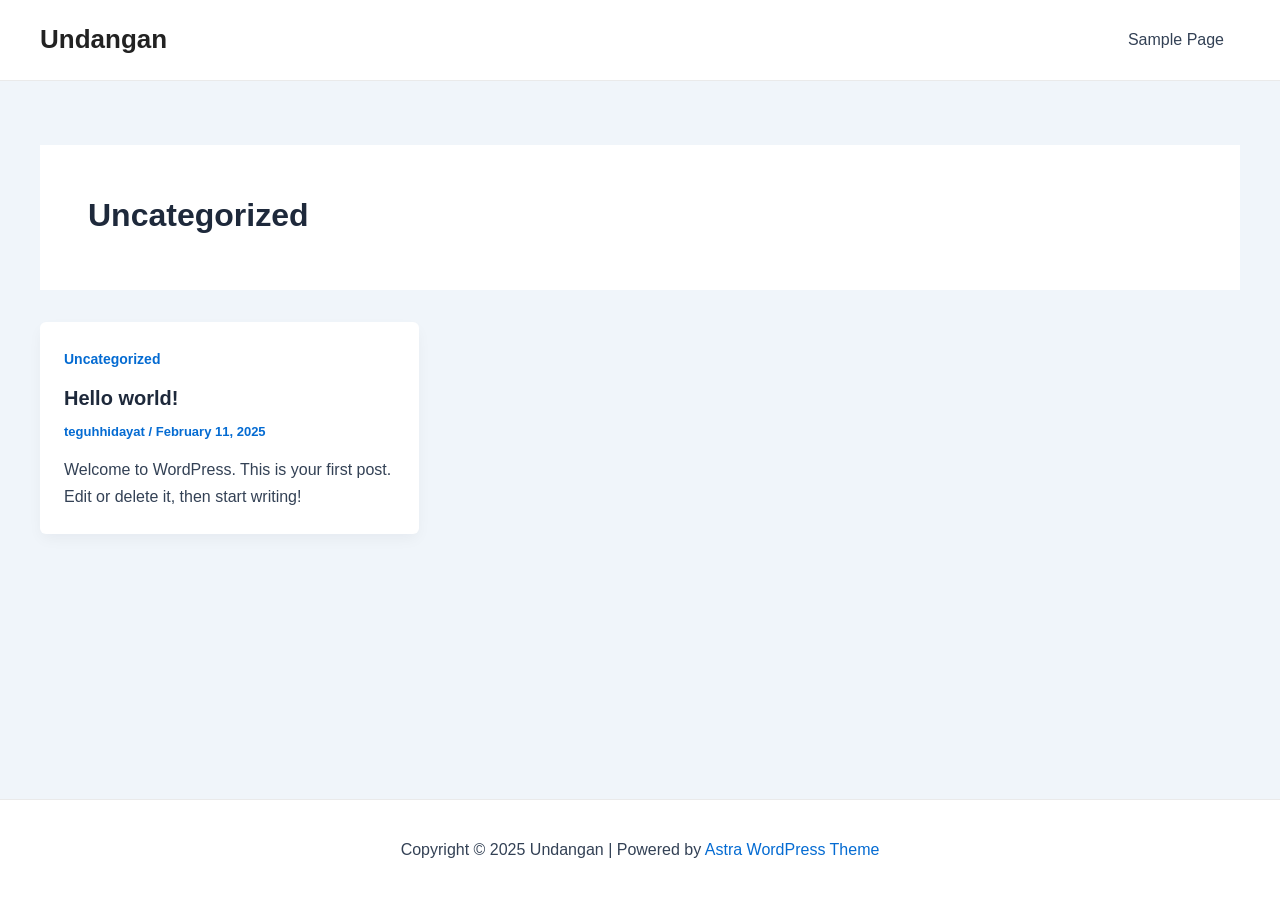
<file: category/uncategorized/index.html>
<!DOCTYPE html>
<html lang="en-US">
<head>
<meta charset="UTF-8">
<meta name="viewport" content="width=device-width, initial-scale=1">
	<link rel="profile" href="https://gmpg.org/xfn/11"> 
	<title>Uncategorized &#8211; Undangan</title>
<meta name="robots" content="max-image-preview:large">
	<style>img:is([sizes="auto" i], [sizes^="auto," i]) { contain-intrinsic-size: 3000px 1500px }</style>
	<link rel="alternate" type="application/rss+xml" title="Undangan &raquo; Feed" href="https://teguhhhhh.github.io/undangan.github.io/feed/">
<link rel="alternate" type="application/rss+xml" title="Undangan &raquo; Comments Feed" href="https://teguhhhhh.github.io/undangan.github.io/comments/feed/">
<link rel="alternate" type="application/rss+xml" title="Undangan &raquo; Uncategorized Category Feed" href="https://teguhhhhh.github.io/undangan.github.io/category/uncategorized/feed/">
<script>
window._wpemojiSettings = {"baseUrl":"https:\/\/s.w.org\/images\/core\/emoji\/15.0.3\/72x72\/","ext":".png","svgUrl":"https:\/\/s.w.org\/images\/core\/emoji\/15.0.3\/svg\/","svgExt":".svg","source":{"concatemoji":"https:\/\/teguhhhhh.github.io\/undangan.github.io\/wp-includes\/js\/wp-emoji-release.min.js?ver=6.7.1"}};
/*! This file is auto-generated */
!function(i,n){var o,s,e;function c(e){try{var t={supportTests:e,timestamp:(new Date).valueOf()};sessionStorage.setItem(o,JSON.stringify(t))}catch(e){}}function p(e,t,n){e.clearRect(0,0,e.canvas.width,e.canvas.height),e.fillText(t,0,0);var t=new Uint32Array(e.getImageData(0,0,e.canvas.width,e.canvas.height).data),r=(e.clearRect(0,0,e.canvas.width,e.canvas.height),e.fillText(n,0,0),new Uint32Array(e.getImageData(0,0,e.canvas.width,e.canvas.height).data));return t.every(function(e,t){return e===r[t]})}function u(e,t,n){switch(t){case"flag":return n(e,"🏳️‍⚧️","🏳️​⚧️")?!1:!n(e,"🇺🇳","🇺​🇳")&&!n(e,"🏴󠁧󠁢󠁥󠁮󠁧󠁿","🏴​󠁧​󠁢​󠁥​󠁮​󠁧​󠁿");case"emoji":return!n(e,"🐦‍⬛","🐦​⬛")}return!1}function f(e,t,n){var r="undefined"!=typeof WorkerGlobalScope&&self instanceof WorkerGlobalScope?new OffscreenCanvas(300,150):i.createElement("canvas"),a=r.getContext("2d",{willReadFrequently:!0}),o=(a.textBaseline="top",a.font="600 32px Arial",{});return e.forEach(function(e){o[e]=t(a,e,n)}),o}function t(e){var t=i.createElement("script");t.src=e,t.defer=!0,i.head.appendChild(t)}"undefined"!=typeof Promise&&(o="wpEmojiSettingsSupports",s=["flag","emoji"],n.supports={everything:!0,everythingExceptFlag:!0},e=new Promise(function(e){i.addEventListener("DOMContentLoaded",e,{once:!0})}),new Promise(function(t){var n=function(){try{var e=JSON.parse(sessionStorage.getItem(o));if("object"==typeof e&&"number"==typeof e.timestamp&&(new Date).valueOf()<e.timestamp+604800&&"object"==typeof e.supportTests)return e.supportTests}catch(e){}return null}();if(!n){if("undefined"!=typeof Worker&&"undefined"!=typeof OffscreenCanvas&&"undefined"!=typeof URL&&URL.createObjectURL&&"undefined"!=typeof Blob)try{var e="postMessage("+f.toString()+"("+[JSON.stringify(s),u.toString(),p.toString()].join(",")+"));",r=new Blob([e],{type:"text/javascript"}),a=new Worker(URL.createObjectURL(r),{name:"wpTestEmojiSupports"});return void(a.onmessage=function(e){c(n=e.data),a.terminate(),t(n)})}catch(e){}c(n=f(s,u,p))}t(n)}).then(function(e){for(var t in e)n.supports[t]=e[t],n.supports.everything=n.supports.everything&&n.supports[t],"flag"!==t&&(n.supports.everythingExceptFlag=n.supports.everythingExceptFlag&&n.supports[t]);n.supports.everythingExceptFlag=n.supports.everythingExceptFlag&&!n.supports.flag,n.DOMReady=!1,n.readyCallback=function(){n.DOMReady=!0}}).then(function(){return e}).then(function(){var e;n.supports.everything||(n.readyCallback(),(e=n.source||{}).concatemoji?t(e.concatemoji):e.wpemoji&&e.twemoji&&(t(e.twemoji),t(e.wpemoji)))}))}((window,document),window._wpemojiSettings);
</script>
<link rel="stylesheet" id="astra-theme-css-css" href="https://teguhhhhh.github.io/undangan.github.io/wp-content/themes/astra/assets/css/minified/main.min.css?ver=4.8.11" media="all">
<style id="astra-theme-css-inline-css">:root{--ast-post-nav-space:0;--ast-container-default-xlg-padding:2.5em;--ast-container-default-lg-padding:2.5em;--ast-container-default-slg-padding:2em;--ast-container-default-md-padding:2.5em;--ast-container-default-sm-padding:2.5em;--ast-container-default-xs-padding:2.4em;--ast-container-default-xxs-padding:1.8em;--ast-code-block-background:#ECEFF3;--ast-comment-inputs-background:#F9FAFB;--ast-normal-container-width:1200px;--ast-narrow-container-width:750px;--ast-blog-title-font-weight:600;--ast-blog-meta-weight:600;--ast-global-color-primary:var(--ast-global-color-4);--ast-global-color-secondary:var(--ast-global-color-5);--ast-global-color-alternate-background:var(--ast-global-color-6);--ast-global-color-subtle-background:var(--ast-global-color-7);}html{font-size:100%;}a{color:var(--ast-global-color-0);}a:hover,a:focus{color:var(--ast-global-color-1);}body,button,input,select,textarea,.ast-button,.ast-custom-button{font-family:-apple-system,BlinkMacSystemFont,Segoe UI,Roboto,Oxygen-Sans,Ubuntu,Cantarell,Helvetica Neue,sans-serif;font-weight:400;font-size:16px;font-size:1rem;line-height:var(--ast-body-line-height,1.65);}blockquote{color:var(--ast-global-color-3);}h1,.entry-content h1,h2,.entry-content h2,h3,.entry-content h3,h4,.entry-content h4,h5,.entry-content h5,h6,.entry-content h6,.site-title,.site-title a{font-weight:600;}.site-title{font-size:26px;font-size:1.625rem;display:block;}.site-header .site-description{font-size:15px;font-size:0.9375rem;display:none;}.entry-title{font-size:20px;font-size:1.25rem;}.ast-blog-single-element.ast-taxonomy-container a{font-size:14px;font-size:0.875rem;}.ast-blog-meta-container{font-size:13px;font-size:0.8125rem;}.archive .ast-article-post .ast-article-inner,.blog .ast-article-post .ast-article-inner,.archive .ast-article-post .ast-article-inner:hover,.blog .ast-article-post .ast-article-inner:hover{border-top-left-radius:6px;border-top-right-radius:6px;border-bottom-right-radius:6px;border-bottom-left-radius:6px;overflow:hidden;}h1,.entry-content h1{font-size:36px;font-size:2.25rem;font-weight:600;line-height:1.4em;}h2,.entry-content h2{font-size:30px;font-size:1.875rem;font-weight:600;line-height:1.3em;}h3,.entry-content h3{font-size:24px;font-size:1.5rem;font-weight:600;line-height:1.3em;}h4,.entry-content h4{font-size:20px;font-size:1.25rem;line-height:1.2em;font-weight:600;}h5,.entry-content h5{font-size:18px;font-size:1.125rem;line-height:1.2em;font-weight:600;}h6,.entry-content h6{font-size:16px;font-size:1rem;line-height:1.25em;font-weight:600;}::selection{background-color:var(--ast-global-color-0);color:#ffffff;}body,h1,.entry-title a,.entry-content h1,h2,.entry-content h2,h3,.entry-content h3,h4,.entry-content h4,h5,.entry-content h5,h6,.entry-content h6{color:var(--ast-global-color-3);}.tagcloud a:hover,.tagcloud a:focus,.tagcloud a.current-item{color:#ffffff;border-color:var(--ast-global-color-0);background-color:var(--ast-global-color-0);}input:focus,input[type="text"]:focus,input[type="email"]:focus,input[type="url"]:focus,input[type="password"]:focus,input[type="reset"]:focus,input[type="search"]:focus,textarea:focus{border-color:var(--ast-global-color-0);}input[type="radio"]:checked,input[type=reset],input[type="checkbox"]:checked,input[type="checkbox"]:hover:checked,input[type="checkbox"]:focus:checked,input[type=range]::-webkit-slider-thumb{border-color:var(--ast-global-color-0);background-color:var(--ast-global-color-0);box-shadow:none;}.site-footer a:hover + .post-count,.site-footer a:focus + .post-count{background:var(--ast-global-color-0);border-color:var(--ast-global-color-0);}.single .nav-links .nav-previous,.single .nav-links .nav-next{color:var(--ast-global-color-0);}.entry-meta,.entry-meta *{line-height:1.45;color:var(--ast-global-color-0);font-weight:600;}.entry-meta a:not(.ast-button):hover,.entry-meta a:not(.ast-button):hover *,.entry-meta a:not(.ast-button):focus,.entry-meta a:not(.ast-button):focus *,.page-links > .page-link,.page-links .page-link:hover,.post-navigation a:hover{color:var(--ast-global-color-1);}#cat option,.secondary .calendar_wrap thead a,.secondary .calendar_wrap thead a:visited{color:var(--ast-global-color-0);}.secondary .calendar_wrap #today,.ast-progress-val span{background:var(--ast-global-color-0);}.secondary a:hover + .post-count,.secondary a:focus + .post-count{background:var(--ast-global-color-0);border-color:var(--ast-global-color-0);}.calendar_wrap #today > a{color:#ffffff;}.page-links .page-link,.single .post-navigation a{color:var(--ast-global-color-3);}.ast-search-menu-icon .search-form button.search-submit{padding:0 4px;}.ast-search-menu-icon form.search-form{padding-right:0;}.ast-search-menu-icon.slide-search input.search-field{width:0;}.ast-header-search .ast-search-menu-icon.ast-dropdown-active .search-form,.ast-header-search .ast-search-menu-icon.ast-dropdown-active .search-field:focus{transition:all 0.2s;}.search-form input.search-field:focus{outline:none;}.ast-search-menu-icon .search-form button.search-submit:focus,.ast-theme-transparent-header .ast-header-search .ast-dropdown-active .ast-icon,.ast-theme-transparent-header .ast-inline-search .search-field:focus .ast-icon{color:var(--ast-global-color-1);}.ast-header-search .slide-search .search-form{border:2px solid var(--ast-global-color-0);}.ast-header-search .slide-search .search-field{background-color:#fff;}.ast-archive-title{color:var(--ast-global-color-2);}.widget-title{font-size:22px;font-size:1.375rem;color:var(--ast-global-color-2);}.ast-single-post .entry-content a,.ast-comment-content a:not(.ast-comment-edit-reply-wrap a){text-decoration:underline;}.ast-single-post .elementor-button-wrapper .elementor-button,.ast-single-post .entry-content .uagb-tab a,.ast-single-post .entry-content .uagb-ifb-cta a,.ast-single-post .entry-content .uabb-module-content a,.ast-single-post .entry-content .uagb-post-grid a,.ast-single-post .entry-content .uagb-timeline a,.ast-single-post .entry-content .uagb-toc__wrap a,.ast-single-post .entry-content .uagb-taxomony-box a,.ast-single-post .entry-content .woocommerce a,.entry-content .wp-block-latest-posts > li > a,.ast-single-post .entry-content .wp-block-file__button,li.ast-post-filter-single,.ast-single-post .ast-comment-content .comment-reply-link,.ast-single-post .ast-comment-content .comment-edit-link{text-decoration:none;}.ast-search-menu-icon.slide-search a:focus-visible:focus-visible,.astra-search-icon:focus-visible,#close:focus-visible,a:focus-visible,.ast-menu-toggle:focus-visible,.site .skip-link:focus-visible,.wp-block-loginout input:focus-visible,.wp-block-search.wp-block-search__button-inside .wp-block-search__inside-wrapper,.ast-header-navigation-arrow:focus-visible,.woocommerce .wc-proceed-to-checkout > .checkout-button:focus-visible,.woocommerce .woocommerce-MyAccount-navigation ul li a:focus-visible,.ast-orders-table__row .ast-orders-table__cell:focus-visible,.woocommerce .woocommerce-order-details .order-again > .button:focus-visible,.woocommerce .woocommerce-message a.button.wc-forward:focus-visible,.woocommerce #minus_qty:focus-visible,.woocommerce #plus_qty:focus-visible,a#ast-apply-coupon:focus-visible,.woocommerce .woocommerce-info a:focus-visible,.woocommerce .astra-shop-summary-wrap a:focus-visible,.woocommerce a.wc-forward:focus-visible,#ast-apply-coupon:focus-visible,.woocommerce-js .woocommerce-mini-cart-item a.remove:focus-visible,#close:focus-visible,.button.search-submit:focus-visible,#search_submit:focus,.normal-search:focus-visible,.ast-header-account-wrap:focus-visible,.woocommerce .ast-on-card-button.ast-quick-view-trigger:focus{outline-style:dotted;outline-color:inherit;outline-width:thin;}input:focus,input[type="text"]:focus,input[type="email"]:focus,input[type="url"]:focus,input[type="password"]:focus,input[type="reset"]:focus,input[type="search"]:focus,input[type="number"]:focus,textarea:focus,.wp-block-search__input:focus,[data-section="section-header-mobile-trigger"] .ast-button-wrap .ast-mobile-menu-trigger-minimal:focus,.ast-mobile-popup-drawer.active .menu-toggle-close:focus,.woocommerce-ordering select.orderby:focus,#ast-scroll-top:focus,#coupon_code:focus,.woocommerce-page #comment:focus,.woocommerce #reviews #respond input#submit:focus,.woocommerce a.add_to_cart_button:focus,.woocommerce .button.single_add_to_cart_button:focus,.woocommerce .woocommerce-cart-form button:focus,.woocommerce .woocommerce-cart-form__cart-item .quantity .qty:focus,.woocommerce .woocommerce-billing-fields .woocommerce-billing-fields__field-wrapper .woocommerce-input-wrapper > .input-text:focus,.woocommerce #order_comments:focus,.woocommerce #place_order:focus,.woocommerce .woocommerce-address-fields .woocommerce-address-fields__field-wrapper .woocommerce-input-wrapper > .input-text:focus,.woocommerce .woocommerce-MyAccount-content form button:focus,.woocommerce .woocommerce-MyAccount-content .woocommerce-EditAccountForm .woocommerce-form-row .woocommerce-Input.input-text:focus,.woocommerce .ast-woocommerce-container .woocommerce-pagination ul.page-numbers li a:focus,body #content .woocommerce form .form-row .select2-container--default .select2-selection--single:focus,#ast-coupon-code:focus,.woocommerce.woocommerce-js .quantity input[type=number]:focus,.woocommerce-js .woocommerce-mini-cart-item .quantity input[type=number]:focus,.woocommerce p#ast-coupon-trigger:focus{border-style:dotted;border-color:inherit;border-width:thin;}input{outline:none;}.ast-logo-title-inline .site-logo-img{padding-right:1em;}body .ast-oembed-container *{position:absolute;top:0;width:100%;height:100%;left:0;}body .wp-block-embed-pocket-casts .ast-oembed-container *{position:unset;}.ast-single-post-featured-section + article {margin-top: 2em;}.site-content .ast-single-post-featured-section img {width: 100%;overflow: hidden;object-fit: cover;}.ast-separate-container .site-content .ast-single-post-featured-section + article {margin-top: -80px;z-index: 9;position: relative;border-radius: 4px;}@media (min-width: 922px) {.ast-no-sidebar .site-content .ast-article-image-container--wide {margin-left: -120px;margin-right: -120px;max-width: unset;width: unset;}.ast-left-sidebar .site-content .ast-article-image-container--wide,.ast-right-sidebar .site-content .ast-article-image-container--wide {margin-left: -10px;margin-right: -10px;}.site-content .ast-article-image-container--full {margin-left: calc( -50vw + 50%);margin-right: calc( -50vw + 50%);max-width: 100vw;width: 100vw;}.ast-left-sidebar .site-content .ast-article-image-container--full,.ast-right-sidebar .site-content .ast-article-image-container--full {margin-left: -10px;margin-right: -10px;max-width: inherit;width: auto;}}.site > .ast-single-related-posts-container {margin-top: 0;}@media (min-width: 922px) {.ast-desktop .ast-container--narrow {max-width: var(--ast-narrow-container-width);margin: 0 auto;}}input[type="text"],input[type="number"],input[type="email"],input[type="url"],input[type="password"],input[type="search"],input[type=reset],input[type=tel],input[type=date],select,textarea{font-size:16px;font-style:normal;font-weight:400;line-height:24px;width:100%;padding:12px 16px;border-radius:4px;box-shadow:0px 1px 2px 0px rgba(0,0,0,0.05);color:var(--ast-form-input-text,#475569);}input[type="text"],input[type="number"],input[type="email"],input[type="url"],input[type="password"],input[type="search"],input[type=reset],input[type=tel],input[type=date],select{height:40px;}input[type="date"]{border-width:1px;border-style:solid;border-color:var(--ast-border-color);}input[type="text"]:focus,input[type="number"]:focus,input[type="email"]:focus,input[type="url"]:focus,input[type="password"]:focus,input[type="search"]:focus,input[type=reset]:focus,input[type="tel"]:focus,input[type="date"]:focus,select:focus,textarea:focus{border-color:#046BD2;box-shadow:none;outline:none;color:var(--ast-form-input-focus-text,#475569);}label,legend{color:#111827;font-size:14px;font-style:normal;font-weight:500;line-height:20px;}select{padding:6px 10px;}fieldset{padding:30px;border-radius:4px;}button,.ast-button,.button,input[type="button"],input[type="reset"],input[type="submit"]{border-radius:4px;box-shadow:0px 1px 2px 0px rgba(0,0,0,0.05);}:root{--ast-comment-inputs-background:#FFF;}::placeholder{color:var(--ast-form-field-color,#9CA3AF);}::-ms-input-placeholder{color:var(--ast-form-field-color,#9CA3AF);}@media (max-width:921.9px){#ast-desktop-header{display:none;}}@media (min-width:922px){#ast-mobile-header{display:none;}}.wp-block-buttons.aligncenter{justify-content:center;}.wp-block-button.is-style-outline .wp-block-button__link{border-color:var(--ast-global-color-0);}div.wp-block-button.is-style-outline > .wp-block-button__link:not(.has-text-color),div.wp-block-button.wp-block-button__link.is-style-outline:not(.has-text-color){color:var(--ast-global-color-0);}.wp-block-button.is-style-outline .wp-block-button__link:hover,.wp-block-buttons .wp-block-button.is-style-outline .wp-block-button__link:focus,.wp-block-buttons .wp-block-button.is-style-outline > .wp-block-button__link:not(.has-text-color):hover,.wp-block-buttons .wp-block-button.wp-block-button__link.is-style-outline:not(.has-text-color):hover{color:#ffffff;background-color:var(--ast-global-color-1);border-color:var(--ast-global-color-1);}.post-page-numbers.current .page-link,.ast-pagination .page-numbers.current{color:#ffffff;border-color:var(--ast-global-color-0);background-color:var(--ast-global-color-0);}.wp-block-buttons .wp-block-button.is-style-outline .wp-block-button__link.wp-element-button,.ast-outline-button,.wp-block-uagb-buttons-child .uagb-buttons-repeater.ast-outline-button{border-color:var(--ast-global-color-0);border-top-width:2px;border-right-width:2px;border-bottom-width:2px;border-left-width:2px;font-family:inherit;font-weight:500;font-size:16px;font-size:1rem;line-height:1em;padding-top:13px;padding-right:30px;padding-bottom:13px;padding-left:30px;}.wp-block-buttons .wp-block-button.is-style-outline > .wp-block-button__link:not(.has-text-color),.wp-block-buttons .wp-block-button.wp-block-button__link.is-style-outline:not(.has-text-color),.ast-outline-button{color:var(--ast-global-color-0);}.wp-block-button.is-style-outline .wp-block-button__link:hover,.wp-block-buttons .wp-block-button.is-style-outline .wp-block-button__link:focus,.wp-block-buttons .wp-block-button.is-style-outline > .wp-block-button__link:not(.has-text-color):hover,.wp-block-buttons .wp-block-button.wp-block-button__link.is-style-outline:not(.has-text-color):hover,.ast-outline-button:hover,.ast-outline-button:focus,.wp-block-uagb-buttons-child .uagb-buttons-repeater.ast-outline-button:hover,.wp-block-uagb-buttons-child .uagb-buttons-repeater.ast-outline-button:focus{color:#ffffff;background-color:var(--ast-global-color-1);border-color:var(--ast-global-color-1);}.ast-single-post .entry-content a.ast-outline-button,.ast-single-post .entry-content .is-style-outline>.wp-block-button__link{text-decoration:none;}.wp-block-button .wp-block-button__link.wp-element-button.is-style-outline:not(.has-background),.wp-block-button.is-style-outline>.wp-block-button__link.wp-element-button:not(.has-background),.ast-outline-button{background-color:transparent;}.uagb-buttons-repeater.ast-outline-button{border-radius:9999px;}@media (max-width:921px){.wp-block-buttons .wp-block-button.is-style-outline .wp-block-button__link.wp-element-button,.ast-outline-button,.wp-block-uagb-buttons-child .uagb-buttons-repeater.ast-outline-button{padding-top:12px;padding-right:28px;padding-bottom:12px;padding-left:28px;}}@media (max-width:544px){.wp-block-buttons .wp-block-button.is-style-outline .wp-block-button__link.wp-element-button,.ast-outline-button,.wp-block-uagb-buttons-child .uagb-buttons-repeater.ast-outline-button{padding-top:10px;padding-right:24px;padding-bottom:10px;padding-left:24px;}}.entry-content[data-ast-blocks-layout] > figure{margin-bottom:1em;}h1.widget-title{font-weight:600;}h2.widget-title{font-weight:600;}h3.widget-title{font-weight:600;}#page{display:flex;flex-direction:column;min-height:100vh;}.ast-404-layout-1 h1.page-title{color:var(--ast-global-color-2);}.single .post-navigation a{line-height:1em;height:inherit;}.error-404 .page-sub-title{font-size:1.5rem;font-weight:inherit;}.search .site-content .content-area .search-form{margin-bottom:0;}#page .site-content{flex-grow:1;}.widget{margin-bottom:1.25em;}#secondary li{line-height:1.5em;}#secondary .wp-block-group h2{margin-bottom:0.7em;}#secondary h2{font-size:1.7rem;}.ast-separate-container .ast-article-post,.ast-separate-container .ast-article-single,.ast-separate-container .comment-respond{padding:3em;}.ast-separate-container .ast-article-single .ast-article-single{padding:0;}.ast-article-single .wp-block-post-template-is-layout-grid{padding-left:0;}.ast-separate-container .comments-title,.ast-narrow-container .comments-title{padding:1.5em 2em;}.ast-page-builder-template .comment-form-textarea,.ast-comment-formwrap .ast-grid-common-col{padding:0;}.ast-comment-formwrap{padding:0;display:inline-flex;column-gap:20px;width:100%;margin-left:0;margin-right:0;}.comments-area textarea#comment:focus,.comments-area textarea#comment:active,.comments-area .ast-comment-formwrap input[type="text"]:focus,.comments-area .ast-comment-formwrap input[type="text"]:active {box-shadow:none;outline:none;}.archive.ast-page-builder-template .entry-header{margin-top:2em;}.ast-page-builder-template .ast-comment-formwrap{width:100%;}.entry-title{margin-bottom:0.6em;}.ast-archive-description p{font-size:inherit;font-weight:inherit;line-height:inherit;}.ast-separate-container .ast-comment-list li.depth-1,.hentry{margin-bottom:1.5em;}.site-content section.ast-archive-description{margin-bottom:2em;}@media (min-width:921px){.ast-left-sidebar.ast-page-builder-template #secondary,.archive.ast-right-sidebar.ast-page-builder-template .site-main{padding-left:20px;padding-right:20px;}}@media (max-width:544px){.ast-comment-formwrap.ast-row{column-gap:10px;display:inline-block;}#ast-commentform .ast-grid-common-col{position:relative;width:100%;}}@media (min-width:1201px){.ast-separate-container .ast-article-post,.ast-separate-container .ast-article-single,.ast-separate-container .ast-author-box,.ast-separate-container .ast-404-layout-1,.ast-separate-container .no-results{padding:3em;}}@media (max-width:921px){.ast-separate-container #primary,.ast-separate-container #secondary{padding:1.5em 0;}#primary,#secondary{padding:1.5em 0;margin:0;}.ast-left-sidebar #content > .ast-container{display:flex;flex-direction:column-reverse;width:100%;}}@media (min-width:922px){.ast-separate-container.ast-right-sidebar #primary,.ast-separate-container.ast-left-sidebar #primary{border:0;}.search-no-results.ast-separate-container #primary{margin-bottom:4em;}}.wp-block-button .wp-block-button__link{color:#ffffff;}.wp-block-button .wp-block-button__link:hover,.wp-block-button .wp-block-button__link:focus{color:#ffffff;background-color:var(--ast-global-color-1);border-color:var(--ast-global-color-1);}.elementor-widget-heading h1.elementor-heading-title{line-height:1.4em;}.elementor-widget-heading h2.elementor-heading-title{line-height:1.3em;}.elementor-widget-heading h3.elementor-heading-title{line-height:1.3em;}.elementor-widget-heading h4.elementor-heading-title{line-height:1.2em;}.elementor-widget-heading h5.elementor-heading-title{line-height:1.2em;}.elementor-widget-heading h6.elementor-heading-title{line-height:1.25em;}.wp-block-button .wp-block-button__link,.wp-block-search .wp-block-search__button,body .wp-block-file .wp-block-file__button{border-color:var(--ast-global-color-0);background-color:var(--ast-global-color-0);color:#ffffff;font-family:inherit;font-weight:500;line-height:1em;font-size:16px;font-size:1rem;padding-top:15px;padding-right:30px;padding-bottom:15px;padding-left:30px;}.ast-single-post .entry-content .wp-block-button .wp-block-button__link,.ast-single-post .entry-content .wp-block-search .wp-block-search__button,body .entry-content .wp-block-file .wp-block-file__button{text-decoration:none;}@media (max-width:921px){.wp-block-button .wp-block-button__link,.wp-block-search .wp-block-search__button,body .wp-block-file .wp-block-file__button{padding-top:14px;padding-right:28px;padding-bottom:14px;padding-left:28px;}}@media (max-width:544px){.wp-block-button .wp-block-button__link,.wp-block-search .wp-block-search__button,body .wp-block-file .wp-block-file__button{padding-top:12px;padding-right:24px;padding-bottom:12px;padding-left:24px;}}.menu-toggle,button,.ast-button,.ast-custom-button,.button,input#submit,input[type="button"],input[type="submit"],input[type="reset"],#comments .submit,.search .search-submit,form[CLASS*="wp-block-search__"].wp-block-search .wp-block-search__inside-wrapper .wp-block-search__button,body .wp-block-file .wp-block-file__button,.search .search-submit,.woocommerce-js a.button,.woocommerce button.button,.woocommerce .woocommerce-message a.button,.woocommerce #respond input#submit.alt,.woocommerce input.button.alt,.woocommerce input.button,.woocommerce input.button:disabled,.woocommerce input.button:disabled[disabled],.woocommerce input.button:disabled:hover,.woocommerce input.button:disabled[disabled]:hover,.woocommerce #respond input#submit,.woocommerce button.button.alt.disabled,.wc-block-grid__products .wc-block-grid__product .wp-block-button__link,.wc-block-grid__product-onsale,[CLASS*="wc-block"] button,.woocommerce-js .astra-cart-drawer .astra-cart-drawer-content .woocommerce-mini-cart__buttons .button:not(.checkout):not(.ast-continue-shopping),.woocommerce-js .astra-cart-drawer .astra-cart-drawer-content .woocommerce-mini-cart__buttons a.checkout,.woocommerce button.button.alt.disabled.wc-variation-selection-needed,[CLASS*="wc-block"] .wc-block-components-button{border-style:solid;border-top-width:0;border-right-width:0;border-left-width:0;border-bottom-width:0;color:#ffffff;border-color:var(--ast-global-color-0);background-color:var(--ast-global-color-0);padding-top:15px;padding-right:30px;padding-bottom:15px;padding-left:30px;font-family:inherit;font-weight:500;font-size:16px;font-size:1rem;line-height:1em;}button:focus,.menu-toggle:hover,button:hover,.ast-button:hover,.ast-custom-button:hover .button:hover,.ast-custom-button:hover ,input[type=reset]:hover,input[type=reset]:focus,input#submit:hover,input#submit:focus,input[type="button"]:hover,input[type="button"]:focus,input[type="submit"]:hover,input[type="submit"]:focus,form[CLASS*="wp-block-search__"].wp-block-search .wp-block-search__inside-wrapper .wp-block-search__button:hover,form[CLASS*="wp-block-search__"].wp-block-search .wp-block-search__inside-wrapper .wp-block-search__button:focus,body .wp-block-file .wp-block-file__button:hover,body .wp-block-file .wp-block-file__button:focus,.woocommerce-js a.button:hover,.woocommerce button.button:hover,.woocommerce .woocommerce-message a.button:hover,.woocommerce #respond input#submit:hover,.woocommerce #respond input#submit.alt:hover,.woocommerce input.button.alt:hover,.woocommerce input.button:hover,.woocommerce button.button.alt.disabled:hover,.wc-block-grid__products .wc-block-grid__product .wp-block-button__link:hover,[CLASS*="wc-block"] button:hover,.woocommerce-js .astra-cart-drawer .astra-cart-drawer-content .woocommerce-mini-cart__buttons .button:not(.checkout):not(.ast-continue-shopping):hover,.woocommerce-js .astra-cart-drawer .astra-cart-drawer-content .woocommerce-mini-cart__buttons a.checkout:hover,.woocommerce button.button.alt.disabled.wc-variation-selection-needed:hover,[CLASS*="wc-block"] .wc-block-components-button:hover,[CLASS*="wc-block"] .wc-block-components-button:focus{color:#ffffff;background-color:var(--ast-global-color-1);border-color:var(--ast-global-color-1);}form[CLASS*="wp-block-search__"].wp-block-search .wp-block-search__inside-wrapper .wp-block-search__button.has-icon{padding-top:calc(15px - 3px);padding-right:calc(30px - 3px);padding-bottom:calc(15px - 3px);padding-left:calc(30px - 3px);}@media (max-width:921px){.menu-toggle,button,.ast-button,.ast-custom-button,.button,input#submit,input[type="button"],input[type="submit"],input[type="reset"],#comments .submit,.search .search-submit,form[CLASS*="wp-block-search__"].wp-block-search .wp-block-search__inside-wrapper .wp-block-search__button,body .wp-block-file .wp-block-file__button,.search .search-submit,.woocommerce-js a.button,.woocommerce button.button,.woocommerce .woocommerce-message a.button,.woocommerce #respond input#submit.alt,.woocommerce input.button.alt,.woocommerce input.button,.woocommerce input.button:disabled,.woocommerce input.button:disabled[disabled],.woocommerce input.button:disabled:hover,.woocommerce input.button:disabled[disabled]:hover,.woocommerce #respond input#submit,.woocommerce button.button.alt.disabled,.wc-block-grid__products .wc-block-grid__product .wp-block-button__link,.wc-block-grid__product-onsale,[CLASS*="wc-block"] button,.woocommerce-js .astra-cart-drawer .astra-cart-drawer-content .woocommerce-mini-cart__buttons .button:not(.checkout):not(.ast-continue-shopping),.woocommerce-js .astra-cart-drawer .astra-cart-drawer-content .woocommerce-mini-cart__buttons a.checkout,.woocommerce button.button.alt.disabled.wc-variation-selection-needed,[CLASS*="wc-block"] .wc-block-components-button{padding-top:14px;padding-right:28px;padding-bottom:14px;padding-left:28px;}}@media (max-width:544px){.menu-toggle,button,.ast-button,.ast-custom-button,.button,input#submit,input[type="button"],input[type="submit"],input[type="reset"],#comments .submit,.search .search-submit,form[CLASS*="wp-block-search__"].wp-block-search .wp-block-search__inside-wrapper .wp-block-search__button,body .wp-block-file .wp-block-file__button,.search .search-submit,.woocommerce-js a.button,.woocommerce button.button,.woocommerce .woocommerce-message a.button,.woocommerce #respond input#submit.alt,.woocommerce input.button.alt,.woocommerce input.button,.woocommerce input.button:disabled,.woocommerce input.button:disabled[disabled],.woocommerce input.button:disabled:hover,.woocommerce input.button:disabled[disabled]:hover,.woocommerce #respond input#submit,.woocommerce button.button.alt.disabled,.wc-block-grid__products .wc-block-grid__product .wp-block-button__link,.wc-block-grid__product-onsale,[CLASS*="wc-block"] button,.woocommerce-js .astra-cart-drawer .astra-cart-drawer-content .woocommerce-mini-cart__buttons .button:not(.checkout):not(.ast-continue-shopping),.woocommerce-js .astra-cart-drawer .astra-cart-drawer-content .woocommerce-mini-cart__buttons a.checkout,.woocommerce button.button.alt.disabled.wc-variation-selection-needed,[CLASS*="wc-block"] .wc-block-components-button{padding-top:12px;padding-right:24px;padding-bottom:12px;padding-left:24px;}}@media (max-width:921px){.ast-mobile-header-stack .main-header-bar .ast-search-menu-icon{display:inline-block;}.ast-header-break-point.ast-header-custom-item-outside .ast-mobile-header-stack .main-header-bar .ast-search-icon{margin:0;}.ast-comment-avatar-wrap img{max-width:2.5em;}.ast-comment-meta{padding:0 1.8888em 1.3333em;}}@media (min-width:544px){.ast-container{max-width:100%;}}@media (max-width:544px){.ast-separate-container .ast-article-post,.ast-separate-container .ast-article-single,.ast-separate-container .comments-title,.ast-separate-container .ast-archive-description{padding:1.5em 1em;}.ast-separate-container #content .ast-container{padding-left:0.54em;padding-right:0.54em;}.ast-separate-container .ast-comment-list .bypostauthor{padding:.5em;}.ast-search-menu-icon.ast-dropdown-active .search-field{width:170px;}} #ast-mobile-header .ast-site-header-cart-li a{pointer-events:none;}.ast-separate-container{background-color:var(--ast-global-color-5);}@media (max-width:921px){.site-title{display:block;}.site-header .site-description{display:none;}h1,.entry-content h1{font-size:30px;font-size:1.875rem;}h2,.entry-content h2{font-size:25px;font-size:1.5625rem;}h3,.entry-content h3{font-size:20px;font-size:1.25rem;}}@media (max-width:544px){.site-title{display:block;}.site-header .site-description{display:none;}h1,.entry-content h1{font-size:30px;font-size:1.875rem;}h2,.entry-content h2{font-size:25px;font-size:1.5625rem;}h3,.entry-content h3{font-size:20px;font-size:1.25rem;}}@media (max-width:921px){html{font-size:91.2%;}}@media (max-width:544px){html{font-size:91.2%;}}@media (min-width:922px){.ast-container{max-width:1240px;}}@media (min-width:922px){.site-content .ast-container{display:flex;}}@media (max-width:921px){.site-content .ast-container{flex-direction:column;}}.ast-blog-layout-4-grid .ast-article-post{width:33.33%;margin-bottom:2em;border-bottom:0;background-color:transparent;}.ast-blog-layout-4-grid .ast-article-inner .wp-post-image{width:100%;}.ast-article-inner{padding:1.5em;}.ast-blog-layout-4-grid .ast-row{display:flex;flex-wrap:wrap;flex-flow:row wrap;align-items:stretch;}.ast-separate-container .ast-blog-layout-4-grid .ast-article-post{padding:0 1em 0;}.ast-separate-container.ast-desktop .ast-blog-layout-4-grid .ast-row{margin-left:-1em;margin-right:-1em;}.ast-blog-layout-4-grid .ast-article-inner{box-shadow:0px 6px 15px -2px rgba(16,24,40,0.05);}.ast-separate-container .ast-blog-layout-4-grid .ast-article-inner,.ast-plain-container .ast-blog-layout-4-grid .ast-article-inner{height:100%;}.ast-row .blog-layout-4 .post-content,.blog-layout-4 .post-thumb{padding-left:0;padding-right:0;}.ast-article-post.remove-featured-img-padding .blog-layout-4 .post-content .ast-blog-featured-section:first-child .post-thumb-img-content{margin-top:-1.5em;}.ast-article-post.remove-featured-img-padding .blog-layout-4 .post-content .ast-blog-featured-section .post-thumb-img-content{margin-left:-1.5em;margin-right:-1.5em;}@media (max-width:921px){.ast-blog-layout-4-grid .ast-article-post{width:100%;}}.ast-blog-layout-6-grid .ast-blog-featured-section:before {content: "";}.ast-article-post .post-thumb-img-content img{aspect-ratio:16/9;width:100%;}.ast-article-post .post-thumb-img-content{overflow:hidden;}.ast-article-post .post-thumb-img-content img{transform:scale(1);transition:transform .5s ease;}.ast-article-post:hover .post-thumb-img-content img{transform:scale(1.1);}.cat-links.badge a,.tags-links.badge a {padding: 4px 8px;border-radius: 3px;font-weight: 400;}.cat-links.underline a,.tags-links.underline a{text-decoration: underline;}@media (min-width:922px){.main-header-menu .sub-menu .menu-item.ast-left-align-sub-menu:hover > .sub-menu,.main-header-menu .sub-menu .menu-item.ast-left-align-sub-menu.focus > .sub-menu{margin-left:-0px;}}.entry-content li > p{margin-bottom:0;}.site .comments-area{padding-bottom:2em;margin-top:2em;}.wp-block-file {display: flex;align-items: center;flex-wrap: wrap;justify-content: space-between;}.wp-block-pullquote {border: none;}.wp-block-pullquote blockquote::before {content: "\201D";font-family: "Helvetica",sans-serif;display: flex;transform: rotate( 180deg );font-size: 6rem;font-style: normal;line-height: 1;font-weight: bold;align-items: center;justify-content: center;}.has-text-align-right > blockquote::before {justify-content: flex-start;}.has-text-align-left > blockquote::before {justify-content: flex-end;}figure.wp-block-pullquote.is-style-solid-color blockquote {max-width: 100%;text-align: inherit;}:root {--wp--custom--ast-default-block-top-padding: 3em;--wp--custom--ast-default-block-right-padding: 3em;--wp--custom--ast-default-block-bottom-padding: 3em;--wp--custom--ast-default-block-left-padding: 3em;--wp--custom--ast-container-width: 1200px;--wp--custom--ast-content-width-size: 1200px;--wp--custom--ast-wide-width-size: calc(1200px + var(--wp--custom--ast-default-block-left-padding) + var(--wp--custom--ast-default-block-right-padding));--ast-scrollbar-width: 0;}.ast-narrow-container {--wp--custom--ast-content-width-size: 750px;--wp--custom--ast-wide-width-size: 750px;}@media(max-width: 921px) {:root {--wp--custom--ast-default-block-top-padding: 3em;--wp--custom--ast-default-block-right-padding: 2em;--wp--custom--ast-default-block-bottom-padding: 3em;--wp--custom--ast-default-block-left-padding: 2em;}}@media(max-width: 544px) {:root {--wp--custom--ast-default-block-top-padding: 3em;--wp--custom--ast-default-block-right-padding: 1.5em;--wp--custom--ast-default-block-bottom-padding: 3em;--wp--custom--ast-default-block-left-padding: 1.5em;}}.entry-content > .wp-block-group,.entry-content > .wp-block-cover,.entry-content > .wp-block-columns {padding-top: var(--wp--custom--ast-default-block-top-padding);padding-right: var(--wp--custom--ast-default-block-right-padding);padding-bottom: var(--wp--custom--ast-default-block-bottom-padding);padding-left: var(--wp--custom--ast-default-block-left-padding);}.ast-plain-container.ast-no-sidebar .entry-content > .alignfull,.ast-page-builder-template .ast-no-sidebar .entry-content > .alignfull {margin-left: calc( -50vw + 50% + var( --ast-scrollbar-width ) / 2 );margin-right: calc( -50vw + 50% + var( --ast-scrollbar-width ) / 2 );max-width: calc( 100vw - var( --ast-scrollbar-width ) );width: calc( 100vw - var( --ast-scrollbar-width ) );}.ast-plain-container.ast-no-sidebar .entry-content .alignfull .alignfull,.ast-page-builder-template.ast-no-sidebar .entry-content .alignfull .alignfull,.ast-plain-container.ast-no-sidebar .entry-content .alignfull .alignwide,.ast-page-builder-template.ast-no-sidebar .entry-content .alignfull .alignwide,.ast-plain-container.ast-no-sidebar .entry-content .alignwide .alignfull,.ast-page-builder-template.ast-no-sidebar .entry-content .alignwide .alignfull,.ast-plain-container.ast-no-sidebar .entry-content .alignwide .alignwide,.ast-page-builder-template.ast-no-sidebar .entry-content .alignwide .alignwide,.ast-plain-container.ast-no-sidebar .entry-content .wp-block-column .alignfull,.ast-page-builder-template.ast-no-sidebar .entry-content .wp-block-column .alignfull,.ast-plain-container.ast-no-sidebar .entry-content .wp-block-column .alignwide,.ast-page-builder-template.ast-no-sidebar .entry-content .wp-block-column .alignwide {margin-left: auto;margin-right: auto;width: 100%;}[data-ast-blocks-layout] .wp-block-separator:not(.is-style-dots) {height: 0;}[data-ast-blocks-layout] .wp-block-separator {margin: 20px auto;}[data-ast-blocks-layout] .wp-block-separator:not(.is-style-wide):not(.is-style-dots) {max-width: 100px;}[data-ast-blocks-layout] .wp-block-separator.has-background {padding: 0;}.entry-content[data-ast-blocks-layout] > * {max-width: var(--wp--custom--ast-content-width-size);margin-left: auto;margin-right: auto;}.entry-content[data-ast-blocks-layout] > .alignwide {max-width: var(--wp--custom--ast-wide-width-size);}.entry-content[data-ast-blocks-layout] .alignfull {max-width: none;}.entry-content .wp-block-columns {margin-bottom: 0;}blockquote {margin: 1.5em;border-color: rgba(0,0,0,0.05);}.wp-block-quote:not(.has-text-align-right):not(.has-text-align-center) {border-left: 5px solid rgba(0,0,0,0.05);}.has-text-align-right > blockquote,blockquote.has-text-align-right {border-right: 5px solid rgba(0,0,0,0.05);}.has-text-align-left > blockquote,blockquote.has-text-align-left {border-left: 5px solid rgba(0,0,0,0.05);}.wp-block-site-tagline,.wp-block-latest-posts .read-more {margin-top: 15px;}.wp-block-loginout p label {display: block;}.wp-block-loginout p:not(.login-remember):not(.login-submit) input {width: 100%;}.wp-block-loginout input:focus {border-color: transparent;}.wp-block-loginout input:focus {outline: thin dotted;}.entry-content .wp-block-media-text .wp-block-media-text__content {padding: 0 0 0 8%;}.entry-content .wp-block-media-text.has-media-on-the-right .wp-block-media-text__content {padding: 0 8% 0 0;}.entry-content .wp-block-media-text.has-background .wp-block-media-text__content {padding: 8%;}.entry-content .wp-block-cover:not([class*="background-color"]):not(.has-text-color.has-link-color) .wp-block-cover__inner-container,.entry-content .wp-block-cover:not([class*="background-color"]) .wp-block-cover-image-text,.entry-content .wp-block-cover:not([class*="background-color"]) .wp-block-cover-text,.entry-content .wp-block-cover-image:not([class*="background-color"]) .wp-block-cover__inner-container,.entry-content .wp-block-cover-image:not([class*="background-color"]) .wp-block-cover-image-text,.entry-content .wp-block-cover-image:not([class*="background-color"]) .wp-block-cover-text {color: var(--ast-global-color-primary,var(--ast-global-color-5));}.wp-block-loginout .login-remember input {width: 1.1rem;height: 1.1rem;margin: 0 5px 4px 0;vertical-align: middle;}.wp-block-latest-posts > li > *:first-child,.wp-block-latest-posts:not(.is-grid) > li:first-child {margin-top: 0;}.entry-content > .wp-block-buttons,.entry-content > .wp-block-uagb-buttons {margin-bottom: 1.5em;}.wp-block-search__inside-wrapper .wp-block-search__input {padding: 0 10px;color: var(--ast-global-color-3);background: var(--ast-global-color-primary,var(--ast-global-color-5));border-color: var(--ast-border-color);}.wp-block-latest-posts .read-more {margin-bottom: 1.5em;}.wp-block-search__no-button .wp-block-search__inside-wrapper .wp-block-search__input {padding-top: 5px;padding-bottom: 5px;}.wp-block-latest-posts .wp-block-latest-posts__post-date,.wp-block-latest-posts .wp-block-latest-posts__post-author {font-size: 1rem;}.wp-block-latest-posts > li > *,.wp-block-latest-posts:not(.is-grid) > li {margin-top: 12px;margin-bottom: 12px;}.ast-page-builder-template .entry-content[data-ast-blocks-layout] > *,.ast-page-builder-template .entry-content[data-ast-blocks-layout] > .alignfull:not(.wp-block-group):not(.uagb-is-root-container) > * {max-width: none;}.ast-page-builder-template .entry-content[data-ast-blocks-layout] > .alignwide:not(.uagb-is-root-container) > * {max-width: var(--wp--custom--ast-wide-width-size);}.ast-page-builder-template .entry-content[data-ast-blocks-layout] > .inherit-container-width > *,.ast-page-builder-template .entry-content[data-ast-blocks-layout] > *:not(.wp-block-group):not(.uagb-is-root-container) > *,.entry-content[data-ast-blocks-layout] > .wp-block-cover .wp-block-cover__inner-container {max-width: none ;margin-left: auto;margin-right: auto;}.entry-content[data-ast-blocks-layout] .wp-block-cover:not(.alignleft):not(.alignright) {width: auto;}@media(max-width: 1200px) {.ast-separate-container .entry-content > .alignfull,.ast-separate-container .entry-content[data-ast-blocks-layout] > .alignwide,.ast-plain-container .entry-content[data-ast-blocks-layout] > .alignwide,.ast-plain-container .entry-content .alignfull {margin-left: calc(-1 * min(var(--ast-container-default-xlg-padding),20px)) ;margin-right: calc(-1 * min(var(--ast-container-default-xlg-padding),20px));}}@media(min-width: 1201px) {.ast-separate-container .entry-content > .alignfull {margin-left: calc(-1 * var(--ast-container-default-xlg-padding) );margin-right: calc(-1 * var(--ast-container-default-xlg-padding) );}.ast-separate-container .entry-content[data-ast-blocks-layout] > .alignwide,.ast-plain-container .entry-content[data-ast-blocks-layout] > .alignwide {margin-left: auto;margin-right: auto;}}@media(min-width: 921px) {.ast-separate-container .entry-content .wp-block-group.alignwide:not(.inherit-container-width) > :where(:not(.alignleft):not(.alignright)),.ast-plain-container .entry-content .wp-block-group.alignwide:not(.inherit-container-width) > :where(:not(.alignleft):not(.alignright)) {max-width: calc( var(--wp--custom--ast-content-width-size) + 80px );}.ast-plain-container.ast-right-sidebar .entry-content[data-ast-blocks-layout] .alignfull,.ast-plain-container.ast-left-sidebar .entry-content[data-ast-blocks-layout] .alignfull {margin-left: -60px;margin-right: -60px;}}@media(min-width: 544px) {.entry-content > .alignleft {margin-right: 20px;}.entry-content > .alignright {margin-left: 20px;}}@media (max-width:544px){.wp-block-columns .wp-block-column:not(:last-child){margin-bottom:20px;}.wp-block-latest-posts{margin:0;}}@media( max-width: 600px ) {.entry-content .wp-block-media-text .wp-block-media-text__content,.entry-content .wp-block-media-text.has-media-on-the-right .wp-block-media-text__content {padding: 8% 0 0;}.entry-content .wp-block-media-text.has-background .wp-block-media-text__content {padding: 8%;}}.ast-page-builder-template .entry-header {padding-left: 0;}.ast-narrow-container .site-content .wp-block-uagb-image--align-full .wp-block-uagb-image__figure {max-width: 100%;margin-left: auto;margin-right: auto;}.entry-content ul,.entry-content ol {padding: revert;margin: revert;padding-left: 20px;}:root .has-ast-global-color-0-color{color:var(--ast-global-color-0);}:root .has-ast-global-color-0-background-color{background-color:var(--ast-global-color-0);}:root .wp-block-button .has-ast-global-color-0-color{color:var(--ast-global-color-0);}:root .wp-block-button .has-ast-global-color-0-background-color{background-color:var(--ast-global-color-0);}:root .has-ast-global-color-1-color{color:var(--ast-global-color-1);}:root .has-ast-global-color-1-background-color{background-color:var(--ast-global-color-1);}:root .wp-block-button .has-ast-global-color-1-color{color:var(--ast-global-color-1);}:root .wp-block-button .has-ast-global-color-1-background-color{background-color:var(--ast-global-color-1);}:root .has-ast-global-color-2-color{color:var(--ast-global-color-2);}:root .has-ast-global-color-2-background-color{background-color:var(--ast-global-color-2);}:root .wp-block-button .has-ast-global-color-2-color{color:var(--ast-global-color-2);}:root .wp-block-button .has-ast-global-color-2-background-color{background-color:var(--ast-global-color-2);}:root .has-ast-global-color-3-color{color:var(--ast-global-color-3);}:root .has-ast-global-color-3-background-color{background-color:var(--ast-global-color-3);}:root .wp-block-button .has-ast-global-color-3-color{color:var(--ast-global-color-3);}:root .wp-block-button .has-ast-global-color-3-background-color{background-color:var(--ast-global-color-3);}:root .has-ast-global-color-4-color{color:var(--ast-global-color-4);}:root .has-ast-global-color-4-background-color{background-color:var(--ast-global-color-4);}:root .wp-block-button .has-ast-global-color-4-color{color:var(--ast-global-color-4);}:root .wp-block-button .has-ast-global-color-4-background-color{background-color:var(--ast-global-color-4);}:root .has-ast-global-color-5-color{color:var(--ast-global-color-5);}:root .has-ast-global-color-5-background-color{background-color:var(--ast-global-color-5);}:root .wp-block-button .has-ast-global-color-5-color{color:var(--ast-global-color-5);}:root .wp-block-button .has-ast-global-color-5-background-color{background-color:var(--ast-global-color-5);}:root .has-ast-global-color-6-color{color:var(--ast-global-color-6);}:root .has-ast-global-color-6-background-color{background-color:var(--ast-global-color-6);}:root .wp-block-button .has-ast-global-color-6-color{color:var(--ast-global-color-6);}:root .wp-block-button .has-ast-global-color-6-background-color{background-color:var(--ast-global-color-6);}:root .has-ast-global-color-7-color{color:var(--ast-global-color-7);}:root .has-ast-global-color-7-background-color{background-color:var(--ast-global-color-7);}:root .wp-block-button .has-ast-global-color-7-color{color:var(--ast-global-color-7);}:root .wp-block-button .has-ast-global-color-7-background-color{background-color:var(--ast-global-color-7);}:root .has-ast-global-color-8-color{color:var(--ast-global-color-8);}:root .has-ast-global-color-8-background-color{background-color:var(--ast-global-color-8);}:root .wp-block-button .has-ast-global-color-8-color{color:var(--ast-global-color-8);}:root .wp-block-button .has-ast-global-color-8-background-color{background-color:var(--ast-global-color-8);}:root{--ast-global-color-0:#046bd2;--ast-global-color-1:#045cb4;--ast-global-color-2:#1e293b;--ast-global-color-3:#334155;--ast-global-color-4:#FFFFFF;--ast-global-color-5:#F0F5FA;--ast-global-color-6:#111111;--ast-global-color-7:#D1D5DB;--ast-global-color-8:#111111;}:root {--ast-border-color : var(--ast-global-color-7);}.ast-archive-entry-banner {-js-display: flex;display: flex;flex-direction: column;justify-content: center;text-align: center;position: relative;background: #eeeeee;}.ast-archive-entry-banner[data-banner-width-type="custom"] {margin: 0 auto;width: 100%;}.ast-archive-entry-banner[data-banner-layout="layout-1"] {background: inherit;padding: 20px 0;text-align: left;}body.archive .ast-archive-description{max-width:1200px;width:100%;text-align:left;padding-top:3em;padding-right:3em;padding-bottom:3em;padding-left:3em;}body.archive .ast-archive-description .ast-archive-title,body.archive .ast-archive-description .ast-archive-title *{font-weight:600;font-size:32px;font-size:2rem;}body.archive .ast-archive-description > *:not(:last-child){margin-bottom:10px;}@media (max-width:921px){body.archive .ast-archive-description{text-align:left;}}@media (max-width:544px){body.archive .ast-archive-description{text-align:left;}}.ast-breadcrumbs .trail-browse,.ast-breadcrumbs .trail-items,.ast-breadcrumbs .trail-items li{display:inline-block;margin:0;padding:0;border:none;background:inherit;text-indent:0;text-decoration:none;}.ast-breadcrumbs .trail-browse{font-size:inherit;font-style:inherit;font-weight:inherit;color:inherit;}.ast-breadcrumbs .trail-items{list-style:none;}.trail-items li::after{padding:0 0.3em;content:"\00bb";}.trail-items li:last-of-type::after{display:none;}h1,.entry-content h1,h2,.entry-content h2,h3,.entry-content h3,h4,.entry-content h4,h5,.entry-content h5,h6,.entry-content h6{color:var(--ast-global-color-2);}.entry-title a{color:var(--ast-global-color-2);}@media (max-width:921px){.ast-builder-grid-row-container.ast-builder-grid-row-tablet-3-firstrow .ast-builder-grid-row > *:first-child,.ast-builder-grid-row-container.ast-builder-grid-row-tablet-3-lastrow .ast-builder-grid-row > *:last-child{grid-column:1 / -1;}}@media (max-width:544px){.ast-builder-grid-row-container.ast-builder-grid-row-mobile-3-firstrow .ast-builder-grid-row > *:first-child,.ast-builder-grid-row-container.ast-builder-grid-row-mobile-3-lastrow .ast-builder-grid-row > *:last-child{grid-column:1 / -1;}}.ast-builder-layout-element[data-section="title_tagline"]{display:flex;}@media (max-width:921px){.ast-header-break-point .ast-builder-layout-element[data-section="title_tagline"]{display:flex;}}@media (max-width:544px){.ast-header-break-point .ast-builder-layout-element[data-section="title_tagline"]{display:flex;}}.ast-builder-menu-1{font-family:inherit;font-weight:inherit;}.ast-builder-menu-1 .menu-item > .menu-link{color:var(--ast-global-color-3);}.ast-builder-menu-1 .menu-item > .ast-menu-toggle{color:var(--ast-global-color-3);}.ast-builder-menu-1 .menu-item:hover > .menu-link,.ast-builder-menu-1 .inline-on-mobile .menu-item:hover > .ast-menu-toggle{color:var(--ast-global-color-1);}.ast-builder-menu-1 .menu-item:hover > .ast-menu-toggle{color:var(--ast-global-color-1);}.ast-builder-menu-1 .menu-item.current-menu-item > .menu-link,.ast-builder-menu-1 .inline-on-mobile .menu-item.current-menu-item > .ast-menu-toggle,.ast-builder-menu-1 .current-menu-ancestor > .menu-link{color:var(--ast-global-color-1);}.ast-builder-menu-1 .menu-item.current-menu-item > .ast-menu-toggle{color:var(--ast-global-color-1);}.ast-builder-menu-1 .sub-menu,.ast-builder-menu-1 .inline-on-mobile .sub-menu{border-top-width:2px;border-bottom-width:0px;border-right-width:0px;border-left-width:0px;border-color:var(--ast-global-color-0);border-style:solid;}.ast-builder-menu-1 .sub-menu .sub-menu{top:-2px;}.ast-builder-menu-1 .main-header-menu > .menu-item > .sub-menu,.ast-builder-menu-1 .main-header-menu > .menu-item > .astra-full-megamenu-wrapper{margin-top:0px;}.ast-desktop .ast-builder-menu-1 .main-header-menu > .menu-item > .sub-menu:before,.ast-desktop .ast-builder-menu-1 .main-header-menu > .menu-item > .astra-full-megamenu-wrapper:before{height:calc( 0px + 2px + 5px );}.ast-desktop .ast-builder-menu-1 .menu-item .sub-menu .menu-link{border-style:none;}@media (max-width:921px){.ast-header-break-point .ast-builder-menu-1 .menu-item.menu-item-has-children > .ast-menu-toggle{top:0;}.ast-builder-menu-1 .inline-on-mobile .menu-item.menu-item-has-children > .ast-menu-toggle{right:-15px;}.ast-builder-menu-1 .menu-item-has-children > .menu-link:after{content:unset;}.ast-builder-menu-1 .main-header-menu > .menu-item > .sub-menu,.ast-builder-menu-1 .main-header-menu > .menu-item > .astra-full-megamenu-wrapper{margin-top:0;}}@media (max-width:544px){.ast-header-break-point .ast-builder-menu-1 .menu-item.menu-item-has-children > .ast-menu-toggle{top:0;}.ast-builder-menu-1 .main-header-menu > .menu-item > .sub-menu,.ast-builder-menu-1 .main-header-menu > .menu-item > .astra-full-megamenu-wrapper{margin-top:0;}}.ast-builder-menu-1{display:flex;}@media (max-width:921px){.ast-header-break-point .ast-builder-menu-1{display:flex;}}@media (max-width:544px){.ast-header-break-point .ast-builder-menu-1{display:flex;}}.site-below-footer-wrap{padding-top:20px;padding-bottom:20px;}.site-below-footer-wrap[data-section="section-below-footer-builder"]{background-color:var(--ast-global-color-4);min-height:60px;border-style:solid;border-width:0px;border-top-width:1px;border-top-color:#eaeaea;}.site-below-footer-wrap[data-section="section-below-footer-builder"] .ast-builder-grid-row{max-width:1200px;min-height:60px;margin-left:auto;margin-right:auto;}.site-below-footer-wrap[data-section="section-below-footer-builder"] .ast-builder-grid-row,.site-below-footer-wrap[data-section="section-below-footer-builder"] .site-footer-section{align-items:center;}.site-below-footer-wrap[data-section="section-below-footer-builder"].ast-footer-row-inline .site-footer-section{display:flex;margin-bottom:0;}.ast-builder-grid-row-full .ast-builder-grid-row{grid-template-columns:1fr;}@media (max-width:921px){.site-below-footer-wrap[data-section="section-below-footer-builder"].ast-footer-row-tablet-inline .site-footer-section{display:flex;margin-bottom:0;}.site-below-footer-wrap[data-section="section-below-footer-builder"].ast-footer-row-tablet-stack .site-footer-section{display:block;margin-bottom:10px;}.ast-builder-grid-row-container.ast-builder-grid-row-tablet-full .ast-builder-grid-row{grid-template-columns:1fr;}}@media (max-width:544px){.site-below-footer-wrap[data-section="section-below-footer-builder"].ast-footer-row-mobile-inline .site-footer-section{display:flex;margin-bottom:0;}.site-below-footer-wrap[data-section="section-below-footer-builder"].ast-footer-row-mobile-stack .site-footer-section{display:block;margin-bottom:10px;}.ast-builder-grid-row-container.ast-builder-grid-row-mobile-full .ast-builder-grid-row{grid-template-columns:1fr;}}.site-below-footer-wrap[data-section="section-below-footer-builder"]{display:grid;}@media (max-width:921px){.ast-header-break-point .site-below-footer-wrap[data-section="section-below-footer-builder"]{display:grid;}}@media (max-width:544px){.ast-header-break-point .site-below-footer-wrap[data-section="section-below-footer-builder"]{display:grid;}}.ast-footer-copyright{text-align:center;}.ast-footer-copyright {color:var(--ast-global-color-3);}@media (max-width:921px){.ast-footer-copyright{text-align:center;}}@media (max-width:544px){.ast-footer-copyright{text-align:center;}}.ast-footer-copyright {font-size:16px;font-size:1rem;}.ast-footer-copyright.ast-builder-layout-element{display:flex;}@media (max-width:921px){.ast-header-break-point .ast-footer-copyright.ast-builder-layout-element{display:flex;}}@media (max-width:544px){.ast-header-break-point .ast-footer-copyright.ast-builder-layout-element{display:flex;}}.footer-widget-area.widget-area.site-footer-focus-item{width:auto;}.ast-footer-row-inline .footer-widget-area.widget-area.site-footer-focus-item{width:100%;}.elementor-posts-container [CLASS*="ast-width-"]{width:100%;}.elementor-template-full-width .ast-container{display:block;}.elementor-screen-only,.screen-reader-text,.screen-reader-text span,.ui-helper-hidden-accessible{top:0 !important;}@media (max-width:544px){.elementor-element .elementor-wc-products .woocommerce[class*="columns-"] ul.products li.product{width:auto;margin:0;}.elementor-element .woocommerce .woocommerce-result-count{float:none;}}.ast-header-break-point .main-header-bar{border-bottom-width:1px;}@media (min-width:922px){.main-header-bar{border-bottom-width:1px;}}.main-header-menu .menu-item, #astra-footer-menu .menu-item, .main-header-bar .ast-masthead-custom-menu-items{-js-display:flex;display:flex;-webkit-box-pack:center;-webkit-justify-content:center;-moz-box-pack:center;-ms-flex-pack:center;justify-content:center;-webkit-box-orient:vertical;-webkit-box-direction:normal;-webkit-flex-direction:column;-moz-box-orient:vertical;-moz-box-direction:normal;-ms-flex-direction:column;flex-direction:column;}.main-header-menu > .menu-item > .menu-link, #astra-footer-menu > .menu-item > .menu-link{height:100%;-webkit-box-align:center;-webkit-align-items:center;-moz-box-align:center;-ms-flex-align:center;align-items:center;-js-display:flex;display:flex;}.ast-header-break-point .main-navigation ul .menu-item .menu-link .icon-arrow:first-of-type svg{top:.2em;margin-top:0px;margin-left:0px;width:.65em;transform:translate(0, -2px) rotateZ(270deg);}.ast-mobile-popup-content .ast-submenu-expanded > .ast-menu-toggle{transform:rotateX(180deg);overflow-y:auto;}@media (min-width:922px){.ast-builder-menu .main-navigation > ul > li:last-child a{margin-right:0;}}.ast-separate-container .ast-article-inner{background-color:var(--ast-global-color-4);}@media (max-width:921px){.ast-separate-container .ast-article-inner{background-color:var(--ast-global-color-4);}}@media (max-width:544px){.ast-separate-container .ast-article-inner{background-color:var(--ast-global-color-4);}}.ast-separate-container .ast-article-single:not(.ast-related-post), .woocommerce.ast-separate-container .ast-woocommerce-container, .ast-separate-container .error-404, .ast-separate-container .no-results, .single.ast-separate-container .site-main .ast-author-meta, .ast-separate-container .related-posts-title-wrapper,.ast-separate-container .comments-count-wrapper, .ast-box-layout.ast-plain-container .site-content,.ast-padded-layout.ast-plain-container .site-content, .ast-separate-container .ast-archive-description, .ast-separate-container .comments-area{background-color:var(--ast-global-color-4);}@media (max-width:921px){.ast-separate-container .ast-article-single:not(.ast-related-post), .woocommerce.ast-separate-container .ast-woocommerce-container, .ast-separate-container .error-404, .ast-separate-container .no-results, .single.ast-separate-container .site-main .ast-author-meta, .ast-separate-container .related-posts-title-wrapper,.ast-separate-container .comments-count-wrapper, .ast-box-layout.ast-plain-container .site-content,.ast-padded-layout.ast-plain-container .site-content, .ast-separate-container .ast-archive-description{background-color:var(--ast-global-color-4);}}@media (max-width:544px){.ast-separate-container .ast-article-single:not(.ast-related-post), .woocommerce.ast-separate-container .ast-woocommerce-container, .ast-separate-container .error-404, .ast-separate-container .no-results, .single.ast-separate-container .site-main .ast-author-meta, .ast-separate-container .related-posts-title-wrapper,.ast-separate-container .comments-count-wrapper, .ast-box-layout.ast-plain-container .site-content,.ast-padded-layout.ast-plain-container .site-content, .ast-separate-container .ast-archive-description{background-color:var(--ast-global-color-4);}}.ast-separate-container.ast-two-container #secondary .widget{background-color:var(--ast-global-color-4);}@media (max-width:921px){.ast-separate-container.ast-two-container #secondary .widget{background-color:var(--ast-global-color-4);}}@media (max-width:544px){.ast-separate-container.ast-two-container #secondary .widget{background-color:var(--ast-global-color-4);}}.ast-plain-container, .ast-page-builder-template{background-color:var(--ast-global-color-4);}@media (max-width:921px){.ast-plain-container, .ast-page-builder-template{background-color:var(--ast-global-color-4);}}@media (max-width:544px){.ast-plain-container, .ast-page-builder-template{background-color:var(--ast-global-color-4);}}
		#ast-scroll-top {
			display: none;
			position: fixed;
			text-align: center;
			cursor: pointer;
			z-index: 99;
			width: 2.1em;
			height: 2.1em;
			line-height: 2.1;
			color: #ffffff;
			border-radius: 2px;
			content: "";
			outline: inherit;
		}
		@media (min-width: 769px) {
			#ast-scroll-top {
				content: "769";
			}
		}
		#ast-scroll-top .ast-icon.icon-arrow svg {
			margin-left: 0px;
			vertical-align: middle;
			transform: translate(0, -20%) rotate(180deg);
			width: 1.6em;
		}
		.ast-scroll-to-top-right {
			right: 30px;
			bottom: 30px;
		}
		.ast-scroll-to-top-left {
			left: 30px;
			bottom: 30px;
		}
	#ast-scroll-top{background-color:var(--ast-global-color-0);font-size:15px;}@media (max-width:921px){#ast-scroll-top .ast-icon.icon-arrow svg{width:1em;}}.ast-mobile-header-content > *,.ast-desktop-header-content > * {padding: 10px 0;height: auto;}.ast-mobile-header-content > *:first-child,.ast-desktop-header-content > *:first-child {padding-top: 10px;}.ast-mobile-header-content > .ast-builder-menu,.ast-desktop-header-content > .ast-builder-menu {padding-top: 0;}.ast-mobile-header-content > *:last-child,.ast-desktop-header-content > *:last-child {padding-bottom: 0;}.ast-mobile-header-content .ast-search-menu-icon.ast-inline-search label,.ast-desktop-header-content .ast-search-menu-icon.ast-inline-search label {width: 100%;}.ast-desktop-header-content .main-header-bar-navigation .ast-submenu-expanded > .ast-menu-toggle::before {transform: rotateX(180deg);}#ast-desktop-header .ast-desktop-header-content,.ast-mobile-header-content .ast-search-icon,.ast-desktop-header-content .ast-search-icon,.ast-mobile-header-wrap .ast-mobile-header-content,.ast-main-header-nav-open.ast-popup-nav-open .ast-mobile-header-wrap .ast-mobile-header-content,.ast-main-header-nav-open.ast-popup-nav-open .ast-desktop-header-content {display: none;}.ast-main-header-nav-open.ast-header-break-point #ast-desktop-header .ast-desktop-header-content,.ast-main-header-nav-open.ast-header-break-point .ast-mobile-header-wrap .ast-mobile-header-content {display: block;}.ast-desktop .ast-desktop-header-content .astra-menu-animation-slide-up > .menu-item > .sub-menu,.ast-desktop .ast-desktop-header-content .astra-menu-animation-slide-up > .menu-item .menu-item > .sub-menu,.ast-desktop .ast-desktop-header-content .astra-menu-animation-slide-down > .menu-item > .sub-menu,.ast-desktop .ast-desktop-header-content .astra-menu-animation-slide-down > .menu-item .menu-item > .sub-menu,.ast-desktop .ast-desktop-header-content .astra-menu-animation-fade > .menu-item > .sub-menu,.ast-desktop .ast-desktop-header-content .astra-menu-animation-fade > .menu-item .menu-item > .sub-menu {opacity: 1;visibility: visible;}.ast-hfb-header.ast-default-menu-enable.ast-header-break-point .ast-mobile-header-wrap .ast-mobile-header-content .main-header-bar-navigation {width: unset;margin: unset;}.ast-mobile-header-content.content-align-flex-end .main-header-bar-navigation .menu-item-has-children > .ast-menu-toggle,.ast-desktop-header-content.content-align-flex-end .main-header-bar-navigation .menu-item-has-children > .ast-menu-toggle {left: calc( 20px - 0.907em);right: auto;}.ast-mobile-header-content .ast-search-menu-icon,.ast-mobile-header-content .ast-search-menu-icon.slide-search,.ast-desktop-header-content .ast-search-menu-icon,.ast-desktop-header-content .ast-search-menu-icon.slide-search {width: 100%;position: relative;display: block;right: auto;transform: none;}.ast-mobile-header-content .ast-search-menu-icon.slide-search .search-form,.ast-mobile-header-content .ast-search-menu-icon .search-form,.ast-desktop-header-content .ast-search-menu-icon.slide-search .search-form,.ast-desktop-header-content .ast-search-menu-icon .search-form {right: 0;visibility: visible;opacity: 1;position: relative;top: auto;transform: none;padding: 0;display: block;overflow: hidden;}.ast-mobile-header-content .ast-search-menu-icon.ast-inline-search .search-field,.ast-mobile-header-content .ast-search-menu-icon .search-field,.ast-desktop-header-content .ast-search-menu-icon.ast-inline-search .search-field,.ast-desktop-header-content .ast-search-menu-icon .search-field {width: 100%;padding-right: 5.5em;}.ast-mobile-header-content .ast-search-menu-icon .search-submit,.ast-desktop-header-content .ast-search-menu-icon .search-submit {display: block;position: absolute;height: 100%;top: 0;right: 0;padding: 0 1em;border-radius: 0;}.ast-hfb-header.ast-default-menu-enable.ast-header-break-point .ast-mobile-header-wrap .ast-mobile-header-content .main-header-bar-navigation ul .sub-menu .menu-link {padding-left: 30px;}.ast-hfb-header.ast-default-menu-enable.ast-header-break-point .ast-mobile-header-wrap .ast-mobile-header-content .main-header-bar-navigation .sub-menu .menu-item .menu-item .menu-link {padding-left: 40px;}.ast-mobile-popup-drawer.active .ast-mobile-popup-inner{background-color:#ffffff;;}.ast-mobile-header-wrap .ast-mobile-header-content, .ast-desktop-header-content{background-color:#ffffff;;}.ast-mobile-popup-content > *, .ast-mobile-header-content > *, .ast-desktop-popup-content > *, .ast-desktop-header-content > *{padding-top:0px;padding-bottom:0px;}.content-align-flex-start .ast-builder-layout-element{justify-content:flex-start;}.content-align-flex-start .main-header-menu{text-align:left;}.ast-desktop-header-content, .ast-mobile-header-content{position:absolute;width:100%;}.ast-mobile-popup-drawer.active .menu-toggle-close{color:#3a3a3a;}.ast-mobile-header-wrap .ast-primary-header-bar,.ast-primary-header-bar .site-primary-header-wrap{min-height:80px;}.ast-desktop .ast-primary-header-bar .main-header-menu > .menu-item{line-height:80px;}.ast-header-break-point #masthead .ast-mobile-header-wrap .ast-primary-header-bar,.ast-header-break-point #masthead .ast-mobile-header-wrap .ast-below-header-bar,.ast-header-break-point #masthead .ast-mobile-header-wrap .ast-above-header-bar{padding-left:20px;padding-right:20px;}.ast-header-break-point .ast-primary-header-bar{border-bottom-width:1px;border-bottom-color:#eaeaea;border-bottom-style:solid;}@media (min-width:922px){.ast-primary-header-bar{border-bottom-width:1px;border-bottom-color:#eaeaea;border-bottom-style:solid;}}.ast-primary-header-bar{background-color:#ffffff;}.ast-primary-header-bar{display:block;}@media (max-width:921px){.ast-header-break-point .ast-primary-header-bar{display:grid;}}@media (max-width:544px){.ast-header-break-point .ast-primary-header-bar{display:grid;}}[data-section="section-header-mobile-trigger"] .ast-button-wrap .ast-mobile-menu-trigger-minimal{color:var(--ast-global-color-0);border:none;background:transparent;}[data-section="section-header-mobile-trigger"] .ast-button-wrap .mobile-menu-toggle-icon .ast-mobile-svg{width:20px;height:20px;fill:var(--ast-global-color-0);}[data-section="section-header-mobile-trigger"] .ast-button-wrap .mobile-menu-wrap .mobile-menu{color:var(--ast-global-color-0);}.ast-builder-menu-mobile .main-navigation .main-header-menu .menu-item > .menu-link{color:var(--ast-global-color-3);}.ast-builder-menu-mobile .main-navigation .main-header-menu .menu-item > .ast-menu-toggle{color:var(--ast-global-color-3);}.ast-builder-menu-mobile .main-navigation .main-header-menu .menu-item:hover > .menu-link, .ast-builder-menu-mobile .main-navigation .inline-on-mobile .menu-item:hover > .ast-menu-toggle{color:var(--ast-global-color-1);}.ast-builder-menu-mobile .menu-item:hover > .menu-link, .ast-builder-menu-mobile .main-navigation .inline-on-mobile .menu-item:hover > .ast-menu-toggle{color:var(--ast-global-color-1);}.ast-builder-menu-mobile .main-navigation .menu-item:hover > .ast-menu-toggle{color:var(--ast-global-color-1);}.ast-builder-menu-mobile .main-navigation .menu-item.current-menu-item > .menu-link, .ast-builder-menu-mobile .main-navigation .inline-on-mobile .menu-item.current-menu-item > .ast-menu-toggle, .ast-builder-menu-mobile .main-navigation .menu-item.current-menu-ancestor > .menu-link, .ast-builder-menu-mobile .main-navigation .menu-item.current-menu-ancestor > .ast-menu-toggle{color:var(--ast-global-color-1);}.ast-builder-menu-mobile .main-navigation .menu-item.current-menu-item > .ast-menu-toggle{color:var(--ast-global-color-1);}.ast-builder-menu-mobile .main-navigation .menu-item.menu-item-has-children > .ast-menu-toggle{top:0;}.ast-builder-menu-mobile .main-navigation .menu-item-has-children > .menu-link:after{content:unset;}.ast-hfb-header .ast-builder-menu-mobile .main-header-menu, .ast-hfb-header .ast-builder-menu-mobile .main-navigation .menu-item .menu-link, .ast-hfb-header .ast-builder-menu-mobile .main-navigation .menu-item .sub-menu .menu-link{border-style:none;}.ast-builder-menu-mobile .main-navigation .menu-item.menu-item-has-children > .ast-menu-toggle{top:0;}@media (max-width:921px){.ast-builder-menu-mobile .main-navigation .main-header-menu .menu-item > .menu-link{color:var(--ast-global-color-3);}.ast-builder-menu-mobile .main-navigation .main-header-menu .menu-item > .ast-menu-toggle{color:var(--ast-global-color-3);}.ast-builder-menu-mobile .main-navigation .main-header-menu .menu-item:hover > .menu-link, .ast-builder-menu-mobile .main-navigation .inline-on-mobile .menu-item:hover > .ast-menu-toggle{color:var(--ast-global-color-1);background:var(--ast-global-color-5);}.ast-builder-menu-mobile .main-navigation .menu-item:hover > .ast-menu-toggle{color:var(--ast-global-color-1);}.ast-builder-menu-mobile .main-navigation .menu-item.current-menu-item > .menu-link, .ast-builder-menu-mobile .main-navigation .inline-on-mobile .menu-item.current-menu-item > .ast-menu-toggle, .ast-builder-menu-mobile .main-navigation .menu-item.current-menu-ancestor > .menu-link, .ast-builder-menu-mobile .main-navigation .menu-item.current-menu-ancestor > .ast-menu-toggle{color:var(--ast-global-color-1);background:var(--ast-global-color-5);}.ast-builder-menu-mobile .main-navigation .menu-item.current-menu-item > .ast-menu-toggle{color:var(--ast-global-color-1);}.ast-builder-menu-mobile .main-navigation .menu-item.menu-item-has-children > .ast-menu-toggle{top:0;}.ast-builder-menu-mobile .main-navigation .menu-item-has-children > .menu-link:after{content:unset;}.ast-builder-menu-mobile .main-navigation .main-header-menu , .ast-builder-menu-mobile .main-navigation .main-header-menu .menu-link, .ast-builder-menu-mobile .main-navigation .main-header-menu .sub-menu{background-color:var(--ast-global-color-4);}}@media (max-width:544px){.ast-builder-menu-mobile .main-navigation .menu-item.menu-item-has-children > .ast-menu-toggle{top:0;}}.ast-builder-menu-mobile .main-navigation{display:block;}@media (max-width:921px){.ast-header-break-point .ast-builder-menu-mobile .main-navigation{display:block;}}@media (max-width:544px){.ast-header-break-point .ast-builder-menu-mobile .main-navigation{display:block;}}:root{--e-global-color-astglobalcolor0:#046bd2;--e-global-color-astglobalcolor1:#045cb4;--e-global-color-astglobalcolor2:#1e293b;--e-global-color-astglobalcolor3:#334155;--e-global-color-astglobalcolor4:#FFFFFF;--e-global-color-astglobalcolor5:#F0F5FA;--e-global-color-astglobalcolor6:#111111;--e-global-color-astglobalcolor7:#D1D5DB;--e-global-color-astglobalcolor8:#111111;}.comment-reply-title{font-size:20px;font-size:1.25rem;}.ast-comment-meta{line-height:1.666666667;color:var(--ast-global-color-0);font-size:13px;font-size:0.8125rem;}.ast-comment-list #cancel-comment-reply-link{font-size:16px;font-size:1rem;}.comments-title {padding: 1em 0 0;}.comments-title {word-wrap: break-word;font-weight: 600; padding-bottom: 1em;}.ast-comment-list {margin: 0;word-wrap: break-word;padding-bottom: 0;list-style: none;}.ast-comment-list li {list-style: none;}.ast-comment-list .ast-comment-edit-reply-wrap {-js-display: flex;display: flex;justify-content: flex-end;}.ast-comment-list .comment-awaiting-moderation {margin-bottom: 0;}.ast-comment {padding: 0 ;}.ast-comment-info img {border-radius: 50%;}.ast-comment-cite-wrap cite {font-style: normal;}.comment-reply-title {font-weight: 600;line-height: 1.65;}.ast-comment-meta {margin-bottom: 0.5em;}.comments-area .comment-form-comment {width: 100%;border: none;margin: 0;padding: 0;}.comments-area .comment-notes,.comments-area .comment-textarea,.comments-area .form-allowed-tags {margin-bottom: 1.5em;}.comments-area .form-submit {margin-bottom: 0;}.comments-area textarea#comment,.comments-area .ast-comment-formwrap input[type="text"] {width: 100%;border-radius: 0;vertical-align: middle;margin-bottom: 10px;}.comments-area .no-comments {margin-top: 0.5em;margin-bottom: 0.5em;}.comments-area p.logged-in-as {margin-bottom: 1em;}.ast-separate-container .ast-comment-list {padding-bottom: 0;}.ast-separate-container .ast-comment-list li.depth-1 .children li,.ast-narrow-container .ast-comment-list li.depth-1 .children li {padding-bottom: 0;padding-top: 0;margin-bottom: 0;}.ast-separate-container .ast-comment-list .comment-respond {padding-top: 0;padding-bottom: 1em;background-color: transparent;}.ast-comment-list .comment .comment-respond {padding-bottom: 2em;border-bottom: none;}.ast-separate-container .ast-comment-list .bypostauthor,.ast-narrow-container .ast-comment-list .bypostauthor {padding: 2em;margin-bottom: 1em;}.ast-separate-container .ast-comment-list .bypostauthor li,.ast-narrow-container .ast-comment-list .bypostauthor li {background: transparent;margin-bottom: 0;padding: 0 0 0 2em;}.comment-content a {word-wrap: break-word;}.comment-form-legend {margin-bottom: unset;padding: 0 0.5em;}.comment-reply-title {padding-top: 0;margin-bottom: 1em;}.ast-comment {padding-top: 2.5em;padding-bottom: 2.5em;border-top: 1px solid var(--ast-single-post-border,var(--ast-border-color));}.ast-separate-container .ast-comment-list .comment + .comment,.ast-narrow-container .ast-comment-list .comment + .comment {padding-top: 0;padding-bottom: 0;}.ast-separate-container .ast-comment-list li.depth-1,.ast-narrow-container .ast-comment-list li.depth-1 {padding-left: 2.5em;padding-right: 2.5em;}.ast-plain-container .ast-comment,.ast-page-builder-template .ast-comment {padding: 2em 0;}.page.ast-page-builder-template .comments-area {margin-top: 2em;}.ast-comment-list .children {margin-left: 2em;}@media (max-width: 992px) {.ast-comment-list .children {margin-left: 1em;}}.ast-comment-list #cancel-comment-reply-link {white-space: nowrap;font-size: 13px;font-weight: normal;margin-left: 1em;}.ast-comment-info {display: flex;position: relative;}.ast-comment-meta {justify-content: right;padding: 0 3.4em 1.60em;}.comments-area #wp-comment-cookies-consent {margin-right: 10px;}.ast-page-builder-template .comments-area {padding-left: 20px;padding-right: 20px;margin-top: 0;margin-bottom: 2em;}.ast-separate-container .ast-comment-list .bypostauthor .bypostauthor {background: transparent;margin-bottom: 0;padding-right: 0;padding-bottom: 0;padding-top: 0;}@media (min-width:922px){.ast-separate-container .ast-comment-list li .comment-respond{padding-left:2.66666em;padding-right:2.66666em;}}@media (max-width:544px){.ast-separate-container .ast-comment-list li.depth-1{margin-bottom:0;}.ast-separate-container .ast-comment-list .bypostauthor{padding:.5em;}.ast-separate-container .ast-comment-list .bypostauthor li{padding:0 0 0 .5em;}.ast-comment-list .children{margin-left:0.66666em;}}
				.ast-comment-cite-wrap cite {
					font-weight: 600;
					font-size: 1.2em;
				}
				.ast-comment-info img {
					box-shadow: 0 0 5px 0 rgba(0,0,0,.15);
					border: 1px solid var(--ast-single-post-border, var(--ast-border-color));
				}
				.ast-comment-info {
					margin-bottom: 1em;
				}
				.logged-in span.ast-reply-link {
					margin-right: 16px;
				}
				a.comment-edit-link, a.comment-reply-link {
					font-size: 13px;
					transition: all 0.2s;
				}
				header.ast-comment-meta {
					text-transform: inherit;
				}
				.ast-page-builder-template .ast-comment-list .children {
					margin-top: 0em;
				}
				.ast-page-builder-template .ast-comment-meta {
					padding: 0 22px;
				}
				.ast-comment-content.comment p {
					margin-bottom: 16px;
				}
				.ast-comment-list .ast-comment-edit-reply-wrap {
					justify-content: flex-start;
					align-items: center;
				}
				.comment-awaiting-moderation {
					margin-top: 20px;
				}
				.entry-content ul li, .entry-content ol li {
					margin-bottom: 10px;
				}
				.comment-respond {
					padding-top: 2em;
					padding-bottom: 2em;
				}
				.ast-comment-list + .comment-respond {
					border-top: 1px solid var(--ast-single-post-border, var(--ast-border-color));
					padding-bottom: 0;
				}
				.comment .comment-reply-title {
					display: flex;
					align-items: center;
					justify-content: space-between;
				}
				@media(min-width: 545px) {
					header.ast-comment-meta {
						display: flex;
						width: 100%;
						margin-bottom: 0;
						padding-bottom: 0;
						align-items: center;
					}
					a.comment-reply-link {
						padding: 1px 10px;
						display: block;
						border-radius: 3px;
						border: none;
					}
					.ast-separate-container .ast-comment-list li.depth-1, .ast-narrow-container .ast-comment-list li.depth-1 {
						margin-bottom: 0;
					}
					.ast-comment-time {
						display: flex;
						margin-left: auto;
						font-weight: 500;
					}
					section.ast-comment-content.comment {
						padding-left: 50px;
					}
					.ast-comment .comment-reply-link:hover {
						background: var(--ast-global-color-0);
						color: #fff;
					}
					.ast-comment .comment-edit-link:hover {
						text-decoration: underline;
					}
					svg.ast-reply-icon {
						fill: currentColor;
						margin-right: 5px;
						padding-top: 2px;
						transition: none;
					}
					.comment-reply-link:hover .ast-reply-icon {
						fill: #fff;
					}
				}
				@media(min-width: 921px) {
					.ast-comment-cite-wrap {
						margin-left: -7px;
					}
					section.ast-comment-content.comment {
						padding-left: 70px;
					}
				}
			@media (max-width:921px){.ast-comment-avatar-wrap img{max-width:2.5em;}.comments-area{margin-top:1.5em;}.ast-comment-meta{padding:0 1.8888em 1.3333em;}.ast-comment-avatar-wrap{margin-right:0.5em;}}</style>
<style id="wp-emoji-styles-inline-css">img.wp-smiley, img.emoji {
		display: inline !important;
		border: none !important;
		box-shadow: none !important;
		height: 1em !important;
		width: 1em !important;
		margin: 0 0.07em !important;
		vertical-align: -0.1em !important;
		background: none !important;
		padding: 0 !important;
	}</style>
<link rel="stylesheet" id="wp-block-library-css" href="https://teguhhhhh.github.io/undangan.github.io/wp-includes/css/dist/block-library/style.min.css?ver=6.7.1" media="all">
<style id="global-styles-inline-css">:root{--wp--preset--aspect-ratio--square: 1;--wp--preset--aspect-ratio--4-3: 4/3;--wp--preset--aspect-ratio--3-4: 3/4;--wp--preset--aspect-ratio--3-2: 3/2;--wp--preset--aspect-ratio--2-3: 2/3;--wp--preset--aspect-ratio--16-9: 16/9;--wp--preset--aspect-ratio--9-16: 9/16;--wp--preset--color--black: #000000;--wp--preset--color--cyan-bluish-gray: #abb8c3;--wp--preset--color--white: #ffffff;--wp--preset--color--pale-pink: #f78da7;--wp--preset--color--vivid-red: #cf2e2e;--wp--preset--color--luminous-vivid-orange: #ff6900;--wp--preset--color--luminous-vivid-amber: #fcb900;--wp--preset--color--light-green-cyan: #7bdcb5;--wp--preset--color--vivid-green-cyan: #00d084;--wp--preset--color--pale-cyan-blue: #8ed1fc;--wp--preset--color--vivid-cyan-blue: #0693e3;--wp--preset--color--vivid-purple: #9b51e0;--wp--preset--color--ast-global-color-0: var(--ast-global-color-0);--wp--preset--color--ast-global-color-1: var(--ast-global-color-1);--wp--preset--color--ast-global-color-2: var(--ast-global-color-2);--wp--preset--color--ast-global-color-3: var(--ast-global-color-3);--wp--preset--color--ast-global-color-4: var(--ast-global-color-4);--wp--preset--color--ast-global-color-5: var(--ast-global-color-5);--wp--preset--color--ast-global-color-6: var(--ast-global-color-6);--wp--preset--color--ast-global-color-7: var(--ast-global-color-7);--wp--preset--color--ast-global-color-8: var(--ast-global-color-8);--wp--preset--gradient--vivid-cyan-blue-to-vivid-purple: linear-gradient(135deg,rgba(6,147,227,1) 0%,rgb(155,81,224) 100%);--wp--preset--gradient--light-green-cyan-to-vivid-green-cyan: linear-gradient(135deg,rgb(122,220,180) 0%,rgb(0,208,130) 100%);--wp--preset--gradient--luminous-vivid-amber-to-luminous-vivid-orange: linear-gradient(135deg,rgba(252,185,0,1) 0%,rgba(255,105,0,1) 100%);--wp--preset--gradient--luminous-vivid-orange-to-vivid-red: linear-gradient(135deg,rgba(255,105,0,1) 0%,rgb(207,46,46) 100%);--wp--preset--gradient--very-light-gray-to-cyan-bluish-gray: linear-gradient(135deg,rgb(238,238,238) 0%,rgb(169,184,195) 100%);--wp--preset--gradient--cool-to-warm-spectrum: linear-gradient(135deg,rgb(74,234,220) 0%,rgb(151,120,209) 20%,rgb(207,42,186) 40%,rgb(238,44,130) 60%,rgb(251,105,98) 80%,rgb(254,248,76) 100%);--wp--preset--gradient--blush-light-purple: linear-gradient(135deg,rgb(255,206,236) 0%,rgb(152,150,240) 100%);--wp--preset--gradient--blush-bordeaux: linear-gradient(135deg,rgb(254,205,165) 0%,rgb(254,45,45) 50%,rgb(107,0,62) 100%);--wp--preset--gradient--luminous-dusk: linear-gradient(135deg,rgb(255,203,112) 0%,rgb(199,81,192) 50%,rgb(65,88,208) 100%);--wp--preset--gradient--pale-ocean: linear-gradient(135deg,rgb(255,245,203) 0%,rgb(182,227,212) 50%,rgb(51,167,181) 100%);--wp--preset--gradient--electric-grass: linear-gradient(135deg,rgb(202,248,128) 0%,rgb(113,206,126) 100%);--wp--preset--gradient--midnight: linear-gradient(135deg,rgb(2,3,129) 0%,rgb(40,116,252) 100%);--wp--preset--font-size--small: 13px;--wp--preset--font-size--medium: 20px;--wp--preset--font-size--large: 36px;--wp--preset--font-size--x-large: 42px;--wp--preset--spacing--20: 0.44rem;--wp--preset--spacing--30: 0.67rem;--wp--preset--spacing--40: 1rem;--wp--preset--spacing--50: 1.5rem;--wp--preset--spacing--60: 2.25rem;--wp--preset--spacing--70: 3.38rem;--wp--preset--spacing--80: 5.06rem;--wp--preset--shadow--natural: 6px 6px 9px rgba(0, 0, 0, 0.2);--wp--preset--shadow--deep: 12px 12px 50px rgba(0, 0, 0, 0.4);--wp--preset--shadow--sharp: 6px 6px 0px rgba(0, 0, 0, 0.2);--wp--preset--shadow--outlined: 6px 6px 0px -3px rgba(255, 255, 255, 1), 6px 6px rgba(0, 0, 0, 1);--wp--preset--shadow--crisp: 6px 6px 0px rgba(0, 0, 0, 1);}:root { --wp--style--global--content-size: var(--wp--custom--ast-content-width-size);--wp--style--global--wide-size: var(--wp--custom--ast-wide-width-size); }:where(body) { margin: 0; }.wp-site-blocks > .alignleft { float: left; margin-right: 2em; }.wp-site-blocks > .alignright { float: right; margin-left: 2em; }.wp-site-blocks > .aligncenter { justify-content: center; margin-left: auto; margin-right: auto; }:where(.wp-site-blocks) > * { margin-block-start: 24px; margin-block-end: 0; }:where(.wp-site-blocks) > :first-child { margin-block-start: 0; }:where(.wp-site-blocks) > :last-child { margin-block-end: 0; }:root { --wp--style--block-gap: 24px; }:root :where(.is-layout-flow) > :first-child{margin-block-start: 0;}:root :where(.is-layout-flow) > :last-child{margin-block-end: 0;}:root :where(.is-layout-flow) > *{margin-block-start: 24px;margin-block-end: 0;}:root :where(.is-layout-constrained) > :first-child{margin-block-start: 0;}:root :where(.is-layout-constrained) > :last-child{margin-block-end: 0;}:root :where(.is-layout-constrained) > *{margin-block-start: 24px;margin-block-end: 0;}:root :where(.is-layout-flex){gap: 24px;}:root :where(.is-layout-grid){gap: 24px;}.is-layout-flow > .alignleft{float: left;margin-inline-start: 0;margin-inline-end: 2em;}.is-layout-flow > .alignright{float: right;margin-inline-start: 2em;margin-inline-end: 0;}.is-layout-flow > .aligncenter{margin-left: auto !important;margin-right: auto !important;}.is-layout-constrained > .alignleft{float: left;margin-inline-start: 0;margin-inline-end: 2em;}.is-layout-constrained > .alignright{float: right;margin-inline-start: 2em;margin-inline-end: 0;}.is-layout-constrained > .aligncenter{margin-left: auto !important;margin-right: auto !important;}.is-layout-constrained > :where(:not(.alignleft):not(.alignright):not(.alignfull)){max-width: var(--wp--style--global--content-size);margin-left: auto !important;margin-right: auto !important;}.is-layout-constrained > .alignwide{max-width: var(--wp--style--global--wide-size);}body .is-layout-flex{display: flex;}.is-layout-flex{flex-wrap: wrap;align-items: center;}.is-layout-flex > :is(*, div){margin: 0;}body .is-layout-grid{display: grid;}.is-layout-grid > :is(*, div){margin: 0;}body{padding-top: 0px;padding-right: 0px;padding-bottom: 0px;padding-left: 0px;}a:where(:not(.wp-element-button)){text-decoration: none;}:root :where(.wp-element-button, .wp-block-button__link){background-color: #32373c;border-width: 0;color: #fff;font-family: inherit;font-size: inherit;line-height: inherit;padding: calc(0.667em + 2px) calc(1.333em + 2px);text-decoration: none;}.has-black-color{color: var(--wp--preset--color--black) !important;}.has-cyan-bluish-gray-color{color: var(--wp--preset--color--cyan-bluish-gray) !important;}.has-white-color{color: var(--wp--preset--color--white) !important;}.has-pale-pink-color{color: var(--wp--preset--color--pale-pink) !important;}.has-vivid-red-color{color: var(--wp--preset--color--vivid-red) !important;}.has-luminous-vivid-orange-color{color: var(--wp--preset--color--luminous-vivid-orange) !important;}.has-luminous-vivid-amber-color{color: var(--wp--preset--color--luminous-vivid-amber) !important;}.has-light-green-cyan-color{color: var(--wp--preset--color--light-green-cyan) !important;}.has-vivid-green-cyan-color{color: var(--wp--preset--color--vivid-green-cyan) !important;}.has-pale-cyan-blue-color{color: var(--wp--preset--color--pale-cyan-blue) !important;}.has-vivid-cyan-blue-color{color: var(--wp--preset--color--vivid-cyan-blue) !important;}.has-vivid-purple-color{color: var(--wp--preset--color--vivid-purple) !important;}.has-ast-global-color-0-color{color: var(--wp--preset--color--ast-global-color-0) !important;}.has-ast-global-color-1-color{color: var(--wp--preset--color--ast-global-color-1) !important;}.has-ast-global-color-2-color{color: var(--wp--preset--color--ast-global-color-2) !important;}.has-ast-global-color-3-color{color: var(--wp--preset--color--ast-global-color-3) !important;}.has-ast-global-color-4-color{color: var(--wp--preset--color--ast-global-color-4) !important;}.has-ast-global-color-5-color{color: var(--wp--preset--color--ast-global-color-5) !important;}.has-ast-global-color-6-color{color: var(--wp--preset--color--ast-global-color-6) !important;}.has-ast-global-color-7-color{color: var(--wp--preset--color--ast-global-color-7) !important;}.has-ast-global-color-8-color{color: var(--wp--preset--color--ast-global-color-8) !important;}.has-black-background-color{background-color: var(--wp--preset--color--black) !important;}.has-cyan-bluish-gray-background-color{background-color: var(--wp--preset--color--cyan-bluish-gray) !important;}.has-white-background-color{background-color: var(--wp--preset--color--white) !important;}.has-pale-pink-background-color{background-color: var(--wp--preset--color--pale-pink) !important;}.has-vivid-red-background-color{background-color: var(--wp--preset--color--vivid-red) !important;}.has-luminous-vivid-orange-background-color{background-color: var(--wp--preset--color--luminous-vivid-orange) !important;}.has-luminous-vivid-amber-background-color{background-color: var(--wp--preset--color--luminous-vivid-amber) !important;}.has-light-green-cyan-background-color{background-color: var(--wp--preset--color--light-green-cyan) !important;}.has-vivid-green-cyan-background-color{background-color: var(--wp--preset--color--vivid-green-cyan) !important;}.has-pale-cyan-blue-background-color{background-color: var(--wp--preset--color--pale-cyan-blue) !important;}.has-vivid-cyan-blue-background-color{background-color: var(--wp--preset--color--vivid-cyan-blue) !important;}.has-vivid-purple-background-color{background-color: var(--wp--preset--color--vivid-purple) !important;}.has-ast-global-color-0-background-color{background-color: var(--wp--preset--color--ast-global-color-0) !important;}.has-ast-global-color-1-background-color{background-color: var(--wp--preset--color--ast-global-color-1) !important;}.has-ast-global-color-2-background-color{background-color: var(--wp--preset--color--ast-global-color-2) !important;}.has-ast-global-color-3-background-color{background-color: var(--wp--preset--color--ast-global-color-3) !important;}.has-ast-global-color-4-background-color{background-color: var(--wp--preset--color--ast-global-color-4) !important;}.has-ast-global-color-5-background-color{background-color: var(--wp--preset--color--ast-global-color-5) !important;}.has-ast-global-color-6-background-color{background-color: var(--wp--preset--color--ast-global-color-6) !important;}.has-ast-global-color-7-background-color{background-color: var(--wp--preset--color--ast-global-color-7) !important;}.has-ast-global-color-8-background-color{background-color: var(--wp--preset--color--ast-global-color-8) !important;}.has-black-border-color{border-color: var(--wp--preset--color--black) !important;}.has-cyan-bluish-gray-border-color{border-color: var(--wp--preset--color--cyan-bluish-gray) !important;}.has-white-border-color{border-color: var(--wp--preset--color--white) !important;}.has-pale-pink-border-color{border-color: var(--wp--preset--color--pale-pink) !important;}.has-vivid-red-border-color{border-color: var(--wp--preset--color--vivid-red) !important;}.has-luminous-vivid-orange-border-color{border-color: var(--wp--preset--color--luminous-vivid-orange) !important;}.has-luminous-vivid-amber-border-color{border-color: var(--wp--preset--color--luminous-vivid-amber) !important;}.has-light-green-cyan-border-color{border-color: var(--wp--preset--color--light-green-cyan) !important;}.has-vivid-green-cyan-border-color{border-color: var(--wp--preset--color--vivid-green-cyan) !important;}.has-pale-cyan-blue-border-color{border-color: var(--wp--preset--color--pale-cyan-blue) !important;}.has-vivid-cyan-blue-border-color{border-color: var(--wp--preset--color--vivid-cyan-blue) !important;}.has-vivid-purple-border-color{border-color: var(--wp--preset--color--vivid-purple) !important;}.has-ast-global-color-0-border-color{border-color: var(--wp--preset--color--ast-global-color-0) !important;}.has-ast-global-color-1-border-color{border-color: var(--wp--preset--color--ast-global-color-1) !important;}.has-ast-global-color-2-border-color{border-color: var(--wp--preset--color--ast-global-color-2) !important;}.has-ast-global-color-3-border-color{border-color: var(--wp--preset--color--ast-global-color-3) !important;}.has-ast-global-color-4-border-color{border-color: var(--wp--preset--color--ast-global-color-4) !important;}.has-ast-global-color-5-border-color{border-color: var(--wp--preset--color--ast-global-color-5) !important;}.has-ast-global-color-6-border-color{border-color: var(--wp--preset--color--ast-global-color-6) !important;}.has-ast-global-color-7-border-color{border-color: var(--wp--preset--color--ast-global-color-7) !important;}.has-ast-global-color-8-border-color{border-color: var(--wp--preset--color--ast-global-color-8) !important;}.has-vivid-cyan-blue-to-vivid-purple-gradient-background{background: var(--wp--preset--gradient--vivid-cyan-blue-to-vivid-purple) !important;}.has-light-green-cyan-to-vivid-green-cyan-gradient-background{background: var(--wp--preset--gradient--light-green-cyan-to-vivid-green-cyan) !important;}.has-luminous-vivid-amber-to-luminous-vivid-orange-gradient-background{background: var(--wp--preset--gradient--luminous-vivid-amber-to-luminous-vivid-orange) !important;}.has-luminous-vivid-orange-to-vivid-red-gradient-background{background: var(--wp--preset--gradient--luminous-vivid-orange-to-vivid-red) !important;}.has-very-light-gray-to-cyan-bluish-gray-gradient-background{background: var(--wp--preset--gradient--very-light-gray-to-cyan-bluish-gray) !important;}.has-cool-to-warm-spectrum-gradient-background{background: var(--wp--preset--gradient--cool-to-warm-spectrum) !important;}.has-blush-light-purple-gradient-background{background: var(--wp--preset--gradient--blush-light-purple) !important;}.has-blush-bordeaux-gradient-background{background: var(--wp--preset--gradient--blush-bordeaux) !important;}.has-luminous-dusk-gradient-background{background: var(--wp--preset--gradient--luminous-dusk) !important;}.has-pale-ocean-gradient-background{background: var(--wp--preset--gradient--pale-ocean) !important;}.has-electric-grass-gradient-background{background: var(--wp--preset--gradient--electric-grass) !important;}.has-midnight-gradient-background{background: var(--wp--preset--gradient--midnight) !important;}.has-small-font-size{font-size: var(--wp--preset--font-size--small) !important;}.has-medium-font-size{font-size: var(--wp--preset--font-size--medium) !important;}.has-large-font-size{font-size: var(--wp--preset--font-size--large) !important;}.has-x-large-font-size{font-size: var(--wp--preset--font-size--x-large) !important;}
:root :where(.wp-block-pullquote){font-size: 1.5em;line-height: 1.6;}</style>
<!--[if IE]>
<script src="https://teguhhhhh.github.io/undangan.github.io/wp-content/themes/astra/assets/js/minified/flexibility.min.js?ver=4.8.11" id="astra-flexibility-js"></script>
<script id="astra-flexibility-js-after">
flexibility(document.documentElement);
</script>
<![endif]-->
<link rel="https://api.w.org/" href="https://teguhhhhh.github.io/undangan.github.io/wp-json/">
<link rel="alternate" title="JSON" type="application/json" href="https://teguhhhhh.github.io/undangan.github.io/wp-json/wp/v2/categories/1">
<link rel="EditURI" type="application/rsd+xml" title="RSD" href="https://teguhhhhh.github.io/undangan.github.io/xmlrpc.php?rsd">
<meta name="generator" content="WordPress 6.7.1">
<meta name="generator" content="Elementor 3.27.3; features: e_font_icon_svg, additional_custom_breakpoints, e_element_cache; settings: css_print_method-external, google_font-enabled, font_display-swap">
			<style>.e-con.e-parent:nth-of-type(n+4):not(.e-lazyloaded):not(.e-no-lazyload),
				.e-con.e-parent:nth-of-type(n+4):not(.e-lazyloaded):not(.e-no-lazyload) * {
					background-image: none !important;
				}
				@media screen and (max-height: 1024px) {
					.e-con.e-parent:nth-of-type(n+3):not(.e-lazyloaded):not(.e-no-lazyload),
					.e-con.e-parent:nth-of-type(n+3):not(.e-lazyloaded):not(.e-no-lazyload) * {
						background-image: none !important;
					}
				}
				@media screen and (max-height: 640px) {
					.e-con.e-parent:nth-of-type(n+2):not(.e-lazyloaded):not(.e-no-lazyload),
					.e-con.e-parent:nth-of-type(n+2):not(.e-lazyloaded):not(.e-no-lazyload) * {
						background-image: none !important;
					}
				}</style>
			</head>

<body itemtype="https://schema.org/Blog" itemscope="itemscope" class="archive category category-uncategorized category-1 ast-desktop ast-separate-container ast-two-container ast-no-sidebar astra-4.8.11 ast-inherit-site-logo-transparent ast-hfb-header elementor-default elementor-kit-7">

<a class="skip-link screen-reader-text" href="#content" title="Skip to content">
		Skip to content</a>

<div class="hfeed site" id="page">
			<header class="site-header header-main-layout-1 ast-primary-menu-enabled ast-logo-title-inline ast-hide-custom-menu-mobile ast-builder-menu-toggle-icon ast-mobile-header-inline" id="masthead" itemtype="https://schema.org/WPHeader" itemscope="itemscope" itemid="#masthead">
			<div id="ast-desktop-header" data-toggle-type="dropdown">
		<div class="ast-main-header-wrap main-header-bar-wrap ">
		<div class="ast-primary-header-bar ast-primary-header main-header-bar site-header-focus-item" data-section="section-primary-header-builder">
						<div class="site-primary-header-wrap ast-builder-grid-row-container site-header-focus-item ast-container" data-section="section-primary-header-builder">
				<div class="ast-builder-grid-row ast-builder-grid-row-has-sides ast-builder-grid-row-no-center">
											<div class="site-header-primary-section-left site-header-section ast-flex site-header-section-left">
									<div class="ast-builder-layout-element ast-flex site-header-focus-item" data-section="title_tagline">
							<div class="site-branding ast-site-identity" itemtype="https://schema.org/Organization" itemscope="itemscope">
					<div class="ast-site-title-wrap">
						<span class="site-title" itemprop="name">
				<a href="https://teguhhhhh.github.io/undangan.github.io/" rel="home" itemprop="url">
					Undangan
				</a>
			</span>
						
				</div>				</div>
			<!-- .site-branding -->
					</div>
								</div>
																									<div class="site-header-primary-section-right site-header-section ast-flex ast-grid-right-section">
										<div class="ast-builder-menu-1 ast-builder-menu ast-flex ast-builder-menu-1-focus-item ast-builder-layout-element site-header-focus-item" data-section="section-hb-menu-1">
			<div class="ast-main-header-bar-alignment"><div class="main-header-bar-navigation ast-flex-1"><nav class="site-navigation ast-flex-grow-1 navigation-accessibility" id="primary-site-navigation" aria-label="Site Navigation" itemtype="https://schema.org/SiteNavigationElement" itemscope="itemscope"><div id="ast-hf-menu-1" class="main-navigation ast-inline-flex"><ul class="main-header-menu ast-menu-shadow ast-nav-menu ast-flex  submenu-with-border stack-on-mobile"><li class="page_item page-item-2 menu-item"><a href="https://teguhhhhh.github.io/undangan.github.io/sample-page/" class="menu-link">Sample Page</a></li></ul></div></nav></div></div>		</div>
									</div>
												</div>
					</div>
								</div>
			</div>
	</div> <!-- Main Header Bar Wrap -->
<div id="ast-mobile-header" class="ast-mobile-header-wrap " data-type="dropdown">
		<div class="ast-main-header-wrap main-header-bar-wrap">
		<div class="ast-primary-header-bar ast-primary-header main-header-bar site-primary-header-wrap site-header-focus-item ast-builder-grid-row-layout-default ast-builder-grid-row-tablet-layout-default ast-builder-grid-row-mobile-layout-default" data-section="section-primary-header-builder">
									<div class="ast-builder-grid-row ast-builder-grid-row-has-sides ast-builder-grid-row-no-center">
													<div class="site-header-primary-section-left site-header-section ast-flex site-header-section-left">
										<div class="ast-builder-layout-element ast-flex site-header-focus-item" data-section="title_tagline">
							<div class="site-branding ast-site-identity" itemtype="https://schema.org/Organization" itemscope="itemscope">
					<div class="ast-site-title-wrap">
						<span class="site-title" itemprop="name">
				<a href="https://teguhhhhh.github.io/undangan.github.io/" rel="home" itemprop="url">
					Undangan
				</a>
			</span>
						
				</div>				</div>
			<!-- .site-branding -->
					</div>
									</div>
																									<div class="site-header-primary-section-right site-header-section ast-flex ast-grid-right-section">
										<div class="ast-builder-layout-element ast-flex site-header-focus-item" data-section="section-header-mobile-trigger">
						<div class="ast-button-wrap">
				<button type="button" class="menu-toggle main-header-menu-toggle ast-mobile-menu-trigger-minimal" aria-expanded="false">
					<span class="screen-reader-text">Main Menu</span>
					<span class="mobile-menu-toggle-icon">
						<span aria-hidden="true" class="ahfb-svg-iconset ast-inline-flex svg-baseline"><svg class="ast-mobile-svg ast-menu-svg" fill="currentColor" version="1.1" xmlns="http://www.w3.org/2000/svg" width="24" height="24" viewbox="0 0 24 24"><path d="M3 13h18c0.552 0 1-0.448 1-1s-0.448-1-1-1h-18c-0.552 0-1 0.448-1 1s0.448 1 1 1zM3 7h18c0.552 0 1-0.448 1-1s-0.448-1-1-1h-18c-0.552 0-1 0.448-1 1s0.448 1 1 1zM3 19h18c0.552 0 1-0.448 1-1s-0.448-1-1-1h-18c-0.552 0-1 0.448-1 1s0.448 1 1 1z"></path></svg></span><span aria-hidden="true" class="ahfb-svg-iconset ast-inline-flex svg-baseline"><svg class="ast-mobile-svg ast-close-svg" fill="currentColor" version="1.1" xmlns="http://www.w3.org/2000/svg" width="24" height="24" viewbox="0 0 24 24"><path d="M5.293 6.707l5.293 5.293-5.293 5.293c-0.391 0.391-0.391 1.024 0 1.414s1.024 0.391 1.414 0l5.293-5.293 5.293 5.293c0.391 0.391 1.024 0.391 1.414 0s0.391-1.024 0-1.414l-5.293-5.293 5.293-5.293c0.391-0.391 0.391-1.024 0-1.414s-1.024-0.391-1.414 0l-5.293 5.293-5.293-5.293c-0.391-0.391-1.024-0.391-1.414 0s-0.391 1.024 0 1.414z"></path></svg></span>					</span>
									</button>
			</div>
					</div>
									</div>
											</div>
						</div>
	</div>
				<div class="ast-mobile-header-content content-align-flex-start ">
						<div class="ast-builder-menu-mobile ast-builder-menu ast-builder-menu-mobile-focus-item ast-builder-layout-element site-header-focus-item" data-section="section-header-mobile-menu">
			<div class="ast-main-header-bar-alignment"><div class="main-header-bar-navigation"><nav class="site-navigation ast-flex-grow-1 navigation-accessibility" id="ast-mobile-site-navigation" aria-label="Site Navigation" itemtype="https://schema.org/SiteNavigationElement" itemscope="itemscope"><div id="ast-hf-mobile-menu" class="main-navigation"><ul class="main-header-menu ast-nav-menu ast-flex  submenu-with-border astra-menu-animation-fade  stack-on-mobile"><li class="page_item page-item-2 menu-item"><a href="https://teguhhhhh.github.io/undangan.github.io/sample-page/" class="menu-link">Sample Page</a></li></ul></div></nav></div></div>		</div>
					</div>
			</div>
		</header><!-- #masthead -->
			<div id="content" class="site-content">
		<div class="ast-container">
		

	<div id="primary" class="content-area primary ast-grid-3 ast-blog-layout-4-grid">

		
				<section class="ast-archive-description">
			<h1 class="page-title ast-archive-title">Uncategorized</h1>		</section>
	
					<main id="main" class="site-main">
				<div class="ast-row">
<article class="post-1 post type-post status-publish format-standard hentry category-uncategorized ast-grid-common-col ast-full-width ast-article-post remove-featured-img-padding" id="post-1" itemtype="https://schema.org/CreativeWork" itemscope="itemscope">
		<div class="ast-post-format- ast-no-thumb blog-layout-4 ast-article-inner">
	<div class="post-content ast-grid-common-col">
		<div class="ast-blog-featured-section post-thumb ast-blog-single-element"></div>
<span class="ast-blog-single-element ast-taxonomy-container cat-links default"><a href="https://teguhhhhh.github.io/undangan.github.io/category/uncategorized/" rel="category tag">Uncategorized</a></span><h2 class="entry-title ast-blog-single-element" itemprop="headline"><a href="https://teguhhhhh.github.io/undangan.github.io/2025/02/11/hello-world/" rel="bookmark">Hello world!</a></h2>		<header class="entry-header ast-blog-single-element ast-blog-meta-container">
			<div class="entry-meta">
<span class="posted-by vcard author" itemtype="https://schema.org/Person" itemscope="itemscope" itemprop="author">			<a title="View all posts by teguhhidayat" href="https://teguhhhhh.github.io/undangan.github.io/author/teguhhidayat/" rel="author" class="url fn n" itemprop="url">
				<span class="author-name" itemprop="name">
				teguhhidayat			</span>
			</a>
		</span>

		 / <span class="posted-on"><span class="published" itemprop="datePublished"> February 11, 2025 </span></span>
</div>		</header><!-- .entry-header -->
					<div class="ast-excerpt-container ast-blog-single-element">
				<p>Welcome to WordPress. This is your first post. Edit or delete it, then start writing!</p>
			</div>
				<div class="entry-content clear" itemprop="text">
					</div>
<!-- .entry-content .clear -->
	</div>
<!-- .post-content -->
</div> <!-- .blog-layout-4 -->
	</article><!-- #post-## -->
</div>			</main><!-- #main -->
			
		
		
	</div>
<!-- #primary -->


	</div> <!-- ast-container -->
	</div>
<!-- #content -->
<footer class="site-footer" id="colophon" itemtype="https://schema.org/WPFooter" itemscope="itemscope" itemid="#colophon">
			<div class="site-below-footer-wrap ast-builder-grid-row-container site-footer-focus-item ast-builder-grid-row-full ast-builder-grid-row-tablet-full ast-builder-grid-row-mobile-full ast-footer-row-stack ast-footer-row-tablet-stack ast-footer-row-mobile-stack" data-section="section-below-footer-builder">
	<div class="ast-builder-grid-row-container-inner">
					<div class="ast-builder-footer-grid-columns site-below-footer-inner-wrap ast-builder-grid-row">
											<div class="site-footer-below-section-1 site-footer-section site-footer-section-1">
								<div class="ast-builder-layout-element ast-flex site-footer-focus-item ast-footer-copyright" data-section="section-footer-builder">
				<div class="ast-footer-copyright">
<p>Copyright &copy; 2025 Undangan | Powered by <a href="https://wpastra.com/" rel="nofollow noopener" target="_blank">Astra WordPress Theme</a></p>
</div>			</div>
						</div>
										</div>
			</div>

</div>
	</footer><!-- #colophon -->
	</div>
<!-- #page -->

<div id="ast-scroll-top" tabindex="0" class="ast-scroll-top-icon ast-scroll-to-top-right" data-on-devices="both">
	<span class="ast-icon icon-arrow"><svg class="ast-arrow-svg" xmlns="http://www.w3.org/2000/svg" xmlns:xlink="http://www.w3.org/1999/xlink" version="1.1" x="0px" y="0px" width="26px" height="16.043px" viewbox="57 35.171 26 16.043" enable-background="new 57 35.171 26 16.043" xml:space="preserve">
                <path d="M57.5,38.193l12.5,12.5l12.5-12.5l-2.5-2.5l-10,10l-10-10L57.5,38.193z"></path>
                </svg></span>	<span class="screen-reader-text">Scroll to Top</span>
</div>
			<script>const lazyloadRunObserver = () => {
					const lazyloadBackgrounds = document.querySelectorAll( `.e-con.e-parent:not(.e-lazyloaded)` );
					const lazyloadBackgroundObserver = new IntersectionObserver( ( entries ) => {
						entries.forEach( ( entry ) => {
							if ( entry.isIntersecting ) {
								let lazyloadBackground = entry.target;
								if( lazyloadBackground ) {
									lazyloadBackground.classList.add( 'e-lazyloaded' );
								}
								lazyloadBackgroundObserver.unobserve( entry.target );
							}
						});
					}, { rootMargin: '200px 0px 200px 0px' } );
					lazyloadBackgrounds.forEach( ( lazyloadBackground ) => {
						lazyloadBackgroundObserver.observe( lazyloadBackground );
					} );
				};
				const events = [
					'DOMContentLoaded',
					'elementor/lazyload/observe',
				];
				events.forEach( ( event ) => {
					document.addEventListener( event, lazyloadRunObserver );
				} );</script>
			<script id="astra-theme-js-js-extra">var astra = {"break_point":"921","isRtl":"","is_scroll_to_id":"1","is_scroll_to_top":"1","is_header_footer_builder_active":"1","responsive_cart_click":"flyout"};</script>
<script src="https://teguhhhhh.github.io/undangan.github.io/wp-content/themes/astra/assets/js/minified/frontend.min.js?ver=4.8.11" id="astra-theme-js-js"></script>
			<script>/(trident|msie)/i.test(navigator.userAgent)&&document.getElementById&&window.addEventListener&&window.addEventListener("hashchange",function(){var t,e=location.hash.substring(1);/^[A-z0-9_-]+$/.test(e)&&(t=document.getElementById(e))&&(/^(?:a|select|input|button|textarea)$/i.test(t.tagName)||(t.tabIndex=-1),t.focus())},!1);</script>
				</body>
</html>
</file>
